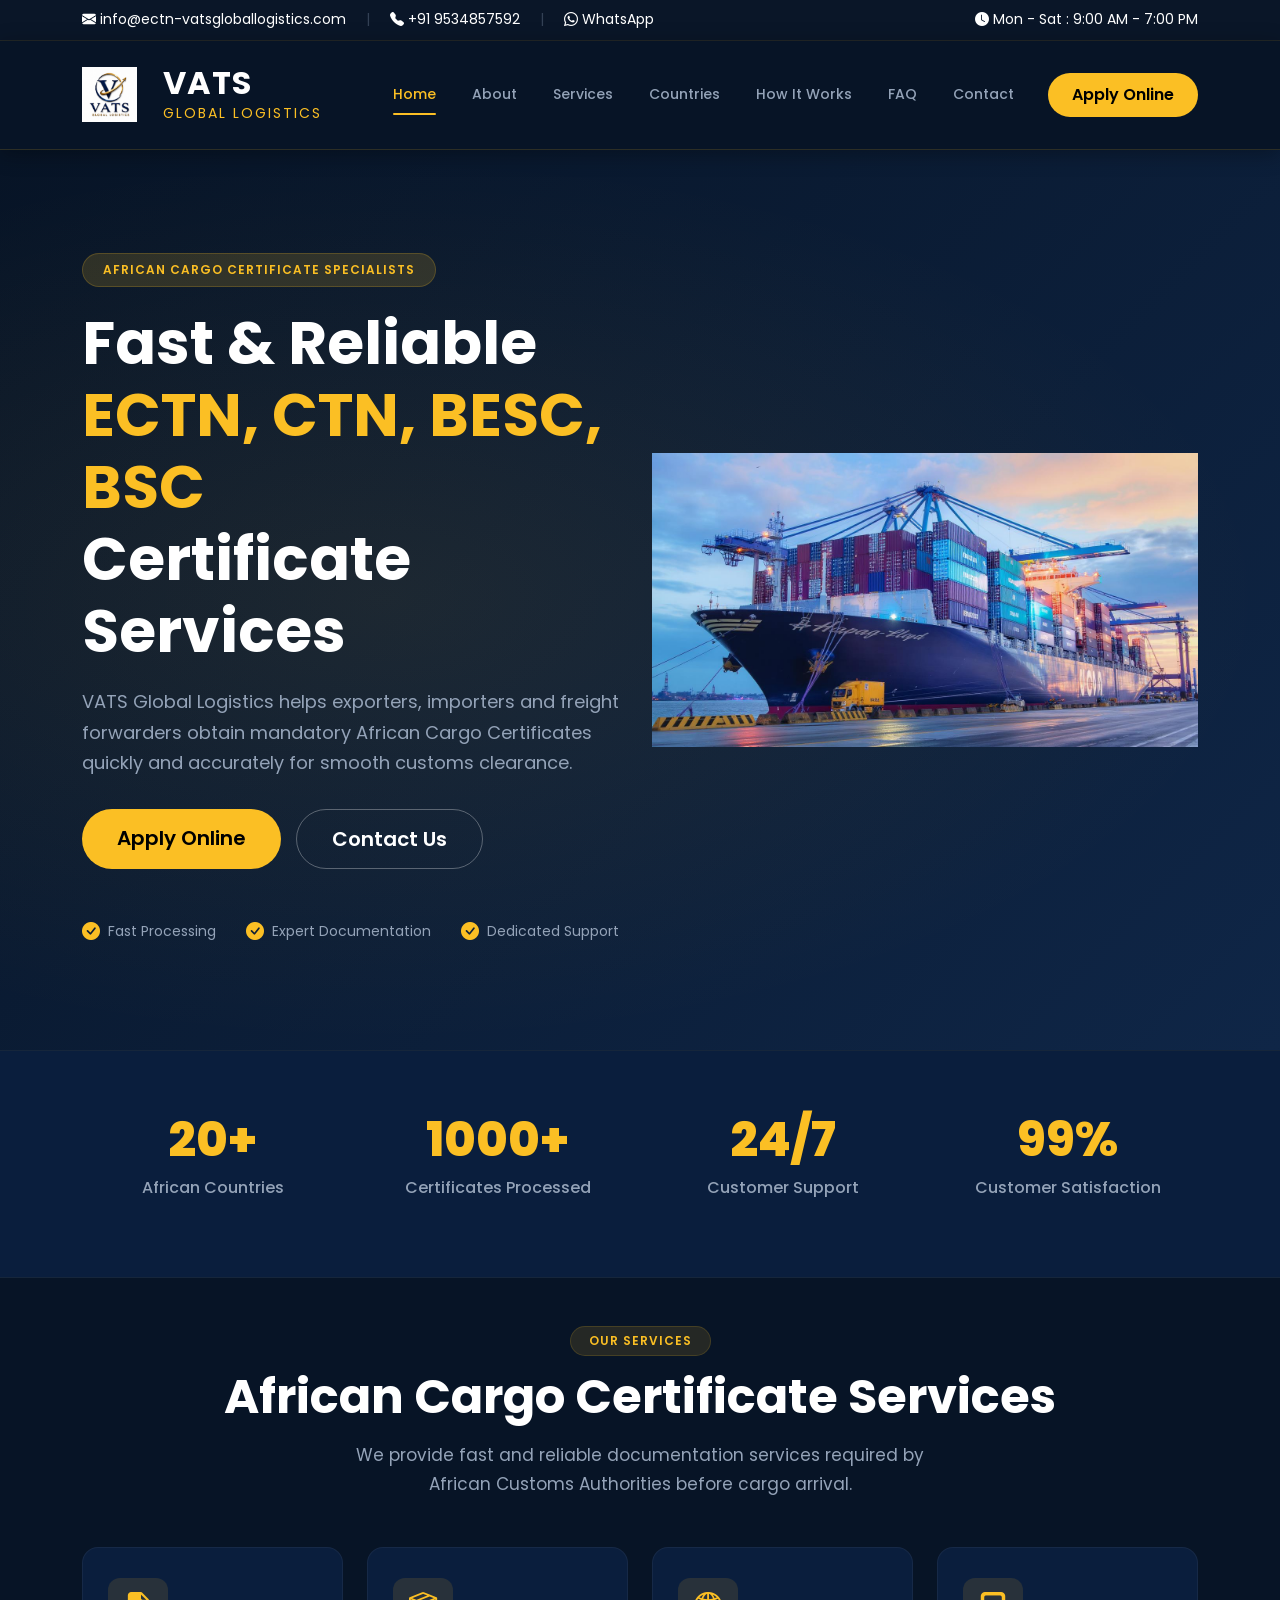
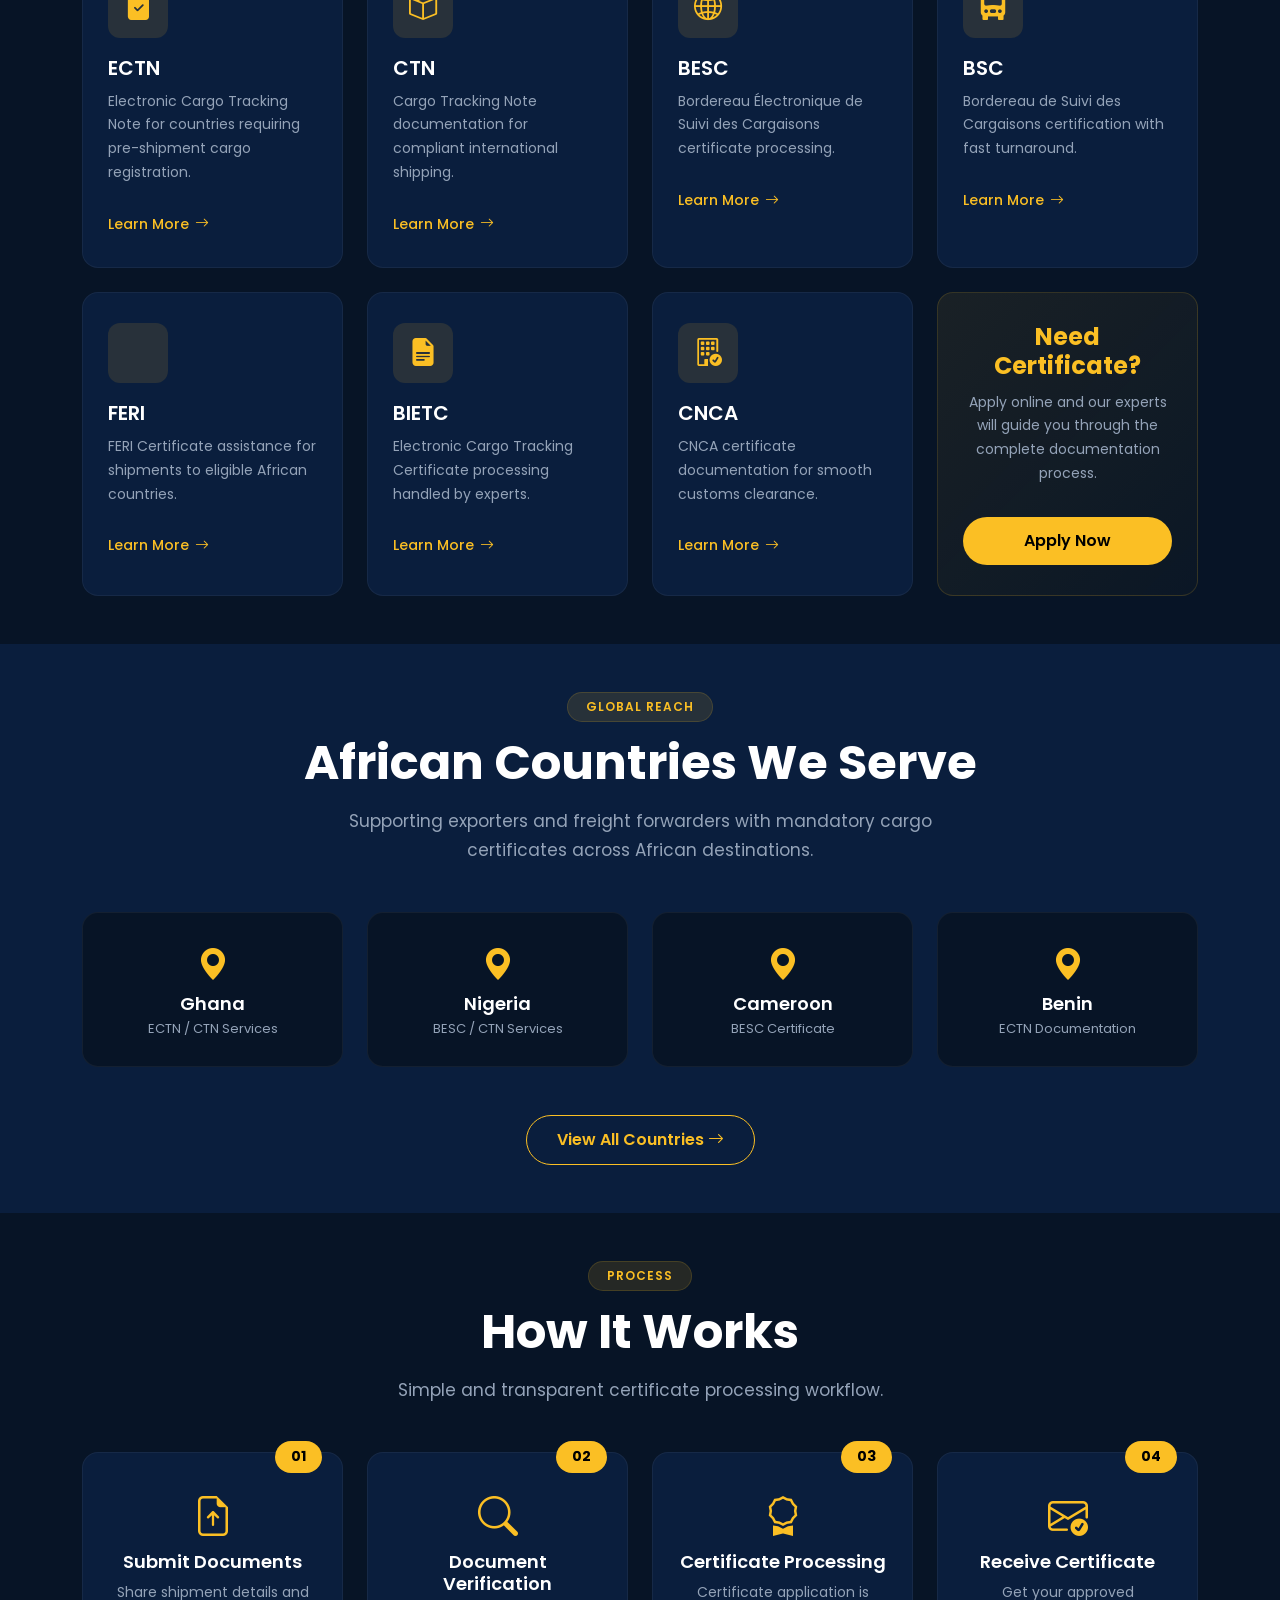
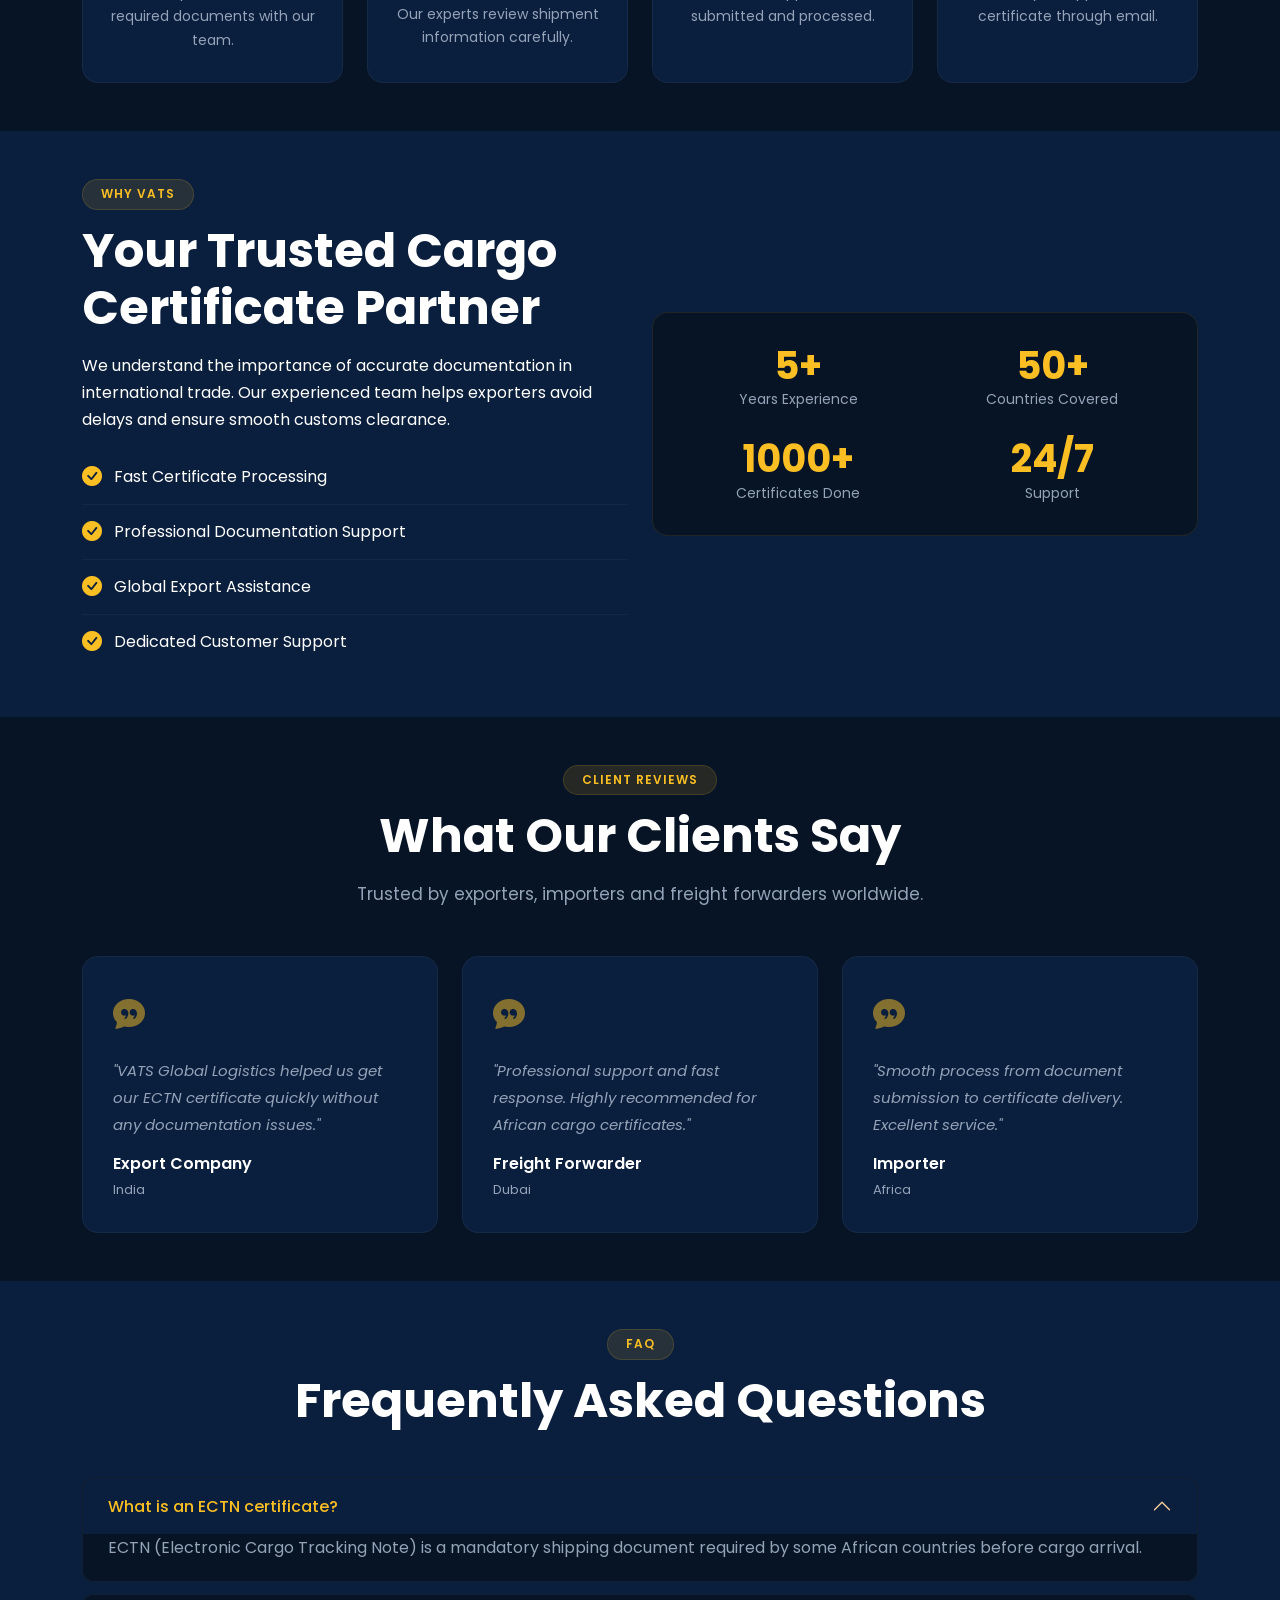
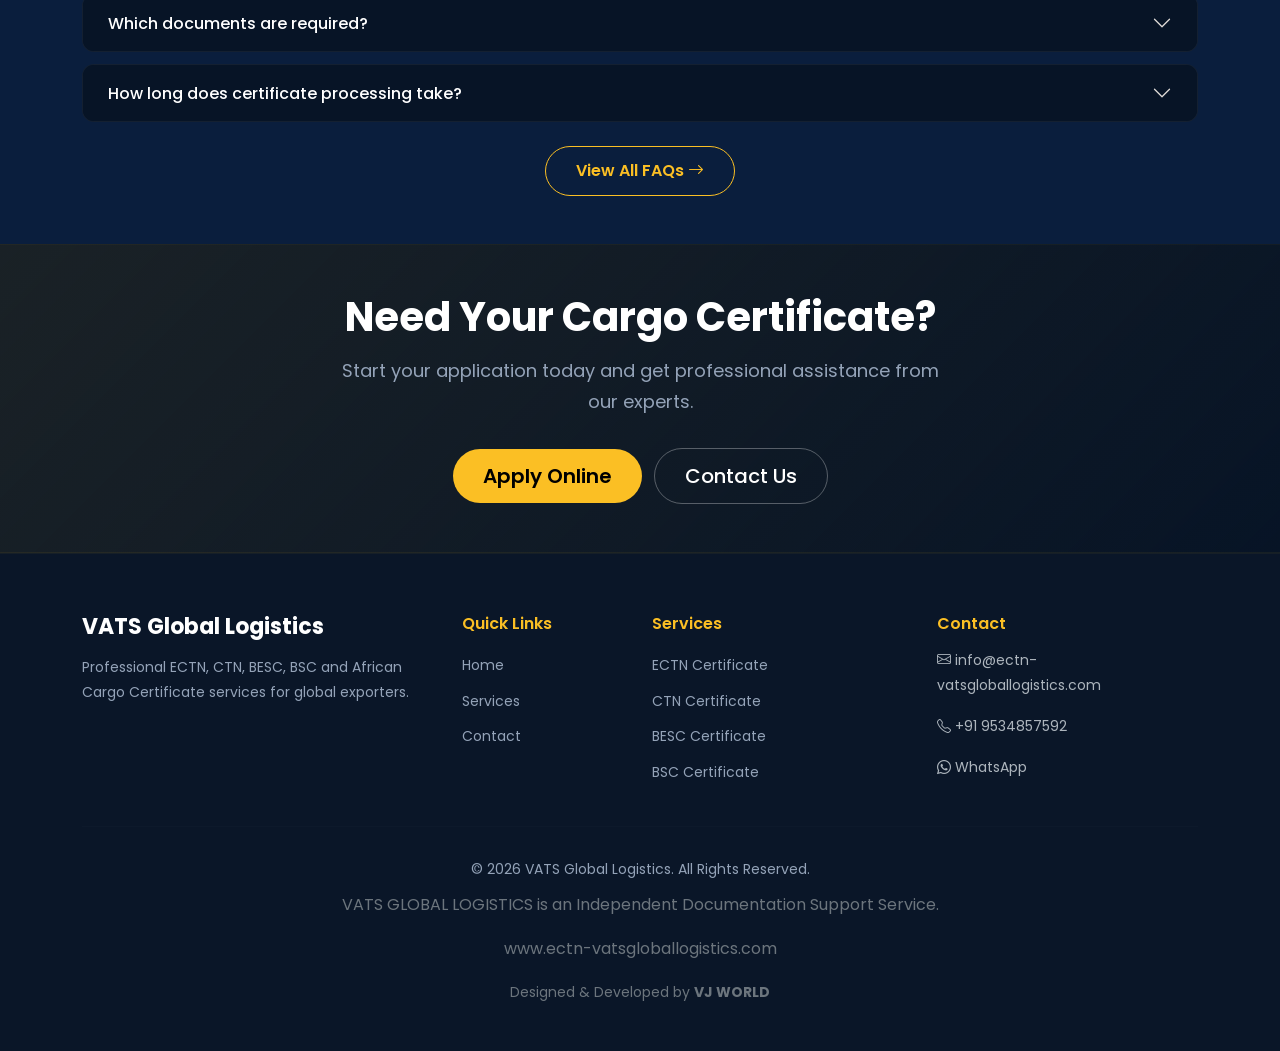
<file: index.html>
<!DOCTYPE html>
<html lang="en">

<head>

<meta charset="UTF-8">

<meta name="viewport" content="width=device-width, initial-scale=1.0">

<title>
VATS Global Logistics | ECTN, CTN, BESC, BSC & African Cargo Certificates
</title>

<meta name="description"
content="VATS Global Logistics provides fast and reliable ECTN, CTN, BESC, BSC, FERI, BIETC, CNCA and African Cargo Certificate services for exporters and freight forwarders.">

<meta name="keywords"
content="ECTN, CTN, BESC, BSC, BIETC, CNCA, FERI, Cargo Tracking Note, Africa Logistics">

<meta name="author"
content="VATS Global Logistics">

<meta name="theme-color"
content="#071426">

<link rel="icon"
href="assets/images/favicon.png">

<!-- Bootstrap -->

<link href="https://cdn.jsdelivr.net/npm/bootstrap@5.3.3/dist/css/bootstrap.min.css"
rel="stylesheet">

<!-- Bootstrap Icons -->

<link rel="stylesheet"
href="https://cdn.jsdelivr.net/npm/bootstrap-icons@1.11.3/font/bootstrap-icons.min.css">

<!-- Google Font -->

<link href="https://fonts.googleapis.com/css2?family=Poppins:wght@300;400;500;600;700;800&display=swap"
rel="stylesheet">

<link rel="stylesheet"
href="assets/css/style.css">

<link rel="stylesheet"
href="assets/css/responsive.css">

</head>

<body>

<!-- Scroll Progress -->

<div id="scrollProgress"></div>

<!-- ==========================================
TOP BAR
========================================== -->

<section class="top-bar">

<div class="container">

<div class="row align-items-center">

<div class="col-lg-8">

<a href="mailto:info@ectn-vatsgloballogistics.com" style="color: inherit; text-decoration: none;">

<i class="bi bi-envelope-fill"></i>

info@ectn-vatsgloballogistics.com

</a>

<span class="mx-3 text-secondary">|</span>

<a href="tel:+919534857592" style="color: inherit; text-decoration: none;">

<i class="bi bi-telephone-fill"></i>

+91 9534857592

</a>

<span class="mx-3 text-secondary">|</span>

<a href="https://wa.me/919534857592" target="_blank" style="color: inherit; text-decoration: none;">

<i class="bi bi-whatsapp"></i>

WhatsApp

</a>

</div>

<div class="col-lg-4 text-end d-none d-lg-block">

<i class="bi bi-clock-fill"></i>

Mon - Sat : 9:00 AM - 7:00 PM

</div>

</div>

</div>

</section>

<!-- ==========================================
NAVBAR
========================================== -->

<nav class="navbar navbar-expand-lg navbar-dark custom-navbar sticky-top shadow">

<div class="container">

<a class="navbar-brand d-flex align-items-center"

href="index.html">

<img src="assets/images/logo.png"

alt="VATS"

height="55"

class="me-3">

<div>

<h4 class="mb-0 fw-bold">

VATS

</h4>

<small>

GLOBAL LOGISTICS

</small>

</div>

</a>

<button class="navbar-toggler"

type="button"

data-bs-toggle="collapse"

data-bs-target="#navbarNav">

<span class="navbar-toggler-icon"></span>

</button>

<div class="collapse navbar-collapse"

id="navbarNav">

<ul class="navbar-nav ms-auto align-items-lg-center">

<li class="nav-item">

<a class="nav-link active"

href="index.html">

Home

</a>

</li>

<li class="nav-item">

<a class="nav-link"

href="about.html">

About

</a>

</li>

<li class="nav-item">

<a class="nav-link"

href="services.html">

Services

</a>

</li>

<li class="nav-item">

<a class="nav-link"

href="countries.html">

Countries

</a>

</li>

<li class="nav-item">

<a class="nav-link"

href="how-it-works.html">

How It Works

</a>

</li>

<li class="nav-item">

<a class="nav-link"

href="faq.html">

FAQ

</a>

</li>

<li class="nav-item">

<a class="nav-link"

href="contact.html">

Contact

</a>

</li>

<li class="nav-item ms-lg-3">

<a href="applyonline.html"

class="btn btn-warning px-4" style="color: #000000 !important; font-weight: 600;">

Apply Online

</a>

</li>

</ul>

</div>

</div>

</nav>
<!-- ==========================================
HERO SECTION
========================================== -->

<section class="hero-section">

    <div class="hero-overlay"></div>

    <div class="container">

        <div class="row align-items-center">

            <!-- LEFT -->

            <div class="col-lg-6">

                <span class="hero-badge">

                    AFRICAN CARGO CERTIFICATE SPECIALISTS

                </span>

                <h1 class="hero-title">

                    Fast & Reliable

                    <span>

                        ECTN, CTN, BESC, BSC

                    </span>

                    Certificate Services

                </h1>

                <p class="hero-text">

                    VATS Global Logistics helps exporters, importers and freight forwarders obtain mandatory African Cargo Certificates quickly and accurately for smooth customs clearance.

                </p>

                <div class="hero-buttons">

                    <a href="applyonline.html"

                       class="btn btn-warning btn-lg" style="color: #000000 !important; font-weight: 600;">

                        Apply Online

                    </a>

                    <a href="contact.html"

                       class="btn btn-outline-light btn-lg">

                        Contact Us

                    </a>

                </div>

                <div class="hero-features mt-5">

                    <div>

                        <i class="bi bi-check-circle-fill"></i>

                        Fast Processing

                    </div>

                    <div>

                        <i class="bi bi-check-circle-fill"></i>

                        Expert Documentation

                    </div>

                    <div>

                        <i class="bi bi-check-circle-fill"></i>

                        Dedicated Support

                    </div>

                </div>

            </div>

            <!-- RIGHT -->

            <div class="col-lg-6 text-center">

                <img src="assets/images/hero/container.png"

                     class="img-fluid hero-image"

                     alt="Container Shipping">

            </div>

        </div>

    </div>

</section>

<!-- ==========================================
STATISTICS
========================================== -->

<section class="stats-section">

<div class="container">

<div class="row text-center">

<div class="col-md-3">

<div class="stat-box">

<h2>

20+

</h2>

<p>

African Countries

</p>

</div>

</div>

<div class="col-md-3">

<div class="stat-box">

<h2>

1000+

</h2>

<p>

Certificates Processed

</p>

</div>

</div>

<div class="col-md-3">

<div class="stat-box">

<h2>

24/7

</h2>

<p>

Customer Support

</p>

</div>

</div>

<div class="col-md-3">

<div class="stat-box">

<h2>

99%

</h2>

<p>

Customer Satisfaction

</p>

</div>

</div>

</div>

</div>

</section>
<!-- ==========================================
OUR CERTIFICATE SERVICES
========================================== -->

<section class="services-section py-5">

<div class="container">

<div class="text-center mb-5">

<span class="section-badge">

OUR SERVICES

</span>

<h2 class="section-title">

African Cargo Certificate Services

</h2>

<p class="section-subtitle">

We provide fast and reliable documentation services required by African Customs Authorities before cargo arrival.

</p>

</div>

<div class="row g-4">

<div class="col-lg-3 col-md-6">

<div class="service-card">

<div class="service-icon">

<i class="bi bi-file-earmark-check-fill"></i>

</div>

<h4>ECTN</h4>

<p>

Electronic Cargo Tracking Note for countries requiring pre-shipment cargo registration.

</p>

<a href="services.html"

class="service-link">

Learn More

<i class="bi bi-arrow-right"></i>

</a>

</div>

</div>

<div class="col-lg-3 col-md-6">

<div class="service-card">

<div class="service-icon">

<i class="bi bi-box-seam"></i>

</div>

<h4>CTN</h4>

<p>

Cargo Tracking Note documentation for compliant international shipping.

</p>

<a href="services.html"

class="service-link">

Learn More

<i class="bi bi-arrow-right"></i>

</a>

</div>

</div>

<div class="col-lg-3 col-md-6">

<div class="service-card">

<div class="service-icon">

<i class="bi bi-globe2"></i>

</div>

<h4>BESC</h4>

<p>

Bordereau Électronique de Suivi des Cargaisons certificate processing.

</p>

<a href="services.html"

class="service-link">

Learn More

<i class="bi bi-arrow-right"></i>

</a>

</div>

</div>

<div class="col-lg-3 col-md-6">

<div class="service-card">

<div class="service-icon">

<i class="bi bi-truck-front-fill"></i>

</div>

<h4>BSC</h4>

<p>

Bordereau de Suivi des Cargaisons certification with fast turnaround.

</p>

<a href="services.html"

class="service-link">

Learn More

<i class="bi bi-arrow-right"></i>

</a>

</div>

</div>

<div class="col-lg-3 col-md-6">

<div class="service-card">

<div class="service-icon">

<i class="bi bi-ship"></i>

</div>

<h4>FERI</h4>

<p>

FERI Certificate assistance for shipments to eligible African countries.

</p>

<a href="services.html"

class="service-link">

Learn More

<i class="bi bi-arrow-right"></i>

</a>

</div>

</div>

<div class="col-lg-3 col-md-6">

<div class="service-card">

<div class="service-icon">

<i class="bi bi-file-earmark-text-fill"></i>

</div>

<h4>BIETC</h4>

<p>

Electronic Cargo Tracking Certificate processing handled by experts.

</p>

<a href="services.html"

class="service-link">

Learn More

<i class="bi bi-arrow-right"></i>

</a>

</div>

</div>

<div class="col-lg-3 col-md-6">

<div class="service-card">

<div class="service-icon">

<i class="bi bi-building-check"></i>

</div>

<h4>CNCA</h4>

<p>

CNCA certificate documentation for smooth customs clearance.

</p>

<a href="services.html"

class="service-link">

Learn More

<i class="bi bi-arrow-right"></i>

</a>

</div>

</div>

<div class="col-lg-3 col-md-6">

<div class="service-card apply-card">

<h3>

Need Certificate?

</h3>

<p>

Apply online and our experts will guide you through the complete documentation process.

</p>

<a href="applyonline.html"

class="btn btn-warning w-100" style="color: #000000 !important; font-weight: 600;">

Apply Now

</a>

</div>

</div>

</div>

</div>

</section>
<!-- ==========================================
COUNTRIES WE SERVE
========================================== -->

<section class="countries-section py-5">

<div class="container">

<div class="text-center mb-5">

<span class="section-badge">
GLOBAL REACH
</span>

<h2 class="section-title">
African Countries We Serve
</h2>

<p class="section-subtitle">
Supporting exporters and freight forwarders with mandatory cargo certificates across African destinations.
</p>

</div>


<div class="row g-4">


<div class="col-lg-3 col-md-6">

<div class="country-card">

<i class="bi bi-geo-alt-fill"></i>

<h5>
Ghana
</h5>

<p>
ECTN / CTN Services
</p>

</div>

</div>



<div class="col-lg-3 col-md-6">

<div class="country-card">

<i class="bi bi-geo-alt-fill"></i>

<h5>
Nigeria
</h5>

<p>
BESC / CTN Services
</p>

</div>

</div>



<div class="col-lg-3 col-md-6">

<div class="country-card">

<i class="bi bi-geo-alt-fill"></i>

<h5>
Cameroon
</h5>

<p>
BESC Certificate
</p>

</div>

</div>



<div class="col-lg-3 col-md-6">

<div class="country-card">

<i class="bi bi-geo-alt-fill"></i>

<h5>
Benin
</h5>

<p>
ECTN Documentation
</p>

</div>

</div>



</div>


<div class="text-center mt-5">

<a href="countries.html"
class="btn btn-outline-warning">

View All Countries

<i class="bi bi-arrow-right"></i>

</a>

</div>


</div>

</section>






<!-- ==========================================
HOW IT WORKS
========================================== -->


<section class="process-section py-5">


<div class="container">


<div class="text-center mb-5">

<span class="section-badge">
PROCESS
</span>

<h2 class="section-title">
How It Works
</h2>

<p class="section-subtitle">
Simple and transparent certificate processing workflow.
</p>


</div>



<div class="row g-4">



<div class="col-lg-3 col-md-6">

<div class="process-card">


<div class="process-number">
01
</div>


<i class="bi bi-file-earmark-arrow-up"></i>


<h4>
Submit Documents
</h4>


<p>
Share shipment details and required documents with our team.
</p>


</div>

</div>





<div class="col-lg-3 col-md-6">

<div class="process-card">


<div class="process-number">
02
</div>


<i class="bi bi-search"></i>


<h4>
Document Verification
</h4>


<p>
Our experts review shipment information carefully.
</p>


</div>

</div>





<div class="col-lg-3 col-md-6">

<div class="process-card">


<div class="process-number">
03
</div>


<i class="bi bi-award"></i>


<h4>
Certificate Processing
</h4>


<p>
Certificate application is submitted and processed.
</p>


</div>

</div>





<div class="col-lg-3 col-md-6">

<div class="process-card">


<div class="process-number">
04
</div>


<i class="bi bi-envelope-check"></i>


<h4>
Receive Certificate
</h4>


<p>
Get your approved certificate through email.
</p>


</div>

</div>




</div>


</div>


</section>







<!-- ==========================================
WHY CHOOSE US
========================================== -->


<section class="why-section py-5">


<div class="container">


<div class="row align-items-center">



<div class="col-lg-6">


<span class="section-badge">
WHY VATS
</span>


<h2 class="section-title text-start">

Your Trusted Cargo Certificate Partner

</h2>


<p>

We understand the importance of accurate documentation in international trade. Our experienced team helps exporters avoid delays and ensure smooth customs clearance.

</p>



<div class="why-list">


<div>

<i class="bi bi-check-circle-fill"></i>

Fast Certificate Processing

</div>


<div>

<i class="bi bi-check-circle-fill"></i>

Professional Documentation Support

</div>


<div>

<i class="bi bi-check-circle-fill"></i>

Global Export Assistance

</div>


<div>

<i class="bi bi-check-circle-fill"></i>

Dedicated Customer Support

</div>



</div>


</div>





<div class="col-lg-6">


<div class="why-box">


<div class="row text-center">


<div class="col-6">

<h2>
5+
</h2>

<p>
Years Experience
</p>

</div>



<div class="col-6">

<h2>
50+
</h2>

<p>
Countries Covered
</p>

</div>



<div class="col-6 mt-4">

<h2>
1000+
</h2>

<p>
Certificates Done
</p>

</div>



<div class="col-6 mt-4">

<h2>
24/7
</h2>

<p>
Support
</p>

</div>



</div>


</div>


</div>




</div>


</div>


</section>
<!-- ==========================================
TESTIMONIALS
========================================== -->

<section class="testimonial-section py-5">

<div class="container">


<div class="text-center mb-5">

<span class="section-badge">
CLIENT REVIEWS
</span>

<h2 class="section-title">

What Our Clients Say

</h2>

<p class="section-subtitle">

Trusted by exporters, importers and freight forwarders worldwide.

</p>

</div>




<div class="row g-4">



<div class="col-lg-4">


<div class="testimonial-card">


<div class="testimonial-icon">

<i class="bi bi-chat-quote-fill"></i>

</div>


<p>

"VATS Global Logistics helped us get our ECTN certificate quickly without any documentation issues."

</p>


<h5>
Export Company
</h5>


<span>
India
</span>


</div>


</div>






<div class="col-lg-4">


<div class="testimonial-card">


<div class="testimonial-icon">

<i class="bi bi-chat-quote-fill"></i>

</div>


<p>

"Professional support and fast response. Highly recommended for African cargo certificates."

</p>


<h5>
Freight Forwarder
</h5>


<span>
Dubai
</span>


</div>


</div>






<div class="col-lg-4">


<div class="testimonial-card">


<div class="testimonial-icon">

<i class="bi bi-chat-quote-fill"></i>

</div>


<p>

"Smooth process from document submission to certificate delivery. Excellent service."

</p>


<h5>
Importer
</h5>


<span>
Africa
</span>


</div>


</div>




</div>


</div>

</section>









<!-- ==========================================
FAQ PREVIEW
========================================== -->


<section class="faq-section py-5">


<div class="container">


<div class="text-center mb-5">

<span class="section-badge">
FAQ
</span>


<h2 class="section-title">

Frequently Asked Questions

</h2>


</div>





<div class="accordion" id="faqAccordion">





<div class="accordion-item">


<h2 class="accordion-header">


<button class="accordion-button"

type="button"

data-bs-toggle="collapse"

data-bs-target="#faqOne">


What is an ECTN certificate?


</button>


</h2>


<div id="faqOne"

class="accordion-collapse collapse show"

data-bs-parent="#faqAccordion">


<div class="accordion-body">


ECTN (Electronic Cargo Tracking Note) is a mandatory shipping document required by some African countries before cargo arrival.


</div>


</div>


</div>






<div class="accordion-item">


<h2 class="accordion-header">


<button class="accordion-button collapsed"

type="button"

data-bs-toggle="collapse"

data-bs-target="#faqTwo">


Which documents are required?


</button>


</h2>


<div id="faqTwo"

class="accordion-collapse collapse"

data-bs-parent="#faqAccordion">


<div class="accordion-body">


Usually commercial invoice, bill of lading, packing list and shipment details are required.


</div>


</div>


</div>







<div class="accordion-item">


<h2 class="accordion-header">


<button class="accordion-button collapsed"

type="button"

data-bs-toggle="collapse"

data-bs-target="#faqThree">


How long does certificate processing take?


</button>


</h2>


<div id="faqThree"

class="accordion-collapse collapse"

data-bs-parent="#faqAccordion">


<div class="accordion-body">


Processing time depends on the country requirements and document verification.


</div>


</div>


</div>




</div>


<div class="text-center mt-4">


<a href="faq.html"

class="btn btn-outline-warning">


View All FAQs


<i class="bi bi-arrow-right"></i>


</a>


</div>



</div>


</section>









<!-- ==========================================
FINAL CTA
========================================== -->


<section class="cta-section py-5">


<div class="container text-center">


<h2>

Need Your Cargo Certificate?

</h2>


<p>

Start your application today and get professional assistance from our experts.

</p>



<a href="applyonline.html"

class="btn btn-warning btn-lg" style="color: #000000 !important; font-weight: 600;">

Apply Online

</a>



<a href="contact.html"

class="btn btn-outline-light btn-lg ms-2">

Contact Us

</a>



</div>


</section>









<!-- ==========================================
FOOTER
========================================== -->


<footer class="footer-section">


<div class="container">


<div class="row g-4">



<div class="col-lg-4">


<h3>

VATS Global Logistics

</h3>


<p>

Professional ECTN, CTN, BESC, BSC and African Cargo Certificate services for global exporters.

</p>


</div>






<div class="col-lg-2">


<h5>
Quick Links
</h5>


<ul>


<li>
<a href="index.html">
Home
</a>
</li>


<li>
<a href="services.html">
Services
</a>
</li>


<li>
<a href="contact.html">
Contact
</a>
</li>


</ul>


</div>







<div class="col-lg-3">


<h5>
Services
</h5>


<ul>


<li>ECTN Certificate</li>

<li>CTN Certificate</li>

<li>BESC Certificate</li>

<li>BSC Certificate</li>


</ul>


</div>







<div class="col-lg-3">


<h5>
Contact
</h5>


<p>

<a href="mailto:info@ectn-vatsgloballogistics.com" style="color: #adb5bd; text-decoration: none;">

<i class="bi bi-envelope"></i>

info@ectn-vatsgloballogistics.com

</a>

</p>


<p>

<a href="tel:+919534857592" style="color: #adb5bd; text-decoration: none;">

<i class="bi bi-telephone"></i>

+91 9534857592

</a>

</p>


<p>

<a href="https://wa.me/919534857592" target="_blank" style="color: #adb5bd; text-decoration: none;">

<i class="bi bi-whatsapp"></i>

WhatsApp

</a>

</p>


</div>



</div>





<hr>


<div class="text-center">


<p class="mb-0">

© 2026 VATS Global Logistics. All Rights Reserved.

</p>

<p class="mt-2" style="color: #6c757d; font-size: 16px;">

VATS GLOBAL LOGISTICS is an Independent Documentation Support Service.

</p>

<p style="color: #6c757d; font-size: 16px;">

<a href="https://www.ectn-vatsgloballogistics.com" target="_blank" style="color: #6c757d; text-decoration: none;">

www.ectn-vatsgloballogistics.com

</a>

</p>

<p style="color: #6c757d; font-size: 14px;">

Designed &amp; Developed by <strong>VJ WORLD</strong>

</p>


</div>



</div>


</footer>








<!-- Bootstrap JS -->

<script src="https://cdn.jsdelivr.net/npm/bootstrap@5.3.3/dist/js/bootstrap.bundle.min.js"></script>


<script src="assets/js/script.js"></script>


</body>

</html>
</file>
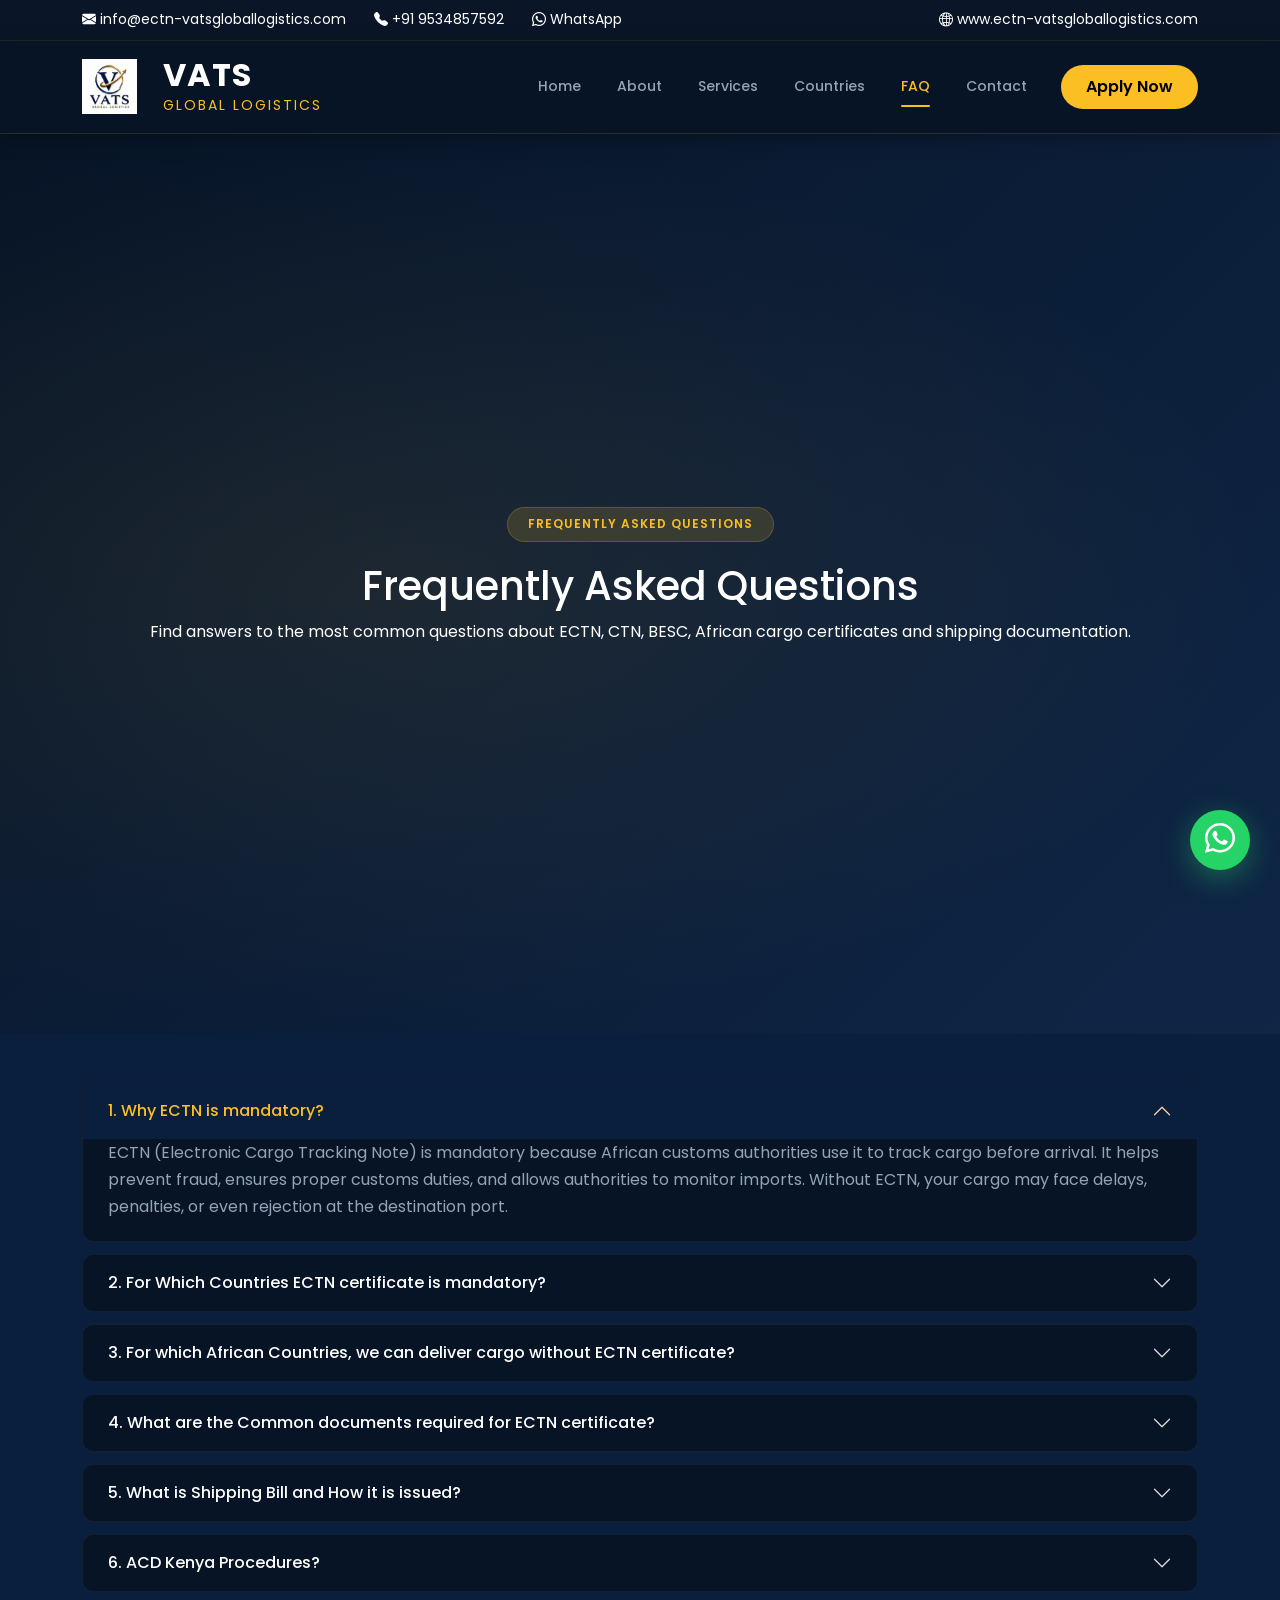
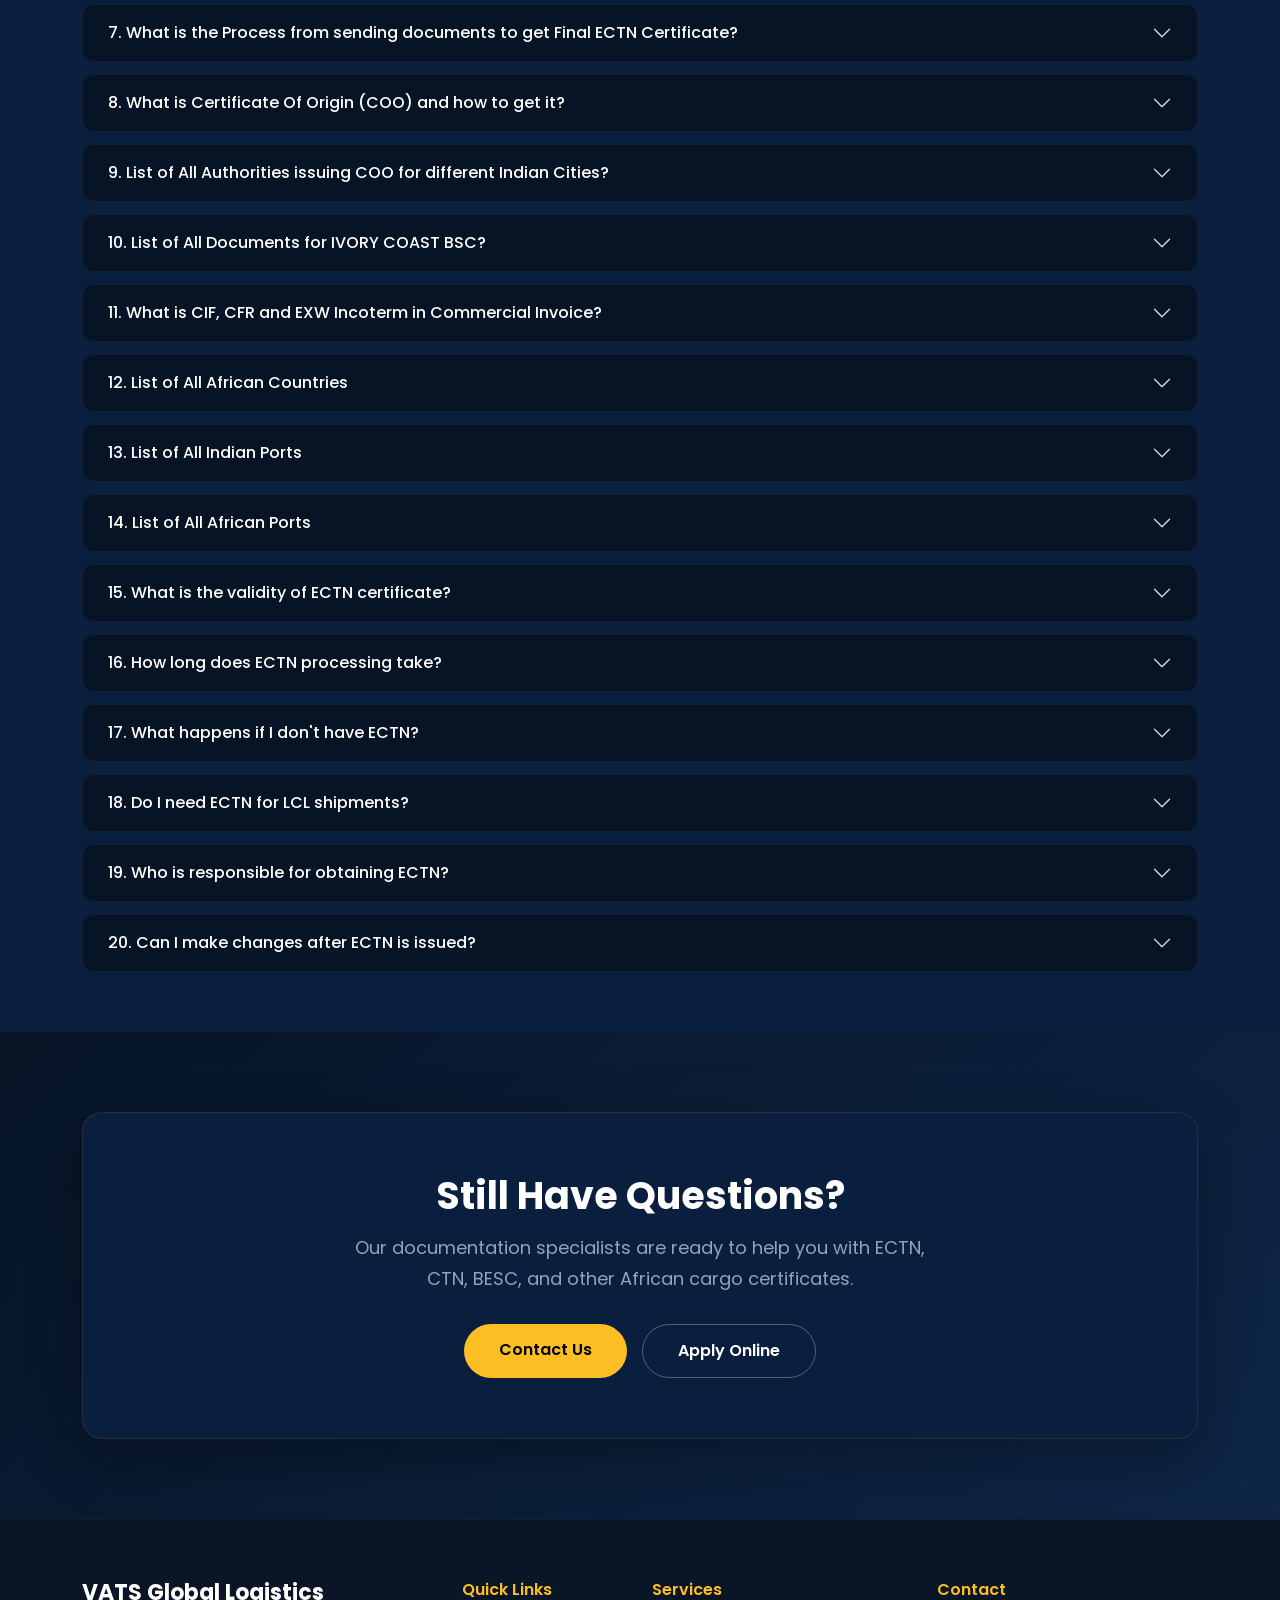
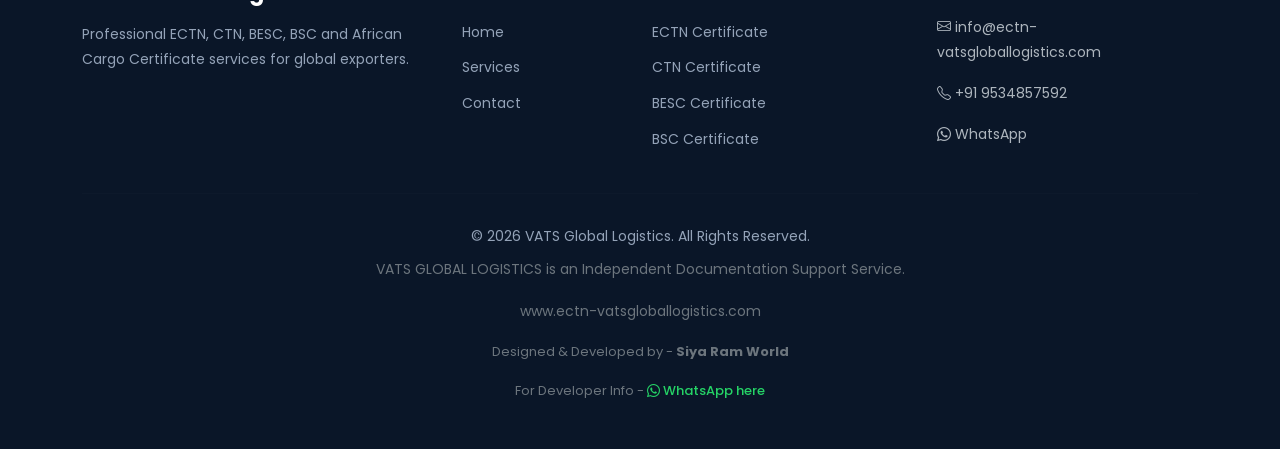
<file: faq.html>
<!DOCTYPE html>
<html lang="en">

<head>

<meta charset="UTF-8">

<meta name="viewport" content="width=device-width, initial-scale=1.0">

<title>
FAQ | VATS Global Logistics
</title>

<meta name="description"
content="Frequently Asked Questions about ECTN, CTN, BESC, African cargo certificates, shipping documents and more.">

<link rel="icon" href="assets/images/favicon.png">

<!-- Bootstrap -->

<link href="https://cdn.jsdelivr.net/npm/bootstrap@5.3.3/dist/css/bootstrap.min.css" rel="stylesheet">

<!-- Bootstrap Icons -->

<link rel="stylesheet"
href="https://cdn.jsdelivr.net/npm/bootstrap-icons@1.11.3/font/bootstrap-icons.min.css">

<!-- Google Fonts -->

<link href="https://fonts.googleapis.com/css2?family=Poppins:wght@300;400;500;600;700;800&display=swap" rel="stylesheet">

<link rel="stylesheet" href="assets/css/style.css">

<link rel="stylesheet" href="assets/css/responsive.css">

</head>

<body>

<div id="scrollProgress"></div>

<!-- TOP BAR -->

<section class="top-bar py-2">

<div class="container">

<div class="row">

<div class="col-lg-8">

<a href="mailto:info@ectn-vatsgloballogistics.com" style="color: inherit; text-decoration: none;">

<i class="bi bi-envelope-fill"></i>

info@ectn-vatsgloballogistics.com

</a>

<span class="ms-4">

<a href="tel:+919534857592" style="color: inherit; text-decoration: none;">

<i class="bi bi-telephone-fill"></i>

+91 9534857592

</a>

</span>

<span class="ms-4">

<a href="https://wa.me/919534857592" target="_blank" style="color: inherit; text-decoration: none;">

<i class="bi bi-whatsapp"></i>

WhatsApp

</a>

</span>

</div>

<div class="col-lg-4 text-end">

<i class="bi bi-globe2"></i>

www.ectn-vatsgloballogistics.com

</div>

</div>

</div>

</section>

<!-- NAVBAR -->

<nav class="navbar navbar-expand-lg custom-navbar sticky-top">

<div class="container">

<a class="navbar-brand d-flex align-items-center" href="index.html">

<img src="assets/images/logo.png" alt="VATS" height="50" class="me-3">

<div>

<h4 class="mb-0 fw-bold" style="color: white;">VATS</h4>

<small style="color: #fbbf24;">GLOBAL LOGISTICS</small>

</div>

</a>

<button class="navbar-toggler"

data-bs-toggle="collapse"

data-bs-target="#navbar">

<i class="bi bi-list fs-2 text-white"></i>

</button>

<div class="collapse navbar-collapse" id="navbar">

<ul class="navbar-nav ms-auto align-items-lg-center">

<li class="nav-item"><a class="nav-link" href="index.html">Home</a></li>

<li class="nav-item"><a class="nav-link" href="about.html">About</a></li>

<li class="nav-item"><a class="nav-link" href="services.html">Services</a></li>

<li class="nav-item"><a class="nav-link" href="countries.html">Countries</a></li>

<li class="nav-item"><a class="nav-link active" href="faq.html" style="color: #fbbf24 !important;">FAQ</a></li>

<li class="nav-item"><a class="nav-link" href="contact.html">Contact</a></li>

<li class="nav-item ms-lg-3">

<a href="applyonline.html" class="btn btn-warning" style="color: #000000 !important; font-weight: 600;">

Apply Now

</a>

</li>

</ul>

</div>

</div>

</nav>

<!-- HERO -->

<section class="hero-section">

<div class="hero-overlay"></div>

<div class="container text-center">

<div class="hero-badge">

FREQUENTLY ASKED QUESTIONS

</div>

<h1>

Frequently Asked Questions

</h1>

<p>

Find answers to the most common questions about ECTN, CTN, BESC, African cargo certificates and shipping documentation.

</p>

</div>

</section>

<!-- FAQ SECTION -->

<section class="faq-section py-5">

<div class="container">

<div class="accordion" id="faqAccordion">

<!-- ==========================================
FAQ 1: Why ECTN is mandatory?
========================================== -->

<div class="accordion-item">

<h2 class="accordion-header">

<button class="accordion-button" type="button" data-bs-toggle="collapse" data-bs-target="#faq1">

1. Why ECTN is mandatory?

</button>

</h2>

<div id="faq1" class="accordion-collapse collapse show" data-bs-parent="#faqAccordion">

<div class="accordion-body">

ECTN (Electronic Cargo Tracking Note) is mandatory because African customs authorities use it to track cargo before arrival. It helps prevent fraud, ensures proper customs duties, and allows authorities to monitor imports. Without ECTN, your cargo may face delays, penalties, or even rejection at the destination port.

</div>

</div>

</div>

<!-- ==========================================
FAQ 2: For Which Countries ECTN is mandatory?
========================================== -->

<div class="accordion-item">

<h2 class="accordion-header">

<button class="accordion-button collapsed" type="button" data-bs-toggle="collapse" data-bs-target="#faq2">

2. For Which Countries ECTN certificate is mandatory?

</button>

</h2>

<div id="faq2" class="accordion-collapse collapse" data-bs-parent="#faqAccordion">

<div class="accordion-body">

ECTN is mandatory for many African countries including: <br><br>

<strong>ECTN Countries:</strong> Togo, Burkina Faso, Niger, Guinea, Chad, Djibouti, Congo Republic, Libya, Kenya, Sudan, South Sudan, Equatorial Guinea, Sierra Leone, Central African Republic.<br><br>

<strong>BESC Countries:</strong> Benin, Cameroon, Mali, Senegal (for BSC).<br><br>

<strong>FERI Country:</strong> Democratic Republic of Congo.<br><br>

<strong>BIETC Country:</strong> Gabon.<br><br>

<strong>CNCA Country:</strong> Angola.<br><br>

<strong>BSC Countries:</strong> Ivory Coast, Madagascar, Senegal.

</div>

</div>

</div>

<!-- ==========================================
FAQ 3: Countries without ECTN requirement
========================================== -->

<div class="accordion-item">

<h2 class="accordion-header">

<button class="accordion-button collapsed" type="button" data-bs-toggle="collapse" data-bs-target="#faq3">

3. For which African Countries, we can deliver cargo without ECTN certificate?

</button>

</h2>

<div id="faq3" class="accordion-collapse collapse" data-bs-parent="#faqAccordion">

<div class="accordion-body">

African countries that currently DO NOT require ECTN include: <br><br>

South Africa, Tanzania, Uganda, Rwanda, Ethiopia, Egypt, Morocco, Algeria, Tunisia, Mauritius, Namibia, Botswana, Zambia, Zimbabwe, Mozambique, Malawi, Ghana (requires CTN), Nigeria (requires BESC).<br><br>

<strong>Note:</strong> Requirements change frequently. Always confirm with your destination country's customs authority or check with our documentation experts.

</div>

</div>

</div>

<!-- ==========================================
FAQ 4: Common documents required for ECTN
========================================== -->

<div class="accordion-item">

<h2 class="accordion-header">

<button class="accordion-button collapsed" type="button" data-bs-toggle="collapse" data-bs-target="#faq4">

4. What are the Common documents required for ECTN certificate?

</button>

</h2>

<div id="faq4" class="accordion-collapse collapse" data-bs-parent="#faqAccordion">

<div class="accordion-body">

Common documents required for ECTN certificate processing include:<br><br>

1. <strong>Bill of Lading</strong> (Draft or Final)<br>
2. <strong>Commercial Invoice</strong><br>
3. <strong>Packing List</strong><br>
4. <strong>Freight Invoice</strong><br>
5. <strong>Shipping Bill/Export Custom Declaration</strong> (Name, Address, Contact)<br>


</div>

</div>

</div>

<!-- ==========================================
FAQ 5: What is Shipping Bill?
========================================== -->

<div class="accordion-item">

<h2 class="accordion-header">

<button class="accordion-button collapsed" type="button" data-bs-toggle="collapse" data-bs-target="#faq5">

5. What is Shipping Bill and How it is issued?

</button>

</h2>

<div id="faq5" class="accordion-collapse collapse" data-bs-parent="#faqAccordion">

<div class="accordion-body">

A <strong>Shipping Bill</strong> is a legal document filed by exporters with Indian Customs authorities at the port of export. It contains details about the goods being exported, their value, destination country, and exporter information.<br><br>

<strong>How it is issued:</strong><br>
1. Exporter submits shipping documents (Invoice, Packing List, etc.) to Customs via ICEGATE.<br>
2. Customs authorities verify and approve the documents.<br>
3. A Shipping Bill number is generated.<br>
4. The Shipping Bill allows cargo to leave India and is essential for export documentation.

</div>

</div>

</div>

<!-- ==========================================
FAQ 6: ACD Kenya Procedures
========================================== -->

<div class="accordion-item">

<h2 class="accordion-header">

<button class="accordion-button collapsed" type="button" data-bs-toggle="collapse" data-bs-target="#faq6">

6. ACD Kenya Procedures?

</button>

</h2>

<div id="faq6" class="accordion-collapse collapse" data-bs-parent="#faqAccordion">

<div class="accordion-body">

<strong>ACD Kenya (Advance Cargo Declaration) Procedures:</strong><br><br>

1. Agency do Shipper(mentioned on BL) Registration through his GST certificate on Kenya portal.
2. After few hours, Shipper details is verified and account is approved.
3. Exporter submits shipping documents (Bill of Lading, Invoice, Packing List) to their freight forwarder.<br>
2. Freight forwarder submits cargo details to Kenya Revenue Authority (KRA) via the Simba system.<br>
3. ACD number is generated after submission.<br>
4. The ACD number is printed on the Bill of Lading.<br>
5. The shipment is processed at Kenya customs upon arrival using the ACD number.<br><br>

<strong>Note:</strong> ACD Kenya is mandatory for all shipments arriving in Kenya.

</div>

</div>

</div>

<!-- ==========================================
FAQ 7: Process from sending documents to final ECTN
========================================== -->

<div class="accordion-item">

<h2 class="accordion-header">

<button class="accordion-button collapsed" type="button" data-bs-toggle="collapse" data-bs-target="#faq7">

7. What is the Process from sending documents to get Final ECTN Certificate?

</button>

</h2>

<div id="faq7" class="accordion-collapse collapse" data-bs-parent="#faqAccordion">

<div class="accordion-body">

<strong>Step-by-Step Process:</strong><br><br>

1. <strong>Submit Documents:</strong> Email or upload your shipping documents (Bill of Lading, Invoice, Packing List).<br>
2. <strong>Document Verification:</strong> Our experts review your documents for completeness and accuracy.<br>
3. <strong>Application Preparation:</strong> We prepare the ECTN application with destination country requirements.<br>
4. <strong>Application Submission:</strong> The application is submitted to the relevant authority.<br>
5. <strong>Approval Processing:</strong> The authority reviews and approves the application.<br>
6. <strong>Draft Certificate:</strong> We receive the draft ECTN certificate.<br>
7. <strong>Payment & Finalization:</strong> After payment, the final ECTN certificate is issued.<br>
8. <strong>Delivery:</strong> The final ECTN certificate is sent to you by email.

</div>

</div>

</div>

<!-- ==========================================
FAQ 8: Certificate Of Origin (COO)
========================================== -->

<div class="accordion-item">

<h2 class="accordion-header">

<button class="accordion-button collapsed" type="button" data-bs-toggle="collapse" data-bs-target="#faq8">

8. What is Certificate Of Origin (COO) and how to get it?

</button>

</h2>

<div id="faq8" class="accordion-collapse collapse" data-bs-parent="#faqAccordion">

<div class="accordion-body">

<strong>Certificate of Origin (COO)</strong> is a document that certifies the country where the goods were manufactured or produced. It is required for customs clearance and to claim preferential tariff benefits.<br><br>

<strong>How to get it:</strong><br>
1. Apply to your local Chamber of Commerce or Export Promotion Council.<br>
2. Submit required documents (Invoice, Packing List, Manufacturing Declaration).<br>
3. Pay the applicable fees.<br>
4. Receive the certified COO document.

</div>

</div>

</div>

<!-- ==========================================
FAQ 9: COO issuing authorities for Indian Cities
========================================== -->

<div class="accordion-item">

<h2 class="accordion-header">

<button class="accordion-button collapsed" type="button" data-bs-toggle="collapse" data-bs-target="#faq9">

9. List of All Authorities issuing COO for different Indian Cities?

</button>

</h2>

<div id="faq9" class="accordion-collapse collapse" data-bs-parent="#faqAccordion">

<div class="accordion-body">

<strong>COO Issuing Authorities in India:</strong><br><br>

<strong>Delhi:</strong> PHD Chamber of Commerce, Federation of Indian Chambers of Commerce & Industry (FICCI), ASSOCHAM<br>
<strong>Mumbai:</strong> Bombay Chamber of Commerce, MVIRDA, Indian Merchants Chamber<br>
<strong>Chennai:</strong> Madras Chamber of Commerce & Industry, Southern India Chamber of Commerce<br>
<strong>Kolkata:</strong> Bengal Chamber of Commerce, Indian Chamber of Commerce<br>
<strong>Bangalore:</strong> Karnataka Chamber of Commerce & Industry<br>
<strong>Hyderabad:</strong> Hyderabad Chamber of Commerce<br>
<strong>Ahmedabad:</strong> Gujarat Chamber of Commerce<br>
<strong>Pune:</strong> Mahratta Chamber of Commerce<br>
<strong>Jaipur:</strong> Rajasthan Chamber of Commerce<br>
<strong>Lucknow:</strong> Uttar Pradesh Chamber of Commerce<br><br>

<strong>Note:</strong> FIEO (Federation of Indian Export Organisations) also issues COO from all its regional offices.

</div>

</div>

</div>

<!-- ==========================================
FAQ 10: Documents for IVORY COAST BSC
========================================== -->

<div class="accordion-item">

<h2 class="accordion-header">

<button class="accordion-button collapsed" type="button" data-bs-toggle="collapse" data-bs-target="#faq10">

10. List of All Documents for IVORY COAST BSC?

</button>

</h2>

<div id="faq10" class="accordion-collapse collapse" data-bs-parent="#faqAccordion">

<div class="accordion-body">

<strong>Documents required for Ivory Coast BSC (Bordereau de Suivi de Cargaison):</strong><br><br>

1. <strong>Bill of Lading</strong> (Draft or Final)<br>
2. <strong>Commercial Invoice</strong><br>
3. <strong>Packing List</strong><br>
4. <strong>Freight Invoice</strong><br>
5. <strong>Exporter Details</strong> (Name, Address, Country)<br>
6. <strong>Importer Details</strong> (Name, Address, Country)<br>
7. <strong>Container Details</strong> (Container Numbers)<br>
8. <strong>Cargo Description</strong> (HS Code, Weight)<br>
9. <strong>Port of Loading</strong> and <strong>Destination Port</strong> (Abidjan)

</div>

</div>

</div>

<!-- ==========================================
FAQ 11: CIF, CFR and EXW Incoterms
========================================== -->

<div class="accordion-item">

<h2 class="accordion-header">

<button class="accordion-button collapsed" type="button" data-bs-toggle="collapse" data-bs-target="#faq11">

11. What is CIF, CFR and EXW Incoterm in Commercial Invoice?

</button>

</h2>

<div id="faq11" class="accordion-collapse collapse" data-bs-parent="#faqAccordion">

<div class="accordion-body">

<strong>Common Incoterms explained:</strong><br><br>

1. <strong>CIF (Cost, Insurance, Freight):</strong> Seller covers cost, insurance, and freight to the destination port. Risk transfers to buyer when goods are loaded on the vessel.<br><br>

2. <strong>CFR (Cost and Freight):</strong> Seller pays for cost and freight to the destination port. Buyer covers insurance. Risk transfers to buyer when loaded on vessel.<br><br>

3. <strong>EXW (Ex Works):</strong> Buyer collects goods from seller's premises. Buyer bears all costs and risks from that point onwards.<br><br>

<strong>On Commercial Invoice:</strong> The incoterm determines who pays for freight, insurance, and who bears the risk during transit. It affects the total invoice value and customs valuation.

</div>

</div>

</div>

<!-- ==========================================
FAQ 12: List of All African Countries
========================================== -->

<div class="accordion-item">

<h2 class="accordion-header">

<button class="accordion-button collapsed" type="button" data-bs-toggle="collapse" data-bs-target="#faq12">

12. List of All African Countries

</button>

</h2>

<div id="faq12" class="accordion-collapse collapse" data-bs-parent="#faqAccordion">

<div class="accordion-body">

<strong>Complete List of African Countries (54):</strong><br><br>

Algeria, Angola, Benin, Botswana, Burkina Faso, Burundi, Cabo Verde, Cameroon, Central African Republic, Chad, Comoros, Congo (Brazzaville), Congo (DRC), Djibouti, Egypt, Equatorial Guinea, Eritrea, Eswatini, Ethiopia, Gabon, Gambia, Ghana, Guinea, Guinea-Bissau, Ivory Coast, Kenya, Lesotho, Liberia, Libya, Madagascar, Malawi, Mali, Mauritania, Mauritius, Morocco, Mozambique, Namibia, Niger, Nigeria, Rwanda, Sao Tome & Principe, Senegal, Seychelles, Sierra Leone, Somalia, South Africa, South Sudan, Sudan, Tanzania, Togo, Tunisia, Uganda, Zambia, Zimbabwe.

</div>

</div>

</div>

<!-- ==========================================
FAQ 13: List of All Indian Ports
========================================== -->

<div class="accordion-item">

<h2 class="accordion-header">

<button class="accordion-button collapsed" type="button" data-bs-toggle="collapse" data-bs-target="#faq13">

13. List of All Indian Ports

</button>

</h2>

<div id="faq13" class="accordion-collapse collapse" data-bs-parent="#faqAccordion">

<div class="accordion-body">

<strong>Major Indian Ports:</strong><br><br>

1. Mumbai (Maharashtra) - India's largest port<br>
2. Nhava Sheva (JNPT) (Maharashtra) - Largest container port<br>
3. Chennai (Tamil Nadu)<br>
4. Kolkata (West Bengal)<br>
5. Visakhapatnam (Andhra Pradesh)<br>
6. Cochin (Kerala)<br>
7. Mormugao (Goa)<br>
8. Kandla (Gujarat)<br>
9. Tuticorin (VOC Port) (Tamil Nadu)<br>
10. Paradip (Odisha)<br>
11. Mangalore (Karnataka)<br>
12. Karwar (Karnataka)<br>
13. Ennore (Kamarajar Port) (Tamil Nadu)<br>
14. Krishnapatnam (Andhra Pradesh)<br>
15. Mundra (Gujarat) - Private port<br>
16. Pipavav (Gujarat) - Private port<br>
17. Haldia (West Bengal)<br>
18. Bhavnagar (Gujarat)<br>
19. Kakinada (Andhra Pradesh)<br>
20. Port Blair (Andaman & Nicobar)

</div>

</div>

</div>

<!-- ==========================================
FAQ 14: List of All African Ports
========================================== -->

<div class="accordion-item">

<h2 class="accordion-header">

<button class="accordion-button collapsed" type="button" data-bs-toggle="collapse" data-bs-target="#faq14">

14. List of All African Ports

</button>

</h2>

<div id="faq14" class="accordion-collapse collapse" data-bs-parent="#faqAccordion">

<div class="accordion-body">

<strong>Major African Ports:</strong><br><br>

<strong>North Africa:</strong> Casablanca (Morocco), Algiers (Algeria), Tunis (Tunisia), Tripoli (Libya), Alexandria (Egypt), Port Said (Egypt), Damietta (Egypt)<br><br>

<strong>West Africa:</strong> Dakar (Senegal), Conakry (Guinea), Abidjan (Ivory Coast), Tema (Ghana), Takoradi (Ghana), Lomé (Togo), Cotonou (Benin), Lagos/Apapa (Nigeria), Port Harcourt (Nigeria), Onne (Nigeria), Douala (Cameroon), Kribi (Cameroon), Malabo (Equatorial Guinea)<br><br>

<strong>Central Africa:</strong> Pointe-Noire (Congo), Libreville (Gabon), Matadi (DRC), Boma (DRC), Banane (DRC)<br><br>

<strong>Southern Africa:</strong> Luanda (Angola), Lobito (Angola), Namibe (Angola), Walvis Bay (Namibia), Cape Town (South Africa), Durban (South Africa), Richards Bay (South Africa), Maputo (Mozambique), Beira (Mozambique)<br><br>

<strong>East Africa:</strong> Dar es Salaam (Tanzania), Mombasa (Kenya), Lamu (Kenya), Djibouti (Djibouti), Assab (Eritrea), Massawa (Eritrea), Suakin (Sudan), Port Sudan (Sudan), Mogadishu (Somalia), Berbera (Somalia), Toamasina (Madagascar), Mahajanga (Madagascar)

</div>

</div>

</div>

<!-- ==========================================
FAQ 15: What is the validity of ECTN certificate?
========================================== -->

<div class="accordion-item">

<h2 class="accordion-header">

<button class="accordion-button collapsed" type="button" data-bs-toggle="collapse" data-bs-target="#faq15">

15. What is the validity of ECTN certificate?

</button>

</h2>

<div id="faq15" class="accordion-collapse collapse" data-bs-parent="#faqAccordion">

<div class="accordion-body">

ECTN certificate is valid for a specific shipment only. It is tied to the Bill of Lading number and cannot be transferred to another shipment. The certificate must be issued before the cargo departs from the port of loading. Once issued, it remains valid for that specific shipment and must be presented to customs at the destination port.

</div>

</div>

</div>

<!-- ==========================================
FAQ 16: How long does ECTN processing take?
========================================== -->

<div class="accordion-item">

<h2 class="accordion-header">

<button class="accordion-button collapsed" type="button" data-bs-toggle="collapse" data-bs-target="#faq16">

16. How long does ECTN processing take?

</button>

</h2>

<div id="faq16" class="accordion-collapse collapse" data-bs-parent="#faqAccordion">

<div class="accordion-body">

ECTN processing typically takes <strong>1 to 3 business days</strong> after receiving complete and correct documents. Express processing may be available for urgent shipments. Factors affecting processing time include document completeness, destination country requirements, and authority approval times.

</div>

</div>

</div>

<!-- ==========================================
FAQ 17: What happens if I don't have ECTN?
========================================== -->

<div class="accordion-item">

<h2 class="accordion-header">

<button class="accordion-button collapsed" type="button" data-bs-toggle="collapse" data-bs-target="#faq17">

17. What happens if I don't have ECTN?

</button>

</h2>

<div id="faq17" class="accordion-collapse collapse" data-bs-parent="#faqAccordion">

<div class="accordion-body">

If you ship cargo without ECTN to a country where it is mandatory, the following consequences may occur:<br><br>

1. <strong>Cargo Delays:</strong> Your shipment will be held at the destination port.<br>
2. <strong>Penalties/Fines:</strong> Customs authorities may impose heavy fines.<br>
3. <strong>Demurrage Charges:</strong> Extra storage and container detention charges.<br>
4. <strong>Cargo Rejection:</strong> In extreme cases, customs may reject the cargo.<br>
5. <strong>Legal Issues:</strong> Importer may face legal complications.

</div>

</div>

</div>

<!-- ==========================================
FAQ 18: Do I need ECTN for LCL shipments?
========================================== -->

<div class="accordion-item">

<h2 class="accordion-header">

<button class="accordion-button collapsed" type="button" data-bs-toggle="collapse" data-bs-target="#faq18">

18. Do I need ECTN for LCL shipments?

</button>

</h2>

<div id="faq18" class="accordion-collapse collapse" data-bs-parent="#faqAccordion">

<div class="accordion-body">

Yes, ECTN is required for both <strong>FCL (Full Container Load)</strong> and <strong>LCL (Less than Container Load)</strong> shipments. The requirement applies to all cargo types, regardless of whether it is a full container or consolidated shipment. Each Bill of Lading must have a separate ECTN certificate.

</div>

</div>

</div>

<!-- ==========================================
FAQ 19: Who is responsible for obtaining ECTN?
========================================== -->

<div class="accordion-item">

<h2 class="accordion-header">

<button class="accordion-button collapsed" type="button" data-bs-toggle="collapse" data-bs-target="#faq19">

19. Who is responsible for obtaining ECTN?

</button>

</h2>

<div id="faq19" class="accordion-collapse collapse" data-bs-parent="#faqAccordion">

<div class="accordion-body">

The responsibility for obtaining ECTN typically lies with the <strong>exporter, importer, or freight forwarder</strong>. In most cases, the importer or the destination agent arranges the ECTN. However, it is best practice for the exporter to ensure ECTN is obtained before shipment to avoid any delays or issues at the destination port.

</div>

</div>

</div>

<!-- ==========================================
FAQ 20: Can I make changes after ECTN is issued?
========================================== -->

<div class="accordion-item">

<h2 class="accordion-header">

<button class="accordion-button collapsed" type="button" data-bs-toggle="collapse" data-bs-target="#faq20">

20. Can I make changes after ECTN is issued?

</button>

</h2>

<div id="faq20" class="accordion-collapse collapse" data-bs-parent="#faqAccordion">

<div class="accordion-body">

Once the ECTN certificate is issued, making changes can be difficult and may incur additional costs. If changes are required, you must contact the issuing authority or your documentation agent. Common changes like Bill of Lading number, container numbers, or importer details may require reissuance with additional fees.

</div>

</div>

</div>

</div>

</div>

</section>

<!-- ==========================================
CALL TO ACTION
========================================== -->

<section class="quote-cta">

<div class="container">

<div class="cta-box text-center">

<h2>

Still Have Questions?

</h2>

<p>

Our documentation specialists are ready to help you with ECTN, CTN, BESC, and other African cargo certificates.

</p>

<div class="hero-buttons justify-content-center">

<a href="contact.html" class="btn btn-warning" style="color: #000000 !important; font-weight: 600;">

Contact Us

</a>

<a href="applyonline.html" class="btn btn-outline-light">

Apply Online

</a>

</div>

</div>

</div>

</section>

<!-- ==========================================
FOOTER
========================================== -->

<footer class="footer-section">

<div class="container">

<div class="row g-4">

<div class="col-lg-4">

<h3>

VATS Global Logistics

</h3>

<p>

Professional ECTN, CTN, BESC, BSC and African Cargo Certificate services for global exporters.

</p>

</div>

<div class="col-lg-2">

<h5>
Quick Links
</h5>

<ul>

<li><a href="index.html">Home</a></li>

<li><a href="services.html">Services</a></li>

<li><a href="contact.html">Contact</a></li>

</ul>

</div>

<div class="col-lg-3">

<h5>
Services
</h5>

<ul>

<li>ECTN Certificate</li>

<li>CTN Certificate</li>

<li>BESC Certificate</li>

<li>BSC Certificate</li>

</ul>

</div>

<div class="col-lg-3">

<h5>
Contact
</h5>

<p>

<a href="mailto:info@ectn-vatsgloballogistics.com" style="color: #adb5bd; text-decoration: none;">

<i class="bi bi-envelope"></i>

info@ectn-vatsgloballogistics.com

</a>

</p>

<p>

<a href="tel:+919534857592" style="color: #adb5bd; text-decoration: none;">

<i class="bi bi-telephone"></i>

+91 9534857592

</a>

</p>

<p>

<a href="https://wa.me/919534857592" target="_blank" style="color: #adb5bd; text-decoration: none;">

<i class="bi bi-whatsapp"></i>

WhatsApp

</a>

</p>

</div>

</div>

<hr>

<div class="text-center">

<p class="mb-0">

© 2026 VATS Global Logistics. All Rights Reserved.

</p>

<p class="mt-2" style="color: #6c757d; font-size: 14px;">

VATS GLOBAL LOGISTICS is an Independent Documentation Support Service.

</p>

<p style="color: #6c757d; font-size: 14px;">

<a href="https://www.ectn-vatsgloballogistics.com" target="_blank" style="color: #6c757d; text-decoration: none;">

www.ectn-vatsgloballogistics.com

</a>

</p>

<p style="color: #6c757d; font-size: 13px;">

Designed &amp; Developed by - <strong>Siya Ram World</strong>

</p>

<p style="color: #6c757d; font-size: 13px;">

For Developer Info -

<a href="https://wa.me/919534857592" target="_blank" style="color: #25D366; text-decoration: none; font-weight: 500;">

<i class="bi bi-whatsapp"></i> WhatsApp here

</a>

</p>

</div>

</div>

</footer>

<!-- Floating WhatsApp -->

<a href="https://wa.me/919534857592" class="whatsapp-float" target="_blank" aria-label="WhatsApp">

<i class="bi bi-whatsapp"></i>

</a>

<!-- Back To Top -->

<button id="backToTop" class="back-to-top" aria-label="Back To Top">

<i class="bi bi-arrow-up"></i>

</button>

<!-- Bootstrap JS -->

<script src="https://cdn.jsdelivr.net/npm/bootstrap@5.3.3/dist/js/bootstrap.bundle.min.js"></script>

<!-- Main JS -->

<script src="assets/js/main.js"></script>

</body>

</html>
</file>
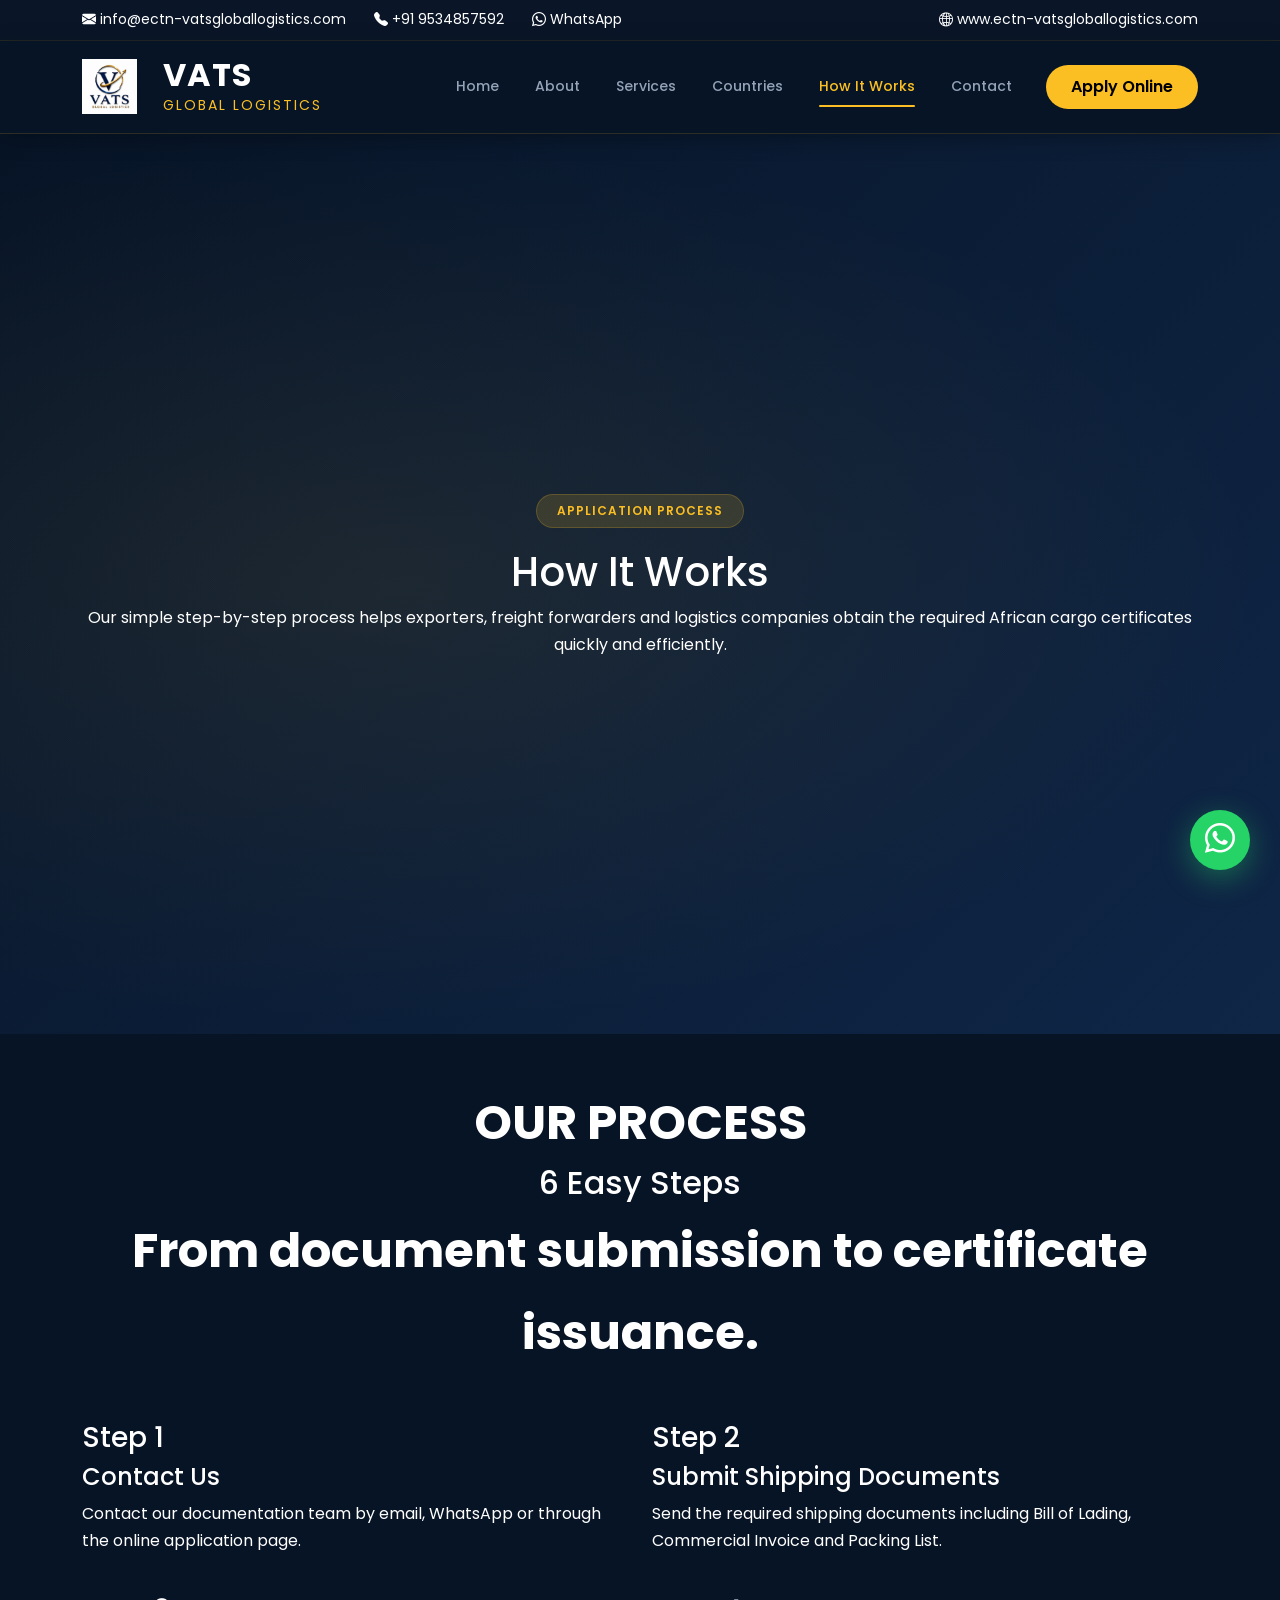
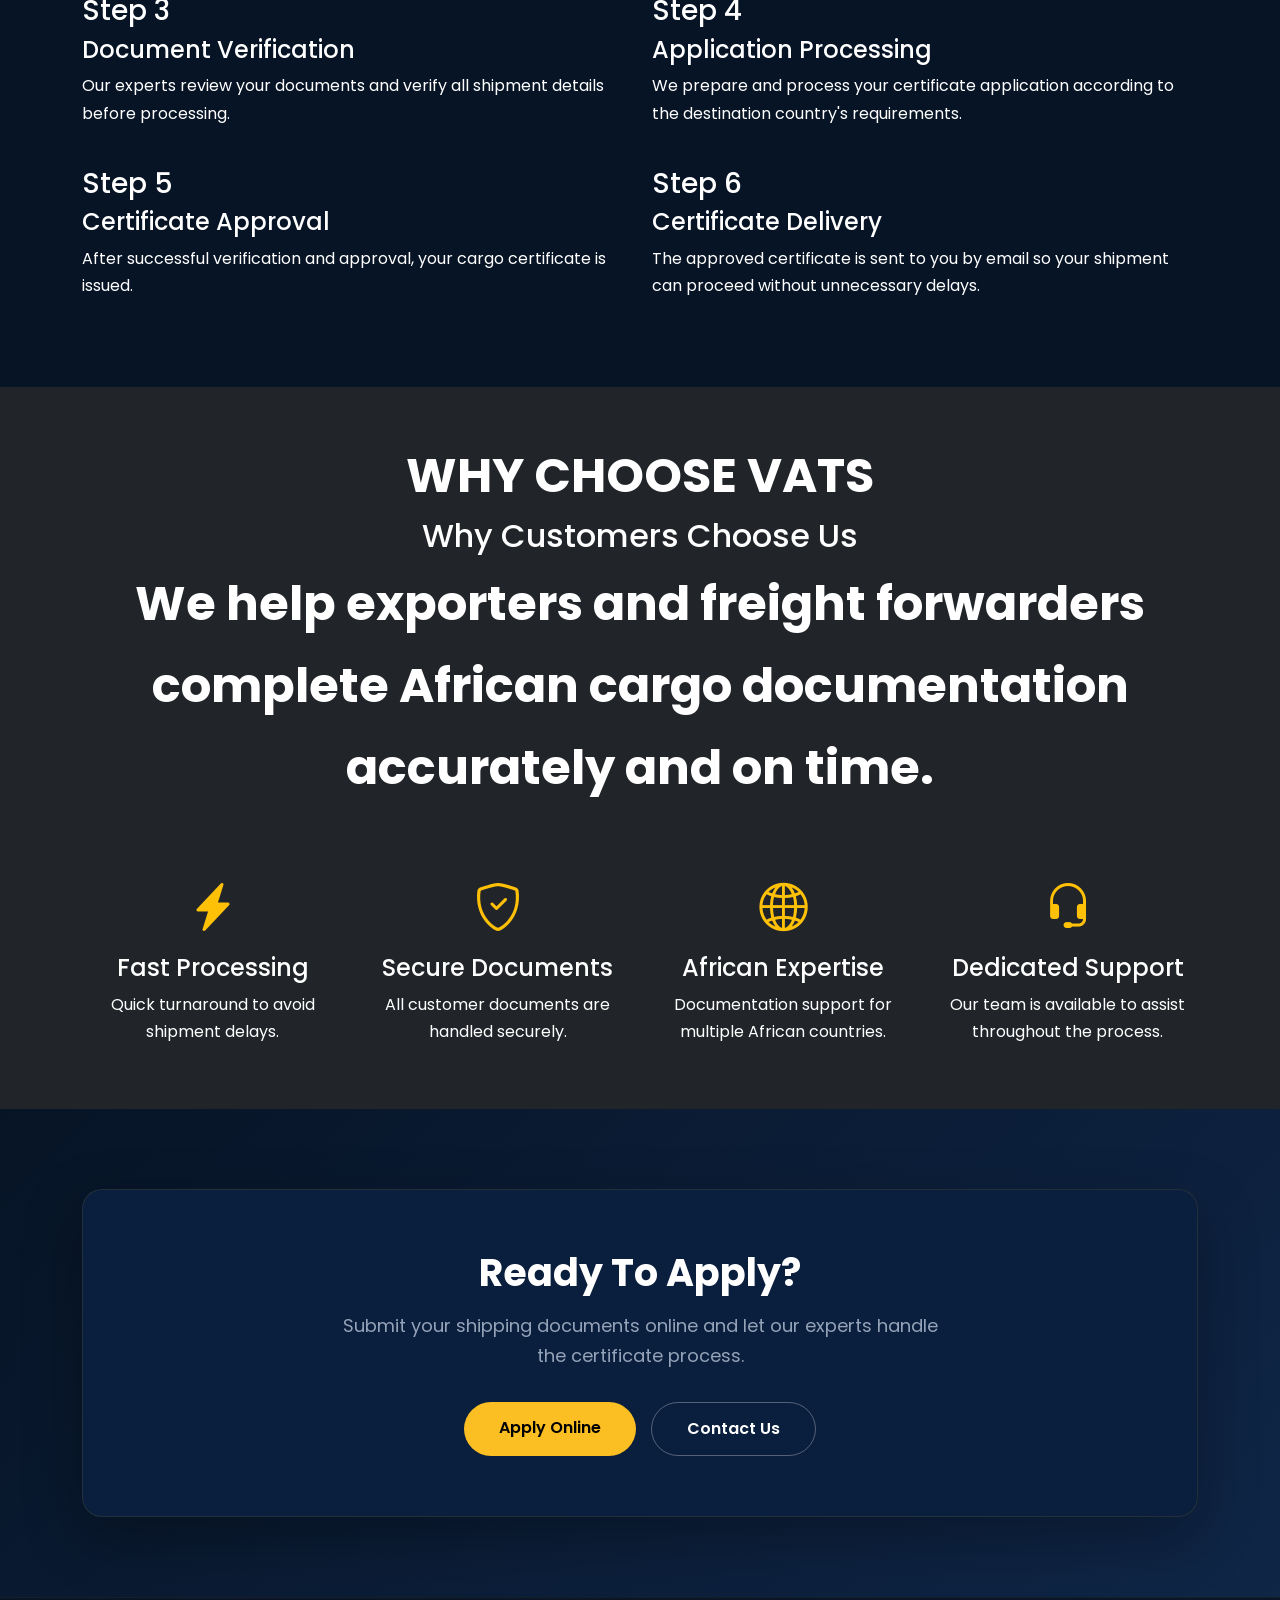
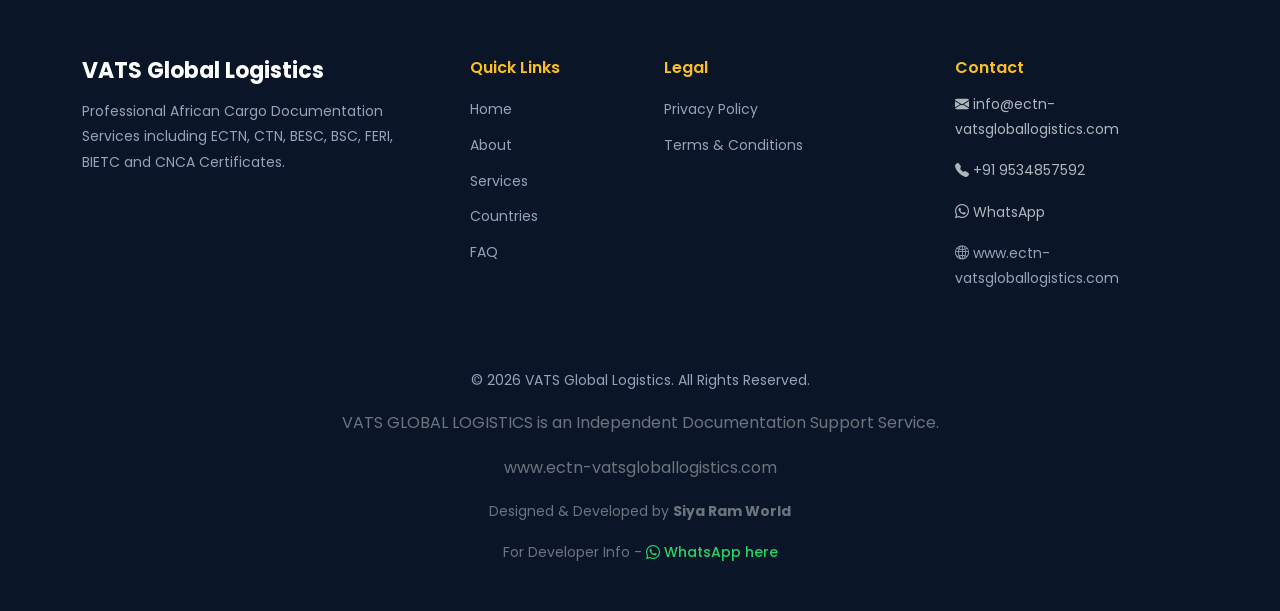
<file: how-it-works.html>
<!DOCTYPE html>
<html lang="en">

<head>

<meta charset="UTF-8">

<meta name="viewport" content="width=device-width, initial-scale=1.0">

<title>
How It Works | VATS Global Logistics
</title>

<meta name="description"
content="Learn the complete process of obtaining ECTN, CTN, BESC, BIETC, CNCA and other African cargo certificates with VATS Global Logistics.">

<link rel="icon" href="assets/images/favicon.png">

<!-- Bootstrap -->

<link href="https://cdn.jsdelivr.net/npm/bootstrap@5.3.3/dist/css/bootstrap.min.css" rel="stylesheet">

<!-- Bootstrap Icons -->

<link rel="stylesheet"
href="https://cdn.jsdelivr.net/npm/bootstrap-icons@1.11.3/font/bootstrap-icons.min.css">

<!-- Google Fonts -->

<link href="https://fonts.googleapis.com/css2?family=Poppins:wght@300;400;500;600;700;800&display=swap"
rel="stylesheet">

<link rel="stylesheet"
href="assets/css/style.css">

<link rel="stylesheet"
href="assets/css/responsive.css">

</head>

<body>

<div id="scrollProgress"></div>

<!-- TOP BAR -->

<section class="top-bar py-2">

<div class="container">

<div class="row">

<div class="col-lg-8">

<a href="mailto:info@ectn-vatsgloballogistics.com" style="color: inherit; text-decoration: none;">

<i class="bi bi-envelope-fill"></i>

info@ectn-vatsgloballogistics.com

</a>

<span class="ms-4">

<a href="tel:+919534857592" style="color: inherit; text-decoration: none;">

<i class="bi bi-telephone-fill"></i>

+91 9534857592

</a>

</span>

<span class="ms-4">

<a href="https://wa.me/919534857592" target="_blank" style="color: inherit; text-decoration: none;">

<i class="bi bi-whatsapp"></i>

WhatsApp

</a>

</span>

</div>

<div class="col-lg-4 text-end">

<i class="bi bi-globe2"></i>

www.ectn-vatsgloballogistics.com

</div>

</div>

</div>

</section>

<!-- NAVBAR -->

<nav class="navbar navbar-expand-lg custom-navbar sticky-top">

<div class="container">

<a class="navbar-brand d-flex align-items-center" href="index.html">

    <img src="assets/images/logo.png" alt="VATS" height="50" class="me-3">

    <div>

        <h4 class="mb-0 fw-bold" style="color: white;">VATS</h4>

        <small style="color: #fbbf24;">GLOBAL LOGISTICS</small>

    </div>

</a>

<button class="navbar-toggler"

data-bs-toggle="collapse"

data-bs-target="#navbar">

<i class="bi bi-list text-white fs-2"></i>

</button>

<div class="collapse navbar-collapse"

id="navbar">

<ul class="navbar-nav ms-auto align-items-lg-center">

<li class="nav-item"><a class="nav-link" href="index.html">Home</a></li>

<li class="nav-item"><a class="nav-link" href="about.html">About</a></li>

<li class="nav-item"><a class="nav-link" href="services.html">Services</a></li>

<li class="nav-item"><a class="nav-link" href="countries.html">Countries</a></li>

<li class="nav-item"><a class="nav-link active" href="how-it-works.html" style="color: #fbbf24 !important;">How It Works</a></li>

<li class="nav-item"><a class="nav-link" href="contact.html">Contact</a></li>

<li class="nav-item ms-lg-3">

<a href="applyonline.html"

class="btn btn-warning" style="color: #000000 !important; font-weight: 600;">

Apply Online

</a>

</li>

</ul>

</div>

</div>

</nav>

<!-- HERO -->

<section class="hero-section">

<div class="hero-overlay"></div>

<div class="container text-center">

<div class="hero-badge">

APPLICATION PROCESS

</div>

<h1>

How It Works

</h1>

<p>

Our simple step-by-step process helps exporters, freight forwarders and logistics companies obtain the required African cargo certificates quickly and efficiently.

</p>

</div>

</section>

<!-- PROCESS -->

<section class="py-5">

<div class="container">

<div class="section-title text-center">

<span>

OUR PROCESS

</span>

<h2>

6 Easy Steps

</h2>

<p>

From document submission to certificate issuance.

</p>

</div>

<div class="row mt-5">

<div class="col-lg-6 mb-4">

<div class="feature-card h-100">

<h3>

Step 1

</h3>

<h4>

Contact Us

</h4>

<p>

Contact our documentation team by email, WhatsApp or through the online application page.

</p>

</div>

</div>

<div class="col-lg-6 mb-4">

<div class="feature-card h-100">

<h3>

Step 2

</h3>

<h4>

Submit Shipping Documents

</h4>

<p>

Send the required shipping documents including Bill of Lading, Commercial Invoice and Packing List.

</p>

</div>

</div>

<div class="col-lg-6 mb-4">

<div class="feature-card h-100">

<h3>

Step 3

</h3>

<h4>

Document Verification

</h4>

<p>

Our experts review your documents and verify all shipment details before processing.

</p>

</div>

</div>

<div class="col-lg-6 mb-4">

<div class="feature-card h-100">

<h3>

Step 4

</h3>

<h4>

Application Processing

</h4>

<p>

We prepare and process your certificate application according to the destination country's requirements.

</p>

</div>

</div>

<div class="col-lg-6 mb-4">

<div class="feature-card h-100">

<h3>

Step 5

</h3>

<h4>

Certificate Approval

</h4>

<p>

After successful verification and approval, your cargo certificate is issued.

</p>

</div>

</div>

<div class="col-lg-6 mb-4">

<div class="feature-card h-100">

<h3>

Step 6

</h3>

<h4>

Certificate Delivery

</h4>

<p>

The approved certificate is sent to you by email so your shipment can proceed without unnecessary delays.

</p>

</div>

</div>

</div>

</div>

</section>
<!-- ==========================================
     WHY CHOOSE VATS
========================================== -->

<section class="py-5 bg-dark">

    <div class="container">

        <div class="section-title text-center">

            <span>WHY CHOOSE VATS</span>

            <h2>Why Customers Choose Us</h2>

            <p>

                We help exporters and freight forwarders complete African cargo documentation accurately and on time.

            </p>

        </div>

        <div class="row mt-5 g-4">

            <div class="col-lg-3 col-md-6">

                <div class="feature-card text-center h-100">

                    <i class="bi bi-lightning-charge-fill display-5 text-warning"></i>

                    <h4 class="mt-3">

                        Fast Processing

                    </h4>

                    <p>

                        Quick turnaround to avoid shipment delays.

                    </p>

                </div>

            </div>

            <div class="col-lg-3 col-md-6">

                <div class="feature-card text-center h-100">

                    <i class="bi bi-shield-check display-5 text-warning"></i>

                    <h4 class="mt-3">

                        Secure Documents

                    </h4>

                    <p>

                        All customer documents are handled securely.

                    </p>

                </div>

            </div>

            <div class="col-lg-3 col-md-6">

                <div class="feature-card text-center h-100">

                    <i class="bi bi-globe2 display-5 text-warning"></i>

                    <h4 class="mt-3">

                        African Expertise

                    </h4>

                    <p>

                        Documentation support for multiple African countries.

                    </p>

                </div>

            </div>

            <div class="col-lg-3 col-md-6">

                <div class="feature-card text-center h-100">

                    <i class="bi bi-headset display-5 text-warning"></i>

                    <h4 class="mt-3">

                        Dedicated Support

                    </h4>

                    <p>

                        Our team is available to assist throughout the process.

                    </p>

                </div>

            </div>

        </div>

    </div>

</section>

<!-- ==========================================
     CTA
========================================== -->

<section class="quote-cta">

    <div class="container">

        <div class="cta-box text-center">

            <h2>

                Ready To Apply?

            </h2>

            <p>

                Submit your shipping documents online and let our experts handle the certificate process.

            </p>

            <div class="hero-buttons justify-content-center">

                <a href="applyonline.html"

                class="btn btn-warning" style="color: #000000 !important; font-weight: 600;">

                    Apply Online

                </a>

                <a href="contact.html"

                class="btn btn-outline-light">

                    Contact Us

                </a>

            </div>

        </div>

    </div>

</section>

<!-- ==========================================
     FOOTER
========================================== -->

<footer class="footer">

<div class="container">

<div class="row g-5">

<div class="col-lg-4">

<h4>

VATS Global Logistics

</h4>

<p>

Professional African Cargo Documentation Services including ECTN, CTN, BESC, BSC, FERI, BIETC and CNCA Certificates.

</p>

</div>

<div class="col-lg-2">

<h5>

Quick Links

</h5>

<ul class="footer-links">

<li><a href="index.html">Home</a></li>

<li><a href="about.html">About</a></li>

<li><a href="services.html">Services</a></li>

<li><a href="countries.html">Countries</a></li>

<li><a href="faq.html">FAQ</a></li>

</ul>

</div>

<div class="col-lg-3">

<h5>

Legal

</h5>

<ul class="footer-links">

<li><a href="privacy-policy.html">Privacy Policy</a></li>

<li><a href="terms.html">Terms & Conditions</a></li>

</ul>

</div>

<div class="col-lg-3">

<h5>

Contact

</h5>

<p>

<a href="mailto:info@ectn-vatsgloballogistics.com" style="color: #adb5bd; text-decoration: none;">

<i class="bi bi-envelope-fill"></i>

info@ectn-vatsgloballogistics.com

</a>

</p>

<p>

<a href="tel:+919534857592" style="color: #adb5bd; text-decoration: none;">

<i class="bi bi-telephone-fill"></i>

+91 9534857592

</a>

</p>

<p>

<a href="https://wa.me/919534857592" target="_blank" style="color: #adb5bd; text-decoration: none;">

<i class="bi bi-whatsapp"></i>

WhatsApp

</a>

</p>

<p>

<i class="bi bi-globe2"></i>

www.ectn-vatsgloballogistics.com

</p>

</div>

</div>

<hr>

<div class="text-center">

<p>

© <span id="currentYear"></span> VATS Global Logistics. All Rights Reserved.

</p>

<p class="mt-2" style="color: #6c757d; font-size: 16px;">

VATS GLOBAL LOGISTICS is an Independent Documentation Support Service.

</p>

<p style="color: #6c757d; font-size: 16px;">

<a href="https://www.ectn-vatsgloballogistics.com" target="_blank" style="color: #6c757d; text-decoration: none;">

www.ectn-vatsgloballogistics.com

</a>

</p>

<p style="color: #6c757d; font-size: 14px;">

Designed &amp; Developed by <strong>Siya Ram World</strong>

</p>

<p style="color: #6c757d; font-size: 14px;">

For Developer Info - 

<a href="https://wa.me/919534857592" target="_blank" style="color: #25D366; text-decoration: none; font-weight: 500;">

<i class="bi bi-whatsapp"></i> WhatsApp here

</a>

</p>

</div>

</div>

</footer>

<!-- Floating WhatsApp -->

<a href="https://wa.me/919534857592"

class="whatsapp-float"

target="_blank"

aria-label="WhatsApp">

<i class="bi bi-whatsapp"></i>

</a>

<!-- Back To Top -->

<button

id="backToTop"

class="back-to-top"

aria-label="Back To Top">

<i class="bi bi-arrow-up"></i>

</button>

<!-- Bootstrap JS -->

<script src="https://cdn.jsdelivr.net/npm/bootstrap@5.3.3/dist/js/bootstrap.bundle.min.js"></script>

<!-- Main JS -->

<script src="assets/js/main.js"></script>

</body>

</html>
</file>
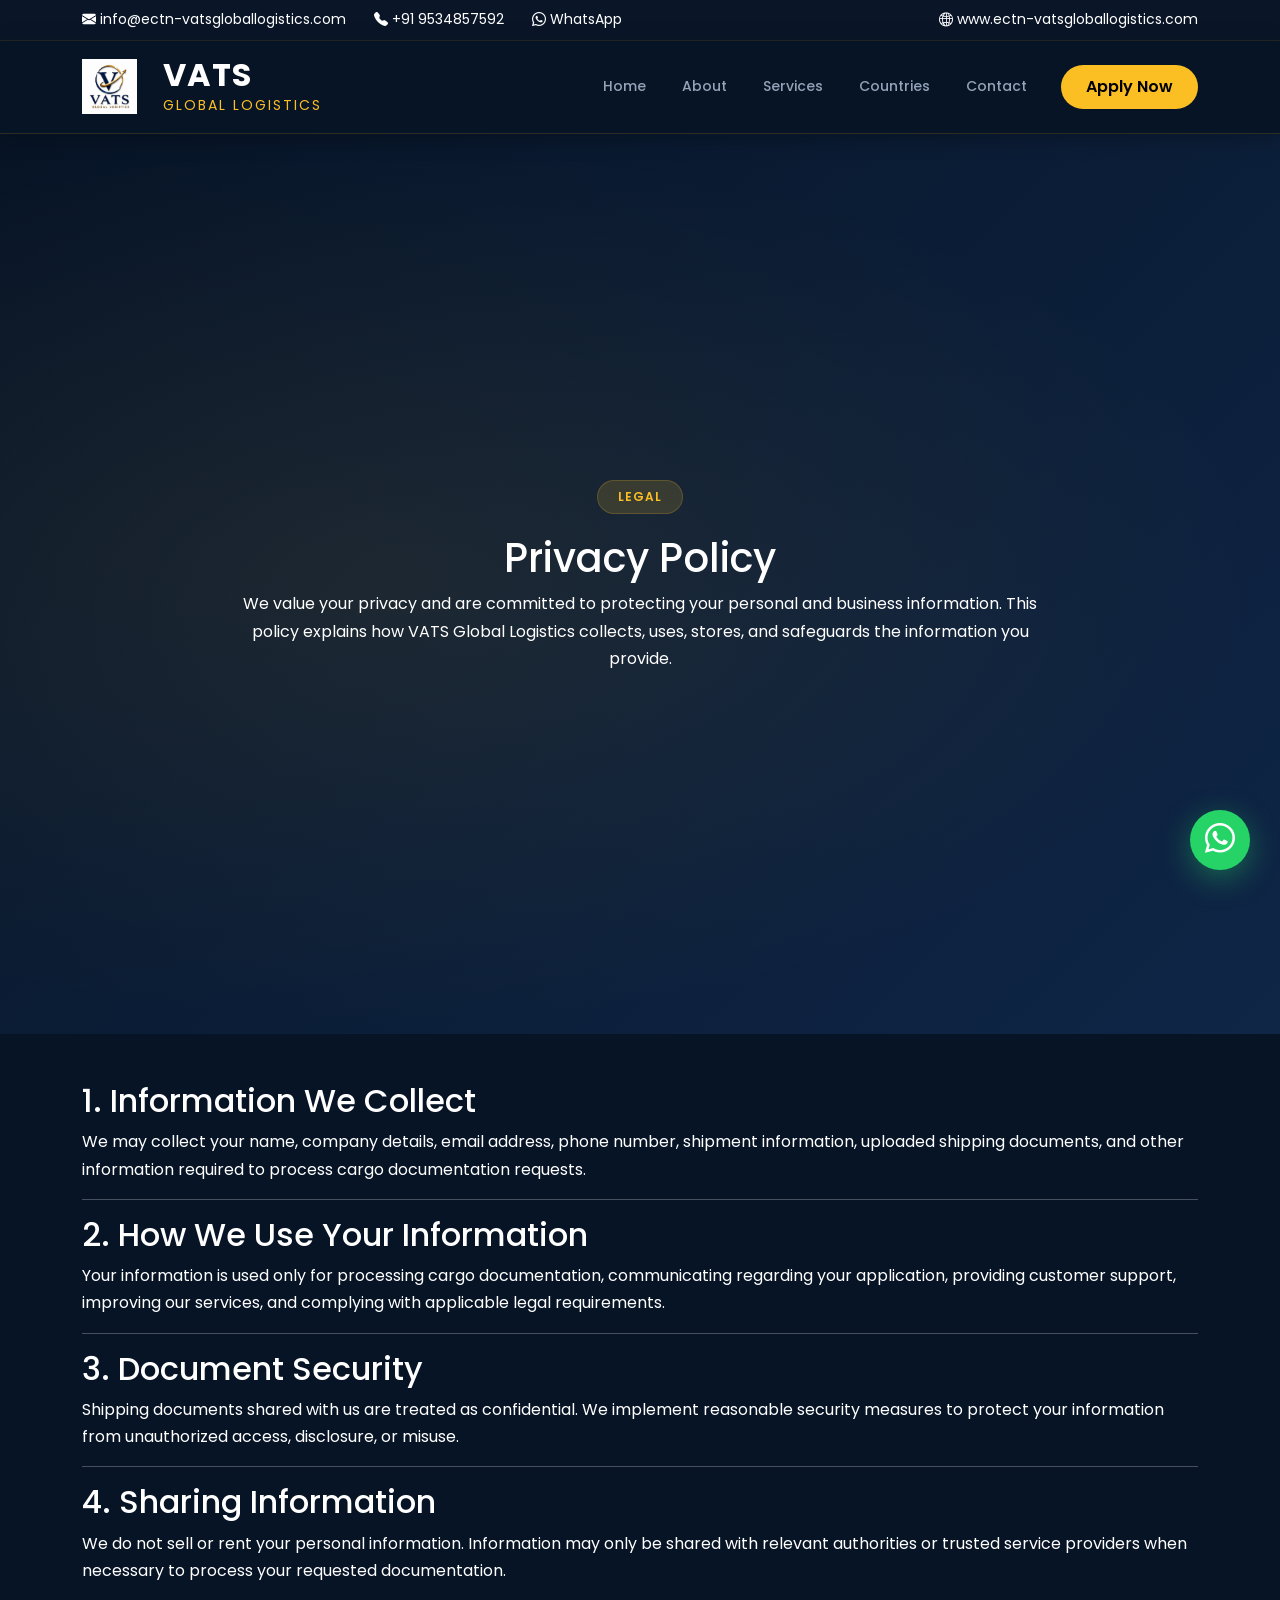
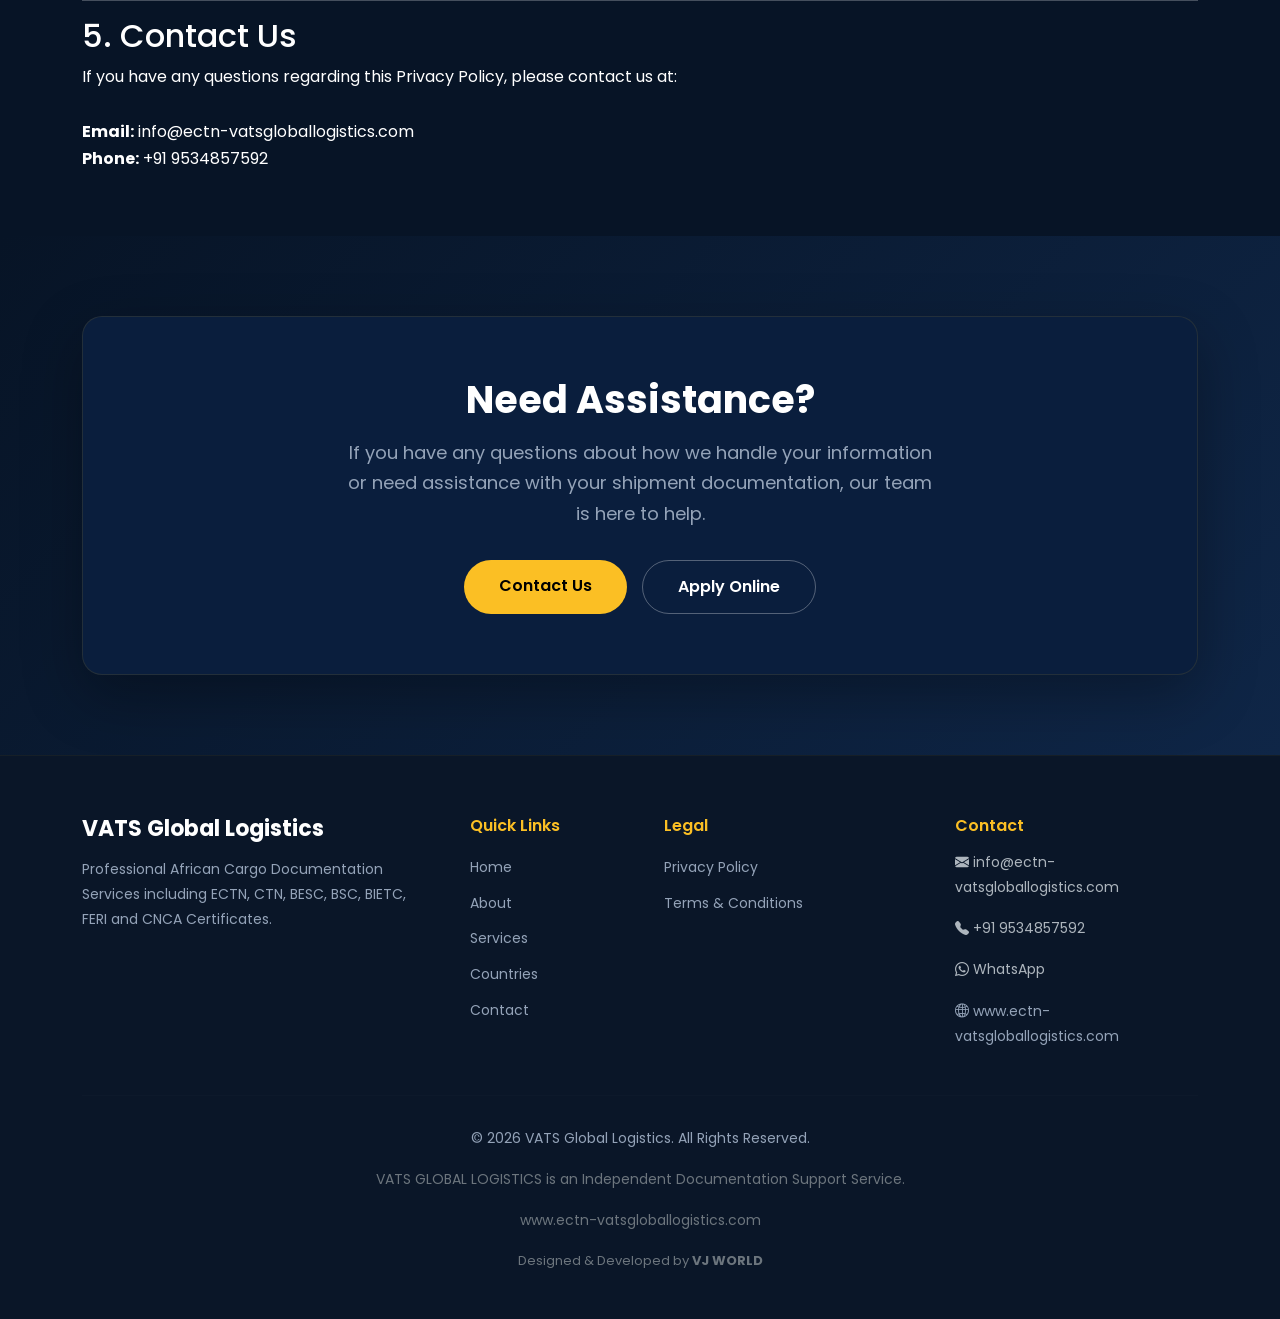
<file: privacy-policy.html>
<!DOCTYPE html>
<html lang="en">

<head>

<meta charset="UTF-8">

<meta name="viewport" content="width=device-width, initial-scale=1.0">

<title>

Privacy Policy | VATS Global Logistics

</title>

<meta name="description"
content="Privacy Policy of VATS Global Logistics. Learn how we collect, use, and protect your personal information.">

<link rel="icon" href="assets/images/favicon.png">

<!-- Bootstrap -->

<link href="https://cdn.jsdelivr.net/npm/bootstrap@5.3.3/dist/css/bootstrap.min.css" rel="stylesheet">

<!-- Bootstrap Icons -->

<link rel="stylesheet" href="https://cdn.jsdelivr.net/npm/bootstrap-icons@1.11.3/font/bootstrap-icons.min.css">

<!-- Google Font -->

<link href="https://fonts.googleapis.com/css2?family=Poppins:wght@300;400;500;600;700;800&display=swap" rel="stylesheet">

<link rel="stylesheet" href="assets/css/style.css">

<link rel="stylesheet" href="assets/css/responsive.css">

</head>

<body>

<div id="scrollProgress"></div>

<!-- TOP BAR -->

<section class="top-bar py-2">

<div class="container">

<div class="row">

<div class="col-lg-8">

<a href="mailto:info@ectn-vatsgloballogistics.com" style="color: inherit; text-decoration: none;">

<i class="bi bi-envelope-fill"></i>

info@ectn-vatsgloballogistics.com

</a>

<span class="ms-4">

<a href="tel:+919534857592" style="color: inherit; text-decoration: none;">

<i class="bi bi-telephone-fill"></i>

+91 9534857592

</a>

</span>

<span class="ms-4">

<a href="https://wa.me/919534857592" target="_blank" style="color: inherit; text-decoration: none;">

<i class="bi bi-whatsapp"></i>

WhatsApp

</a>

</span>

</div>

<div class="col-lg-4 text-end">

<i class="bi bi-globe2"></i>

www.ectn-vatsgloballogistics.com

</div>

</div>

</div>

</section>

<!-- NAVBAR -->

<nav class="navbar navbar-expand-lg custom-navbar sticky-top">

<div class="container">

<a class="navbar-brand d-flex align-items-center" href="index.html">

<img src="assets/images/logo.png" alt="VATS" height="50" class="me-3">

<div>

<h4 class="mb-0 fw-bold" style="color: white;">VATS</h4>

<small style="color: #fbbf24;">GLOBAL LOGISTICS</small>

</div>

</a>

<button class="navbar-toggler"

data-bs-toggle="collapse"

data-bs-target="#navbar">

<i class="bi bi-list text-white fs-2"></i>

</button>

<div class="collapse navbar-collapse" id="navbar">

<ul class="navbar-nav ms-auto align-items-lg-center">

<li class="nav-item">

<a class="nav-link" href="index.html">Home</a>

</li>

<li class="nav-item">

<a class="nav-link" href="about.html">About</a>

</li>

<li class="nav-item">

<a class="nav-link" href="services.html">Services</a>

</li>

<li class="nav-item">

<a class="nav-link" href="countries.html">Countries</a>

</li>

<li class="nav-item">

<a class="nav-link" href="contact.html">Contact</a>

</li>

<li class="nav-item ms-lg-3">

<a href="applyonline.html"

class="btn btn-warning" style="color: #000000 !important; font-weight: 600;">

Apply Now

</a>

</li>

</ul>

</div>

</div>

</nav>

<!-- HERO -->

<section class="hero-section">

<div class="hero-overlay"></div>

<div class="container">

<div class="row justify-content-center text-center">

<div class="col-lg-9">

<div class="hero-badge">

LEGAL

</div>

<h1>

Privacy Policy

</h1>

<p>

We value your privacy and are committed to protecting your personal and business information. This policy explains how VATS Global Logistics collects, uses, stores, and safeguards the information you provide.

</p>

</div>

</div>

</div>

</section>

<!-- POLICY CONTENT -->

<section class="py-5">

<div class="container">

<div class="feature-card">

<h2>

1. Information We Collect

</h2>

<p>

We may collect your name, company details, email address, phone number, shipment information, uploaded shipping documents, and other information required to process cargo documentation requests.

</p>

<hr>

<h2>

2. How We Use Your Information

</h2>

<p>

Your information is used only for processing cargo documentation, communicating regarding your application, providing customer support, improving our services, and complying with applicable legal requirements.

</p>

<hr>

<h2>

3. Document Security

</h2>

<p>

Shipping documents shared with us are treated as confidential. We implement reasonable security measures to protect your information from unauthorized access, disclosure, or misuse.

</p>

<hr>

<h2>

4. Sharing Information

</h2>

<p>

We do not sell or rent your personal information. Information may only be shared with relevant authorities or trusted service providers when necessary to process your requested documentation.

</p>

<hr>

<h2>

5. Contact Us

</h2>

<p>

If you have any questions regarding this Privacy Policy, please contact us at:

<br><br>

<strong>Email:</strong> <a href="mailto:info@ectn-vatsgloballogistics.com">info@ectn-vatsgloballogistics.com</a>

<br>

<strong>Phone:</strong> <a href="tel:+919534857592">+91 9534857592</a>

</p>

</div>

</div>

</section>
<!-- ==========================================
     CALL TO ACTION
========================================== -->

<section class="quote-cta">

    <div class="container">

        <div class="cta-box text-center">

            <h2>

                Need Assistance?

            </h2>

            <p>

                If you have any questions about how we handle your information or need assistance with your shipment documentation, our team is here to help.

            </p>

            <div class="hero-buttons justify-content-center">

                <a href="contact.html"
                   class="btn btn-warning" style="color: #000000 !important; font-weight: 600;">

                    Contact Us

                </a>

                <a href="applyonline.html"
                   class="btn btn-outline-light">

                    Apply Online

                </a>

            </div>

        </div>

    </div>

</section>

<!-- ==========================================
     FOOTER
========================================== -->

<footer class="footer">

<div class="container">

<div class="row g-5">

<div class="col-lg-4">

<h4>

VATS Global Logistics

</h4>

<p>

Professional African Cargo Documentation Services including ECTN, CTN, BESC, BSC, BIETC, FERI and CNCA Certificates.

</p>

</div>

<div class="col-lg-2">

<h5>

Quick Links

</h5>

<ul class="footer-links">

<li><a href="index.html">Home</a></li>

<li><a href="about.html">About</a></li>

<li><a href="services.html">Services</a></li>

<li><a href="countries.html">Countries</a></li>

<li><a href="contact.html">Contact</a></li>

</ul>

</div>

<div class="col-lg-3">

<h5>

Legal

</h5>

<ul class="footer-links">

<li><a href="privacy-policy.html">Privacy Policy</a></li>

<li><a href="terms.html">Terms & Conditions</a></li>

</ul>

</div>

<div class="col-lg-3">

<h5>

Contact

</h5>

<p>

<a href="mailto:info@ectn-vatsgloballogistics.com" style="color: #adb5bd; text-decoration: none;">

<i class="bi bi-envelope-fill"></i>

info@ectn-vatsgloballogistics.com

</a>

</p>

<p>

<a href="tel:+919534857592" style="color: #adb5bd; text-decoration: none;">

<i class="bi bi-telephone-fill"></i>

+91 9534857592

</a>

</p>

<p>

<a href="https://wa.me/919534857592" target="_blank" style="color: #adb5bd; text-decoration: none;">

<i class="bi bi-whatsapp"></i>

WhatsApp

</a>

</p>

<p>

<i class="bi bi-globe2"></i>

www.ectn-vatsgloballogistics.com

</p>

</div>

</div>

<hr>

<div class="text-center">

<p>

© <span id="currentYear"></span> VATS Global Logistics. All Rights Reserved.

</p>

<p class="mt-2" style="color: #6c757d; font-size: 14px;">

VATS GLOBAL LOGISTICS is an Independent Documentation Support Service.

</p>

<p style="color: #6c757d; font-size: 14px;">

<a href="https://www.ectn-vatsgloballogistics.com" target="_blank" style="color: #6c757d; text-decoration: none;">

www.ectn-vatsgloballogistics.com

</a>

</p>

<p style="color: #6c757d; font-size: 13px;">

Designed &amp; Developed by <strong>VJ WORLD</strong>

</p>

</div>

</div>

</footer>

<!-- ==========================================
     FLOATING BUTTONS
========================================== -->

<a href="https://wa.me/919534857592"

class="whatsapp-float"

target="_blank"

aria-label="WhatsApp">

<i class="bi bi-whatsapp"></i>

</a>

<button

id="backToTop"

class="back-to-top"

aria-label="Back To Top">

<i class="bi bi-arrow-up"></i>

</button>

<!-- Bootstrap -->

<script src="https://cdn.jsdelivr.net/npm/bootstrap@5.3.3/dist/js/bootstrap.bundle.min.js"></script>

<!-- Main JS -->

<script src="assets/js/main.js"></script>

</body>

</html>
</file>
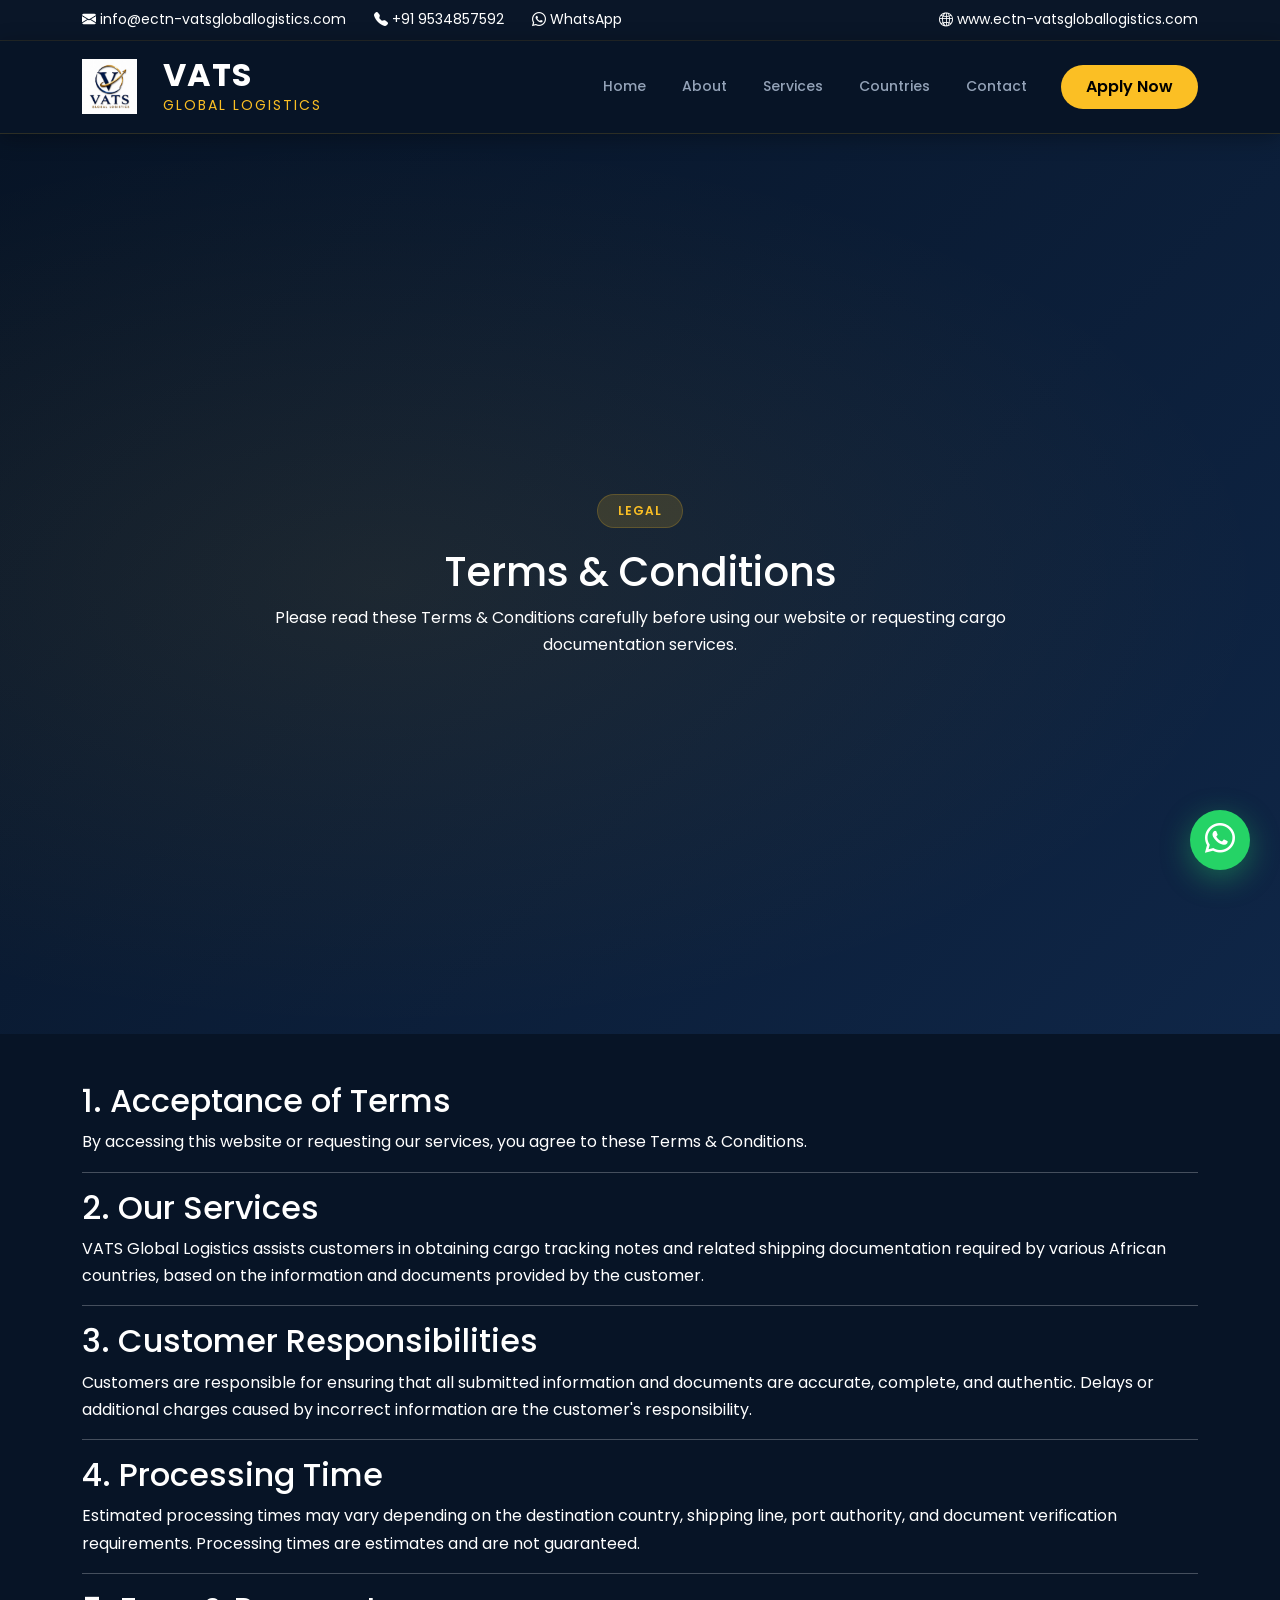
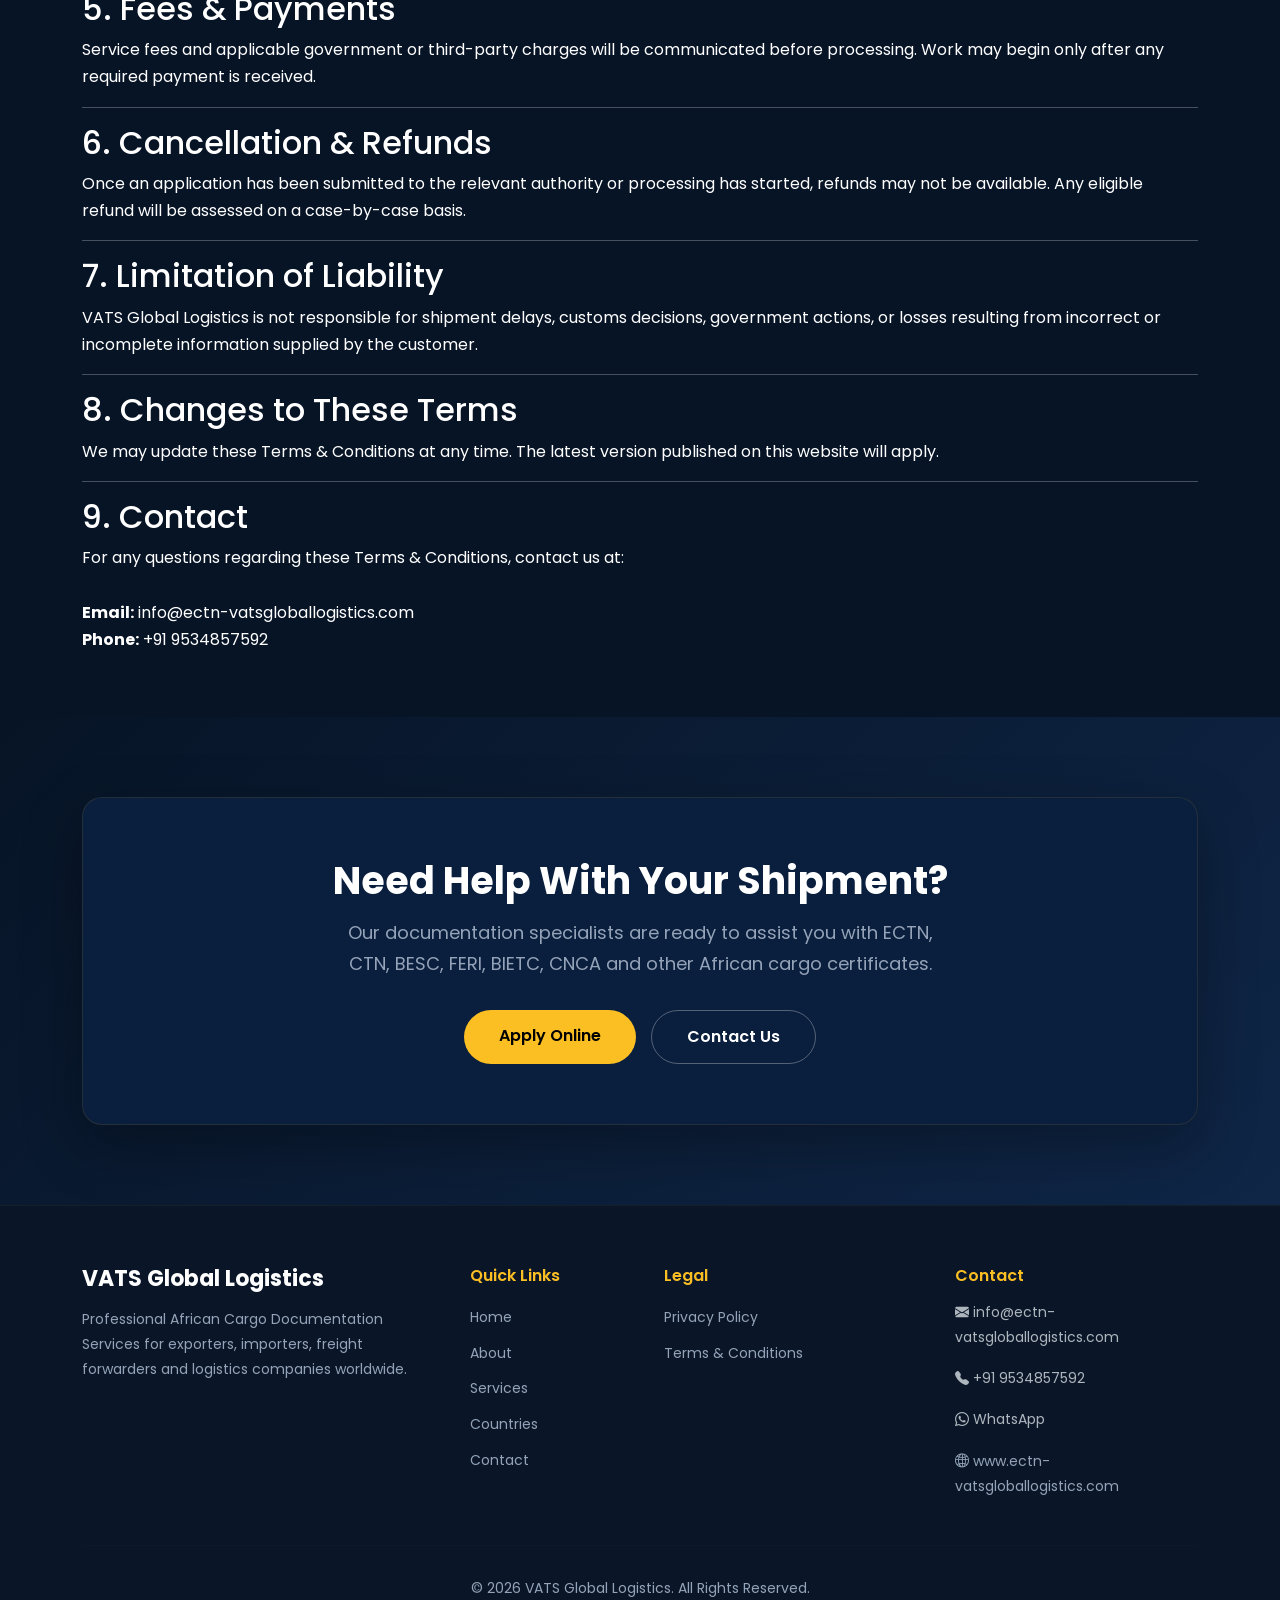
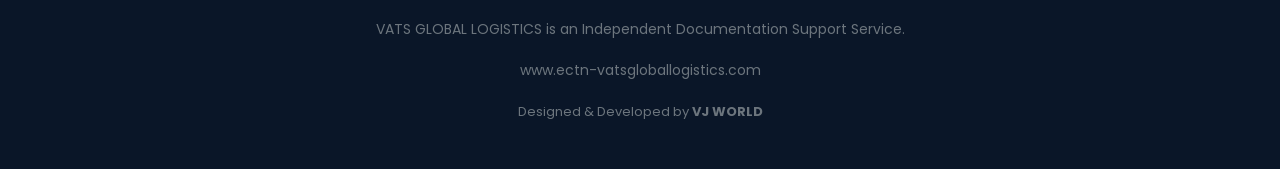
<file: terms.html>
<!DOCTYPE html>
<html lang="en">

<head>

<meta charset="UTF-8">

<meta name="viewport" content="width=device-width, initial-scale=1.0">

<title>

Terms & Conditions | VATS Global Logistics

</title>

<meta name="description"
content="Read the Terms & Conditions governing the use of VATS Global Logistics services for African cargo documentation.">

<link rel="icon" href="assets/images/favicon.png">

<!-- Bootstrap -->

<link href="https://cdn.jsdelivr.net/npm/bootstrap@5.3.3/dist/css/bootstrap.min.css" rel="stylesheet">

<!-- Bootstrap Icons -->

<link rel="stylesheet" href="https://cdn.jsdelivr.net/npm/bootstrap-icons@1.11.3/font/bootstrap-icons.min.css">

<!-- Google Fonts -->

<link href="https://fonts.googleapis.com/css2?family=Poppins:wght@300;400;500;600;700;800&display=swap" rel="stylesheet">

<link rel="stylesheet" href="assets/css/style.css">

<link rel="stylesheet" href="assets/css/responsive.css">

</head>

<body>

<div id="scrollProgress"></div>

<!-- TOP BAR -->

<section class="top-bar py-2">

<div class="container">

<div class="row">

<div class="col-lg-8">

<a href="mailto:info@ectn-vatsgloballogistics.com" style="color: inherit; text-decoration: none;">

<i class="bi bi-envelope-fill"></i>

info@ectn-vatsgloballogistics.com

</a>

<span class="ms-4">

<a href="tel:+919534857592" style="color: inherit; text-decoration: none;">

<i class="bi bi-telephone-fill"></i>

+91 9534857592

</a>

</span>

<span class="ms-4">

<a href="https://wa.me/919534857592" target="_blank" style="color: inherit; text-decoration: none;">

<i class="bi bi-whatsapp"></i>

WhatsApp

</a>

</span>

</div>

<div class="col-lg-4 text-end">

<i class="bi bi-globe2"></i>

www.ectn-vatsgloballogistics.com

</div>

</div>

</div>

</section>

<!-- NAVBAR -->

<nav class="navbar navbar-expand-lg custom-navbar sticky-top">

<div class="container">

<a class="navbar-brand d-flex align-items-center" href="index.html">

<img src="assets/images/logo.png" alt="VATS" height="50" class="me-3">

<div>

<h4 class="mb-0 fw-bold" style="color: white;">VATS</h4>

<small style="color: #fbbf24;">GLOBAL LOGISTICS</small>

</div>

</a>

<button class="navbar-toggler"

data-bs-toggle="collapse"

data-bs-target="#navbar">

<i class="bi bi-list fs-2 text-white"></i>

</button>

<div class="collapse navbar-collapse" id="navbar">

<ul class="navbar-nav ms-auto align-items-lg-center">

<li class="nav-item"><a class="nav-link" href="index.html">Home</a></li>

<li class="nav-item"><a class="nav-link" href="about.html">About</a></li>

<li class="nav-item"><a class="nav-link" href="services.html">Services</a></li>

<li class="nav-item"><a class="nav-link" href="countries.html">Countries</a></li>

<li class="nav-item"><a class="nav-link" href="contact.html">Contact</a></li>

<li class="nav-item ms-lg-3">

<a href="applyonline.html" class="btn btn-warning" style="color: #000000 !important; font-weight: 600;">

Apply Now

</a>

</li>

</ul>

</div>

</div>

</nav>

<!-- HERO -->

<section class="hero-section">

<div class="hero-overlay"></div>

<div class="container">

<div class="row justify-content-center text-center">

<div class="col-lg-9">

<div class="hero-badge">

LEGAL

</div>

<h1>

Terms & Conditions

</h1>

<p>

Please read these Terms & Conditions carefully before using our website or requesting cargo documentation services.

</p>

</div>

</div>

</div>

</section>

<!-- TERMS CONTENT -->

<section class="py-5">

<div class="container">

<div class="feature-card">

<h2>1. Acceptance of Terms</h2>

<p>

By accessing this website or requesting our services, you agree to these Terms & Conditions.

</p>

<hr>

<h2>2. Our Services</h2>

<p>

VATS Global Logistics assists customers in obtaining cargo tracking notes and related shipping documentation required by various African countries, based on the information and documents provided by the customer.

</p>

<hr>

<h2>3. Customer Responsibilities</h2>

<p>

Customers are responsible for ensuring that all submitted information and documents are accurate, complete, and authentic. Delays or additional charges caused by incorrect information are the customer's responsibility.

</p>

<hr>

<h2>4. Processing Time</h2>

<p>

Estimated processing times may vary depending on the destination country, shipping line, port authority, and document verification requirements. Processing times are estimates and are not guaranteed.

</p>

<hr>

<h2>5. Fees & Payments</h2>

<p>

Service fees and applicable government or third-party charges will be communicated before processing. Work may begin only after any required payment is received.

</p>

<hr>

<h2>6. Cancellation & Refunds</h2>

<p>

Once an application has been submitted to the relevant authority or processing has started, refunds may not be available. Any eligible refund will be assessed on a case-by-case basis.

</p>

<hr>

<h2>7. Limitation of Liability</h2>

<p>

VATS Global Logistics is not responsible for shipment delays, customs decisions, government actions, or losses resulting from incorrect or incomplete information supplied by the customer.

</p>

<hr>

<h2>8. Changes to These Terms</h2>

<p>

We may update these Terms & Conditions at any time. The latest version published on this website will apply.

</p>

<hr>

<h2>9. Contact</h2>

<p>

For any questions regarding these Terms & Conditions, contact us at:

<br><br>

<strong>Email:</strong> <a href="mailto:info@ectn-vatsgloballogistics.com">info@ectn-vatsgloballogistics.com</a>

<br>

<strong>Phone:</strong> <a href="tel:+919534857592">+91 9534857592</a>

</p>

</div>

</div>

</section>
<!-- ==========================================
     CALL TO ACTION
========================================== -->

<section class="quote-cta">

    <div class="container">

        <div class="cta-box text-center">

            <h2>

                Need Help With Your Shipment?

            </h2>

            <p>

                Our documentation specialists are ready to assist you with ECTN, CTN, BESC, FERI, BIETC, CNCA and other African cargo certificates.

            </p>

            <div class="hero-buttons justify-content-center">

                <a href="applyonline.html"
                   class="btn btn-warning" style="color: #000000 !important; font-weight: 600;">

                    Apply Online

                </a>

                <a href="contact.html"
                   class="btn btn-outline-light">

                    Contact Us

                </a>

            </div>

        </div>

    </div>

</section>

<!-- ==========================================
     FOOTER
========================================== -->

<footer class="footer">

<div class="container">

<div class="row g-5">

<div class="col-lg-4">

<h4>

VATS Global Logistics

</h4>

<p>

Professional African Cargo Documentation Services for exporters, importers, freight forwarders and logistics companies worldwide.

</p>

</div>

<div class="col-lg-2">

<h5>

Quick Links

</h5>

<ul class="footer-links">

<li><a href="index.html">Home</a></li>

<li><a href="about.html">About</a></li>

<li><a href="services.html">Services</a></li>

<li><a href="countries.html">Countries</a></li>

<li><a href="contact.html">Contact</a></li>

</ul>

</div>

<div class="col-lg-3">

<h5>

Legal

</h5>

<ul class="footer-links">

<li><a href="privacy-policy.html">Privacy Policy</a></li>

<li><a href="terms.html">Terms & Conditions</a></li>

</ul>

</div>

<div class="col-lg-3">

<h5>

Contact

</h5>

<p>

<a href="mailto:info@ectn-vatsgloballogistics.com" style="color: #adb5bd; text-decoration: none;">

<i class="bi bi-envelope-fill"></i>

info@ectn-vatsgloballogistics.com

</a>

</p>

<p>

<a href="tel:+919534857592" style="color: #adb5bd; text-decoration: none;">

<i class="bi bi-telephone-fill"></i>

+91 9534857592

</a>

</p>

<p>

<a href="https://wa.me/919534857592" target="_blank" style="color: #adb5bd; text-decoration: none;">

<i class="bi bi-whatsapp"></i>

WhatsApp

</a>

</p>

<p>

<i class="bi bi-globe2"></i>

www.ectn-vatsgloballogistics.com

</p>

</div>

</div>

<hr>

<div class="text-center">

<p>

© <span id="currentYear"></span> VATS Global Logistics. All Rights Reserved.

</p>

<p class="mt-2" style="color: #6c757d; font-size: 14px;">

VATS GLOBAL LOGISTICS is an Independent Documentation Support Service.

</p>

<p style="color: #6c757d; font-size: 14px;">

<a href="https://www.ectn-vatsgloballogistics.com" target="_blank" style="color: #6c757d; text-decoration: none;">

www.ectn-vatsgloballogistics.com

</a>

</p>

<p style="color: #6c757d; font-size: 13px;">

Designed &amp; Developed by <strong>VJ WORLD</strong>

</p>

</div>

</div>

</footer>

<!-- ==========================================
     FLOATING BUTTONS
========================================== -->

<a href="https://wa.me/919534857592"

class="whatsapp-float"

target="_blank"

aria-label="WhatsApp">

<i class="bi bi-whatsapp"></i>

</a>

<button

id="backToTop"

class="back-to-top"

aria-label="Back To Top">

<i class="bi bi-arrow-up"></i>

</button>

<!-- Bootstrap -->

<script src="https://cdn.jsdelivr.net/npm/bootstrap@5.3.3/dist/js/bootstrap.bundle.min.js"></script>

<!-- Main JS -->

<script src="assets/js/main.js"></script>

</body>

</html>
</file>
<file: assets/css/style.css>
/* ==========================================
   VATS Global Logistics - Main Style Sheet
========================================== */

/* ---------- RESET & BASE ---------- */
* {
    margin: 0;
    padding: 0;
    box-sizing: border-box;
}

:root {
    --primary: #071426;
    --primary-light: #0a1e3d;
    --secondary: #fbbf24;
    --secondary-hover: #f59e0b;
    --text-light: #ffffff;
    --text-muted: #94a3b8;
    --text-dark: #1e293b;
    --gradient-bg: linear-gradient(135deg, #071426 0%, #0f2647 100%);
    --shadow-card: 0 10px 30px rgba(0, 0, 0, 0.3);
    --transition: all 0.3s ease;
}

html {
    scroll-behavior: smooth;
}

body {
    font-family: 'Poppins', sans-serif;
    background-color: var(--primary);
    color: var(--text-light);
    overflow-x: hidden;
    line-height: 1.7;
}

a {
    text-decoration: none;
    color: var(--text-light);
    transition: var(--transition);
}

a:hover {
    color: var(--secondary);
}

img {
    max-width: 100%;
    height: auto;
}

/* ---------- SCROLL PROGRESS ---------- */
#scrollProgress {
    position: fixed;
    top: 0;
    left: 0;
    width: 0;
    height: 4px;
    background: var(--secondary);
    z-index: 99999;
    transition: width 0.1s ease;
}

/* ---------- TOP BAR ---------- */
.top-bar {
    background: #0a1628;
    padding: 8px 0;
    font-size: 14px;
    border-bottom: 1px solid rgba(251, 191, 36, 0.1);
}

.top-bar a {
    color: var(--text-muted);
    transition: var(--transition);
}

.top-bar a:hover {
    color: var(--secondary);
}

.top-bar .text-secondary {
    color: #334155 !important;
}

/* ---------- NAVBAR ---------- */
.custom-navbar {
    background: var(--primary);
    padding: 10px 0;
    border-bottom: 1px solid rgba(251, 191, 36, 0.15);
    box-shadow: 0 4px 20px rgba(0, 0, 0, 0.3);
}

.custom-navbar .navbar-brand {
    gap: 10px;
}

.custom-navbar .navbar-brand img {
    height: 55px;
    width: auto;
}

.custom-navbar .navbar-brand h4 {
    color: var(--text-light);
    font-weight: 700;
    font-size: 32px;
    letter-spacing: 1px;
    margin-bottom: 0;
}

.custom-navbar .navbar-brand small {
    color: var(--secondary);
    font-size: 14px;
    letter-spacing: 2px;
    text-transform: uppercase;
    display: block;
}

.custom-navbar .nav-link {
    color: var(--text-muted) !important;
    font-weight: 500;
    font-size: 14px;
    padding: 10px 18px !important;
    transition: var(--transition);
    position: relative;
}

.custom-navbar .nav-link:hover,
.custom-navbar .nav-link.active {
    color: var(--secondary) !important;
}

.custom-navbar .nav-link.active::after {
    content: '';
    position: absolute;
    bottom: 2px;
    left: 18px;
    right: 18px;
    height: 2px;
    background: var(--secondary);
    border-radius: 2px;
}

.custom-navbar .btn-warning {
    color: #000000 !important;
    font-weight: 600;
    padding: 10px 25px;
    border-radius: 50px;
    transition: var(--transition);
    background: var(--secondary);
    border: none;
}

.custom-navbar .btn-warning:hover {
    background: var(--secondary-hover);
    transform: translateY(-2px);
    box-shadow: 0 8px 25px rgba(251, 191, 36, 0.3);
}

.navbar-toggler {
    border: 1px solid rgba(255, 255, 255, 0.2);
    padding: 8px 12px;
}

.navbar-toggler:focus {
    box-shadow: none;
}

/* ---------- BUTTONS ---------- */
.btn-warning {
    background: var(--secondary);
    color: #000000 !important;
    font-weight: 600;
    border: none;
    padding: 12px 30px;
    border-radius: 50px;
    transition: var(--transition);
}

.btn-warning:hover {
    background: var(--secondary-hover);
    color: #000000 !important;
    transform: translateY(-2px);
    box-shadow: 0 8px 25px rgba(251, 191, 36, 0.3);
}

.btn-outline-warning {
    color: var(--secondary);
    border-color: var(--secondary);
    font-weight: 600;
    border-radius: 50px;
    padding: 12px 30px;
    transition: var(--transition);
}

.btn-outline-warning:hover {
    background: var(--secondary);
    color: #000000 !important;
    transform: translateY(-2px);
    box-shadow: 0 8px 25px rgba(251, 191, 36, 0.2);
}

.btn-outline-light {
    color: var(--text-light);
    border-color: rgba(255, 255, 255, 0.3);
    font-weight: 500;
    border-radius: 50px;
    padding: 12px 30px;
    transition: var(--transition);
}

.btn-outline-light:hover {
    background: rgba(255, 255, 255, 0.1);
    color: var(--text-light);
    transform: translateY(-2px);
}

/* ---------- HERO SECTION ---------- */
.hero-section {
    position: relative;
    min-height: 100vh;
    display: flex;
    align-items: center;
    background: var(--gradient-bg);
    padding: 80px 0;
    overflow: hidden;
}

.hero-overlay {
    position: absolute;
    top: 0;
    left: 0;
    width: 100%;
    height: 100%;
    background: radial-gradient(ellipse at 30% 50%, rgba(251, 191, 36, 0.08) 0%, transparent 70%);
    z-index: 1;
}

.hero-section .container {
    position: relative;
    z-index: 2;
}

.hero-badge {
    display: inline-block;
    background: rgba(251, 191, 36, 0.15);
    color: var(--secondary);
    padding: 6px 20px;
    border-radius: 50px;
    font-size: 12px;
    font-weight: 600;
    text-transform: uppercase;
    letter-spacing: 1px;
    margin-bottom: 20px;
    border: 1px solid rgba(251, 191, 36, 0.2);
}

.hero-title {
    font-size: 60px;
    font-weight: 700;
    line-height: 1.2;
    margin-bottom: 20px;
}

.hero-title span {
    color: var(--secondary);
    display: inline-block;
}

.hero-text {
    font-size: 18px;
    color: var(--text-muted);
    max-width: 550px;
    margin-bottom: 30px;
}

.hero-buttons {
    display: flex;
    gap: 15px;
    flex-wrap: wrap;
}

.hero-buttons .btn {
    padding: 14px 35px;
    font-weight: 600;
    border-radius: 50px;
}

.hero-features {
    display: flex;
    gap: 30px;
    flex-wrap: wrap;
}

.hero-features div {
    display: flex;
    align-items: center;
    gap: 8px;
    color: var(--text-muted);
    font-size: 14px;
}

.hero-features i {
    color: var(--secondary);
    font-size: 18px;
}

.hero-image {
    max-width: 100%;
    animation: float 6s ease-in-out infinite;
}

@keyframes float {
    0%,
    100% {
        transform: translateY(0px);
    }
    50% {
        transform: translateY(-20px);
    }
}

/* ---------- SECTION TITLES ---------- */
.section-badge {
    display: inline-block;
    background: rgba(251, 191, 36, 0.12);
    color: var(--secondary);
    padding: 4px 18px;
    border-radius: 50px;
    font-size: 12px;
    font-weight: 600;
    text-transform: uppercase;
    letter-spacing: 1px;
    margin-bottom: 12px;
    border: 1px solid rgba(251, 191, 36, 0.15);
}

.section-title {
    font-size: 48px;
    font-weight: 700;
    margin-bottom: 15px;
}

.section-title.text-start {
    text-align: left !important;
}

.section-subtitle {
    color: var(--text-muted);
    font-size: 17px;
    max-width: 600px;
    margin: 0 auto;
}

/* ---------- STATISTICS ---------- */
.stats-section {
    background: var(--primary-light);
    padding: 60px 0;
    border-top: 1px solid rgba(251, 191, 36, 0.05);
    border-bottom: 1px solid rgba(251, 191, 36, 0.05);
}

.stat-box h2 {
    font-size: 48px;
    font-weight: 800;
    color: var(--secondary);
    margin-bottom: 5px;
}

.stat-box p {
    color: var(--text-muted);
    font-size: 16px;
    font-weight: 500;
}

/* ---------- SERVICE CARDS ---------- */
.services-section {
    background: var(--primary);
    padding: 80px 0;
}

.service-card {
    background: var(--primary-light);
    border-radius: 16px;
    padding: 30px 25px;
    transition: var(--transition);
    border: 1px solid rgba(255, 255, 255, 0.05);
    height: 100%;
    position: relative;
    overflow: hidden;
}

.service-card::before {
    content: '';
    position: absolute;
    top: 0;
    left: 0;
    right: 0;
    bottom: 0;
    background: linear-gradient(135deg, rgba(251, 191, 36, 0.05), transparent);
    opacity: 0;
    transition: var(--transition);
}

.service-card:hover {
    transform: translateY(-8px);
    border-color: rgba(251, 191, 36, 0.2);
    box-shadow: 0 15px 40px rgba(0, 0, 0, 0.3);
}

.service-card:hover::before {
    opacity: 1;
}

.service-card .service-icon {
    width: 60px;
    height: 60px;
    background: rgba(251, 191, 36, 0.12);
    border-radius: 12px;
    display: flex;
    align-items: center;
    justify-content: center;
    margin-bottom: 18px;
}

.service-card .service-icon i {
    font-size: 28px;
    color: var(--secondary);
}

.service-card h4 {
    font-size: 20px;
    font-weight: 600;
    margin-bottom: 10px;
    color: var(--text-light);
}

.service-card p {
    color: var(--text-muted);
    font-size: 14px;
    line-height: 1.7;
}

.service-link {
    display: inline-flex;
    align-items: center;
    gap: 6px;
    color: var(--secondary);
    font-weight: 500;
    font-size: 14px;
    margin-top: 12px;
    transition: var(--transition);
}

.service-link:hover {
    gap: 12px;
    color: var(--secondary-hover);
}

.service-card.apply-card {
    background: linear-gradient(135deg, rgba(251, 191, 36, 0.08), rgba(251, 191, 36, 0.02));
    border-color: rgba(251, 191, 36, 0.15);
    text-align: center;
    display: flex;
    flex-direction: column;
    align-items: center;
    justify-content: center;
}

.service-card.apply-card h3 {
    color: var(--secondary);
    font-weight: 700;
    font-size: 24px;
    margin-bottom: 10px;
}

.service-card.apply-card .btn-warning {
    color: #000000 !important;
    font-weight: 600;
    padding: 12px;
    border-radius: 50px;
    margin-top: 15px;
}

/* ---------- ABOUT PAGE STYLES ---------- */

/* About Hero */
.about-hero {
    background: linear-gradient(135deg, #071426 0%, #1a365d 50%, #2563eb 100%);
    padding: 80px 0;
}

/* Mission Card - Blue Theme */
.mission-card {
    background: linear-gradient(135deg, #1a365d, #2563eb) !important;
    border: 1px solid rgba(96, 165, 250, 0.2) !important;
    transition: var(--transition);
}

.mission-card:hover {
    transform: translateY(-8px);
    box-shadow: 0 15px 40px rgba(37, 99, 235, 0.3);
}

.mission-card i {
    color: #60a5fa !important;
}

.mission-card h4 {
    color: #fbbf24 !important;
}

.mission-card p {
    color: #e2e8f0 !important;
}

/* Vision Card - Purple Theme */
.vision-card {
    background: linear-gradient(135deg, #2d1b69, #7c3aed) !important;
    border: 1px solid rgba(167, 139, 250, 0.2) !important;
    transition: var(--transition);
}

.vision-card:hover {
    transform: translateY(-8px);
    box-shadow: 0 15px 40px rgba(124, 58, 237, 0.3);
}

.vision-card i {
    color: #a78bfa !important;
}

.vision-card h4 {
    color: #fbbf24 !important;
}

.vision-card p {
    color: #e2e8f0 !important;
}

/* Values Cards - Colorful */
.values-card {
    transition: var(--transition);
    border: 1px solid rgba(255, 255, 255, 0.05);
}

.values-card:hover {
    transform: translateY(-6px);
    box-shadow: 0 15px 40px rgba(0, 0, 0, 0.3);
}

.values-card:nth-child(1) {
    background: linear-gradient(135deg, #1a365d, #2563eb);
    border-color: rgba(96, 165, 250, 0.2);
}
.values-card:nth-child(2) {
    background: linear-gradient(135deg, #2d1b69, #7c3aed);
    border-color: rgba(167, 139, 250, 0.2);
}
.values-card:nth-child(3) {
    background: linear-gradient(135deg, #064e3b, #059669);
    border-color: rgba(52, 211, 153, 0.2);
}
.values-card:nth-child(4) {
    background: linear-gradient(135deg, #78350f, #d97706);
    border-color: rgba(251, 191, 36, 0.2);
}
.values-card:nth-child(5) {
    background: linear-gradient(135deg, #881337, #dc2626);
    border-color: rgba(248, 113, 113, 0.2);
}
.values-card:nth-child(6) {
    background: linear-gradient(135deg, #0f172a, #475569);
    border-color: rgba(148, 163, 184, 0.2);
}

.values-card i {
    color: #fbbf24 !important;
    font-size: 32px;
    margin-bottom: 15px;
}

.values-card h4 {
    color: #ffffff !important;
}

.values-card p {
    color: #cbd5e1 !important;
}

/* ---------- CONTACT PAGE STYLES ---------- */
.contact-hero {
    background: linear-gradient(135deg, #071426, #1a365d);
    padding: 80px 0;
}

.contact-card {
    background: var(--primary-light);
    border-radius: 16px;
    padding: 30px;
    text-align: center;
    border: 1px solid rgba(251, 191, 36, 0.1);
    transition: var(--transition);
    height: 100%;
}

.contact-card:hover {
    transform: translateY(-8px);
    border-color: rgba(251, 191, 36, 0.3);
    box-shadow: 0 15px 40px rgba(0, 0, 0, 0.3);
}

.contact-card i {
    font-size: 48px;
    color: var(--secondary);
    margin-bottom: 15px;
}

.contact-card h4 {
    color: var(--text-light);
    font-weight: 600;
    margin-bottom: 10px;
}

.contact-card p {
    color: var(--text-muted);
    margin-bottom: 15px;
}

/* ---------- COUNTRY CARDS ---------- */
.countries-section {
    background: var(--primary-light);
    padding: 80px 0;
}

.country-card {
    background: var(--primary);
    border-radius: 16px;
    padding: 25px 20px;
    text-align: center;
    transition: var(--transition);
    border: 1px solid rgba(255, 255, 255, 0.05);
    height: 100%;
}

.country-card:hover {
    transform: translateY(-6px);
    border-color: rgba(251, 191, 36, 0.2);
    box-shadow: 0 10px 30px rgba(0, 0, 0, 0.3);
}

.country-card i {
    font-size: 32px;
    color: var(--secondary);
    margin-bottom: 12px;
}

.country-card h5 {
    font-size: 18px;
    font-weight: 600;
    color: var(--text-light);
    margin-bottom: 4px;
}

.country-card p {
    color: var(--text-muted);
    font-size: 13px;
    margin-bottom: 0;
}

/* ---------- PROCESS SECTION ---------- */
.process-section {
    background: var(--primary);
    padding: 80px 0;
}

.process-card {
    background: var(--primary-light);
    border-radius: 16px;
    padding: 30px 25px;
    text-align: center;
    transition: var(--transition);
    border: 1px solid rgba(255, 255, 255, 0.05);
    position: relative;
    height: 100%;
}

.process-card:hover {
    transform: translateY(-6px);
    border-color: rgba(251, 191, 36, 0.2);
    box-shadow: 0 10px 30px rgba(0, 0, 0, 0.3);
}

.process-number {
    position: absolute;
    top: -12px;
    right: 20px;
    background: var(--secondary);
    color: #000000;
    font-weight: 700;
    font-size: 14px;
    padding: 4px 16px;
    border-radius: 50px;
}

.process-card i {
    font-size: 40px;
    color: var(--secondary);
    margin-bottom: 15px;
}

.process-card h4 {
    font-size: 18px;
    font-weight: 600;
    color: var(--text-light);
    margin-bottom: 8px;
}

.process-card p {
    color: var(--text-muted);
    font-size: 14px;
    margin-bottom: 0;
}

/* ---------- WHY CHOOSE US ---------- */
.why-section {
    background: var(--primary-light);
    padding: 80px 0;
}

.why-list div {
    display: flex;
    align-items: center;
    gap: 12px;
    color: var(--text-light);
    font-size: 16px;
    padding: 10px 0;
    border-bottom: 1px solid rgba(255, 255, 255, 0.04);
}

.why-list div:last-child {
    border-bottom: none;
}

.why-list i {
    color: var(--secondary);
    font-size: 20px;
}

.why-box {
    background: var(--primary);
    border-radius: 16px;
    padding: 30px;
    border: 1px solid rgba(251, 191, 36, 0.1);
}

.why-box h2 {
    font-size: 38px;
    font-weight: 700;
    color: var(--secondary);
    margin-bottom: 0;
}

.why-box p {
    color: var(--text-muted);
    font-size: 14px;
    margin-bottom: 0;
}

/* ---------- TESTIMONIALS ---------- */
.testimonial-section {
    background: var(--primary);
    padding: 80px 0;
}

.testimonial-card {
    background: var(--primary-light);
    border-radius: 16px;
    padding: 30px;
    border: 1px solid rgba(255, 255, 255, 0.05);
    transition: var(--transition);
    height: 100%;
}

.testimonial-card:hover {
    border-color: rgba(251, 191, 36, 0.15);
    transform: translateY(-4px);
    box-shadow: 0 10px 30px rgba(0, 0, 0, 0.3);
}

.testimonial-icon {
    font-size: 32px;
    color: var(--secondary);
    opacity: 0.5;
    margin-bottom: 15px;
}

.testimonial-card p {
    color: var(--text-muted);
    font-size: 15px;
    font-style: italic;
    line-height: 1.8;
}

.testimonial-card h5 {
    color: var(--text-light);
    font-weight: 600;
    font-size: 16px;
    margin-top: 15px;
    margin-bottom: 2px;
}

.testimonial-card span {
    color: var(--text-muted);
    font-size: 13px;
}

/* ---------- FAQ SECTION ---------- */
.faq-section {
    background: var(--primary-light);
    padding: 80px 0;
}

.faq-section .accordion-item {
    background: var(--primary);
    border: 1px solid rgba(255, 255, 255, 0.05);
    margin-bottom: 12px;
    border-radius: 12px !important;
    overflow: hidden;
}

.faq-section .accordion-button {
    background: var(--primary);
    color: var(--text-light);
    font-weight: 500;
    padding: 18px 25px;
    border: none;
    box-shadow: none;
}

.faq-section .accordion-button:not(.collapsed) {
    background: var(--primary-light);
    color: var(--secondary);
    box-shadow: none;
}

.faq-section .accordion-button:focus {
    box-shadow: none;
    border-color: rgba(251, 191, 36, 0.2);
}

.faq-section .accordion-body {
    background: var(--primary);
    color: var(--text-muted);
    padding: 0 25px 20px 25px;
}

.faq-section .accordion-button::after {
    filter: invert(1);
}

/* ---------- CTA SECTION ---------- */
.cta-section {
    background: linear-gradient(135deg, rgba(251, 191, 36, 0.08), var(--primary));
    padding: 80px 0;
    border-top: 1px solid rgba(251, 191, 36, 0.05);
    border-bottom: 1px solid rgba(251, 191, 36, 0.05);
}

.cta-section h2 {
    font-size: 40px;
    font-weight: 700;
    margin-bottom: 15px;
}

.cta-section p {
    color: var(--text-muted);
    font-size: 18px;
    max-width: 600px;
    margin: 0 auto 30px;
}

/* ---------- QUOTE CTA ---------- */
.quote-cta {
    padding: 80px 0;
    background: var(--gradient-bg);
}

.cta-box {
    background: var(--primary-light);
    border-radius: 20px;
    padding: 60px 50px;
    border: 1px solid rgba(251, 191, 36, 0.1);
    box-shadow: 0 20px 60px rgba(0, 0, 0, 0.3);
}

.cta-box h2 {
    font-size: 38px;
    font-weight: 700;
    margin-bottom: 15px;
}

.cta-box p {
    color: var(--text-muted);
    font-size: 18px;
    max-width: 600px;
    margin: 0 auto 30px;
}

/* ---------- FOOTER ---------- */
.footer-section,
.footer {
    background: #0a1628;
    padding: 60px 0 30px;
    border-top: 1px solid rgba(251, 191, 36, 0.05);
}

.footer-section h3,
.footer h4 {
    color: var(--text-light);
    font-weight: 700;
    font-size: 22px;
    margin-bottom: 15px;
}

.footer-section p,
.footer p {
    color: var(--text-muted);
    font-size: 14px;
    line-height: 1.8;
}

.footer-section h5,
.footer h5 {
    color: var(--secondary);
    font-weight: 600;
    font-size: 16px;
    margin-bottom: 15px;
}

.footer-section ul,
.footer ul {
    list-style: none;
    padding: 0;
    margin: 0;
}

.footer-section ul li,
.footer ul li {
    color: var(--text-muted);
    padding: 6px 0;
    font-size: 14px;
    transition: var(--transition);
}

.footer-section ul li a,
.footer ul li a {
    color: var(--text-muted);
}

.footer-section ul li a:hover,
.footer ul li a:hover {
    color: var(--secondary);
    padding-left: 4px;
}

.footer-section hr,
.footer hr {
    border-color: rgba(255, 255, 255, 0.05);
    margin: 30px 0;
}

/* ---------- WHATSAPP FLOAT ---------- */
.whatsapp-float {
    position: fixed;
    bottom: 30px;
    right: 30px;
    background: #25D366;
    color: #fff;
    width: 60px;
    height: 60px;
    border-radius: 50%;
    display: flex;
    align-items: center;
    justify-content: center;
    font-size: 30px;
    box-shadow: 0 8px 30px rgba(37, 211, 102, 0.4);
    z-index: 999;
    transition: var(--transition);
    animation: pulse-whatsapp 2s infinite;
}

.whatsapp-float:hover {
    transform: scale(1.1);
    color: #fff;
    box-shadow: 0 8px 40px rgba(37, 211, 102, 0.6);
}

@keyframes pulse-whatsapp {
    0%,
    100% {
        box-shadow: 0 8px 30px rgba(37, 211, 102, 0.4);
    }
    50% {
        box-shadow: 0 8px 50px rgba(37, 211, 102, 0.7);
    }
}

/* ---------- BACK TO TOP ---------- */
.back-to-top {
    position: fixed;
    bottom: 100px;
    right: 30px;
    background: var(--secondary);
    color: #000000;
    width: 45px;
    height: 45px;
    border-radius: 50%;
    border: none;
    display: flex;
    align-items: center;
    justify-content: center;
    font-size: 20px;
    z-index: 998;
    opacity: 0;
    visibility: hidden;
    transition: var(--transition);
    cursor: pointer;
}

.back-to-top.visible {
    opacity: 1;
    visibility: visible;
}

.back-to-top:hover {
    background: var(--secondary-hover);
    transform: translateY(-4px);
}

/* ---------- RESPONSIVE ---------- */

/* ----- Large Tablets & Small Laptops ----- */
@media (max-width: 1199px) {
    .hero-title {
        font-size: 48px;
    }

    .hero-section {
        min-height: auto;
        padding: 70px 0;
    }

    .service-card {
        padding: 25px 20px;
    }

    .section-title {
        font-size: 40px;
    }

    .custom-navbar .navbar-brand h4 {
        font-size: 28px;
    }

    .custom-navbar .navbar-brand small {
        font-size: 13px;
    }
}

/* ----- Tablets ----- */
@media (max-width: 991px) {
    .custom-navbar .navbar-collapse {
        background: var(--primary);
        padding: 20px;
        border-radius: 16px;
        margin-top: 12px;
        border: 1px solid rgba(255, 255, 255, 0.06);
        max-height: 80vh;
        overflow-y: auto;
    }

    .custom-navbar .nav-link {
        padding: 8px 15px !important;
        font-size: 15px;
    }

    .custom-navbar .nav-link.active::after {
        display: none;
    }

    .custom-navbar .btn-warning {
        margin-top: 8px;
        width: 100%;
        text-align: center;
    }

    .custom-navbar .navbar-brand img {
        height: 45px;
    }

    .custom-navbar .navbar-brand h4 {
        font-size: 24px;
    }

    .custom-navbar .navbar-brand small {
        font-size: 12px;
    }

    .hero-title {
        font-size: 36px;
    }

    .hero-text {
        font-size: 16px;
        max-width: 100%;
    }

    .hero-image {
        max-width: 70%;
        margin-top: 40px;
    }

    .hero-section {
        padding: 60px 0;
        min-height: auto;
    }

    .hero-buttons .btn {
        padding: 12px 28px;
        font-size: 15px;
    }

    .hero-features {
        gap: 20px;
    }

    .section-title {
        font-size: 32px;
    }

    .section-subtitle {
        font-size: 16px;
    }

    .stat-box h2 {
        font-size: 36px;
    }

    .stat-box {
        margin-bottom: 20px;
    }

    .service-card {
        padding: 20px 18px;
    }

    .service-card .service-icon {
        width: 50px;
        height: 50px;
    }

    .service-card .service-icon i {
        font-size: 22px;
    }

    .service-card.apply-card {
        padding: 30px 20px;
    }

    .country-card {
        padding: 20px 15px;
    }

    .country-card i {
        font-size: 28px;
    }

    .process-card {
        padding: 25px 18px;
    }

    .process-card i {
        font-size: 32px;
    }

    .process-number {
        font-size: 12px;
        padding: 3px 14px;
        top: -10px;
        right: 15px;
    }

    .why-box {
        margin-top: 30px;
        padding: 25px;
    }

    .why-box h2 {
        font-size: 30px;
    }

    .cta-box {
        padding: 40px 30px;
    }

    .cta-box h2 {
        font-size: 30px;
    }

    .cta-box p {
        font-size: 16px;
    }

    .faq-section .accordion-button {
        font-size: 15px;
        padding: 15px 20px;
    }

    .footer-section .row,
    .footer .row {
        text-align: center;
    }

    .footer-section ul,
    .footer ul {
        margin-bottom: 20px;
    }

    .footer-section h5,
    .footer h5 {
        margin-top: 10px;
    }

    .top-bar .col-lg-8 {
        display: flex;
        flex-wrap: wrap;
        justify-content: center;
        gap: 12px;
    }

    .top-bar .col-lg-4 {
        text-align: center !important;
        margin-top: 5px;
    }

    .top-bar {
        font-size: 13px;
        padding: 8px 0;
    }

    .whatsapp-float {
        width: 55px;
        height: 55px;
        font-size: 28px;
        bottom: 25px;
        right: 25px;
    }

    .back-to-top {
        width: 42px;
        height: 42px;
        font-size: 18px;
        bottom: 90px;
        right: 25px;
    }
}

/* ----- Small Tablets & Large Phones ----- */
@media (max-width: 767px) {
    .custom-navbar {
        padding: 8px 0;
    }

    .custom-navbar .navbar-brand img {
        height: 40px;
    }

    .custom-navbar .navbar-brand h4 {
        font-size: 20px;
    }

    .custom-navbar .navbar-brand small {
        font-size: 11px;
    }

    .hero-title {
        font-size: 28px;
    }

    .hero-title span {
        display: inline;
    }

    .hero-text {
        font-size: 15px;
    }

    .hero-badge {
        font-size: 10px;
        padding: 4px 16px;
    }

    .hero-buttons {
        flex-direction: column;
        align-items: stretch;
    }

    .hero-buttons .btn {
        padding: 12px 20px;
        font-size: 14px;
        width: 100%;
        text-align: center;
    }

    .hero-image {
        max-width: 80%;
        margin-top: 30px;
    }

    .hero-features {
        justify-content: center;
        gap: 15px;
        margin-top: 25px !important;
    }

    .hero-features div {
        font-size: 13px;
    }

    .hero-section {
        padding: 50px 0;
        text-align: center;
    }

    .hero-section .col-lg-6 {
        text-align: center;
    }

    .section-title {
        font-size: 26px;
    }

    .section-title.text-start {
        text-align: center !important;
    }

    .section-subtitle {
        font-size: 15px;
    }

    .section-badge {
        font-size: 10px;
        padding: 3px 14px;
    }

    .stats-section {
        padding: 40px 0;
    }

    .stat-box h2 {
        font-size: 30px;
    }

    .stat-box p {
        font-size: 14px;
    }

    .services-section {
        padding: 50px 0;
    }

    .service-card {
        padding: 20px 16px;
        text-align: center;
    }

    .service-card .service-icon {
        margin: 0 auto 15px;
        width: 55px;
        height: 55px;
    }

    .service-card.apply-card {
        padding: 30px 20px;
    }

    .service-card.apply-card h3 {
        font-size: 20px;
    }

    .countries-section {
        padding: 50px 0;
    }

    .country-card {
        padding: 18px 15px;
    }

    .country-card i {
        font-size: 24px;
    }

    .country-card h5 {
        font-size: 16px;
    }

    .process-section {
        padding: 50px 0;
    }

    .process-card {
        padding: 20px 16px;
    }

    .process-card i {
        font-size: 28px;
    }

    .process-card h4 {
        font-size: 16px;
    }

    .process-card p {
        font-size: 13px;
    }

    .process-number {
        font-size: 11px;
        padding: 2px 12px;
        top: -8px;
        right: 12px;
    }

    .why-section {
        padding: 50px 0;
        text-align: center;
    }

    .why-list div {
        justify-content: center;
        font-size: 15px;
    }

    .why-box {
        padding: 20px;
        margin-top: 20px;
    }

    .why-box h2 {
        font-size: 26px;
    }

    .why-box p {
        font-size: 13px;
    }

    .testimonial-section {
        padding: 50px 0;
    }

    .testimonial-card {
        padding: 25px 20px;
        text-align: center;
    }

    .testimonial-card p {
        font-size: 14px;
    }

    .faq-section {
        padding: 50px 0;
    }

    .faq-section .accordion-button {
        font-size: 14px;
        padding: 12px 16px;
    }

    .faq-section .accordion-body {
        font-size: 14px;
        padding: 0 16px 16px 16px;
    }

    .cta-section {
        padding: 50px 0;
    }

    .cta-section h2 {
        font-size: 28px;
    }

    .cta-section p {
        font-size: 16px;
        padding: 0 15px;
    }

    .cta-section .btn {
        width: 100%;
        margin: 5px 0;
    }

    .cta-section .btn.ms-2 {
        margin-left: 0 !important;
    }

    .quote-cta {
        padding: 50px 0;
    }

    .cta-box {
        padding: 30px 20px;
        border-radius: 16px;
    }

    .cta-box h2 {
        font-size: 26px;
    }

    .cta-box p {
        font-size: 15px;
        padding: 0 10px;
    }

    .cta-box .hero-buttons {
        flex-direction: column;
        align-items: center;
    }

    .cta-box .hero-buttons .btn {
        width: 100%;
        max-width: 300px;
    }

    .footer-section,
    .footer {
        padding: 40px 0 20px;
    }

    .footer-section h3,
    .footer h4 {
        font-size: 20px;
    }

    .footer-section h5,
    .footer h5 {
        font-size: 15px;
    }

    .footer-section p,
    .footer p {
        font-size: 13px;
    }

    .footer-section ul li,
    .footer ul li {
        font-size: 13px;
    }

    .footer-section hr,
    .footer hr {
        margin: 20px 0;
    }

    .footer-section .text-center p,
    .footer .text-center p {
        font-size: 12px !important;
    }

    .top-bar .col-lg-8 {
        flex-direction: column;
        align-items: center;
        gap: 4px;
    }

    .top-bar .col-lg-8 .ms-4 {
        margin-left: 0 !important;
    }

    .top-bar .col-lg-4 {
        font-size: 12px;
    }

    .top-bar .text-secondary {
        display: none;
    }

    .whatsapp-float {
        width: 48px;
        height: 48px;
        font-size: 22px;
        bottom: 20px;
        right: 20px;
    }

    .back-to-top {
        width: 38px;
        height: 38px;
        font-size: 16px;
        bottom: 75px;
        right: 20px;
    }

    .table-responsive {
        font-size: 13px;
    }

    .table-responsive .btn-sm {
        padding: 4px 10px;
        font-size: 12px;
    }

    .table-responsive th,
    .table-responsive td {
        padding: 8px 10px !important;
    }
}

/* ----- Small Phones ----- */
@media (max-width: 480px) {
    .custom-navbar .navbar-brand img {
        height: 35px;
    }

    .custom-navbar .navbar-brand h4 {
        font-size: 18px;
    }

    .custom-navbar .navbar-brand small {
        font-size: 10px;
    }

    .custom-navbar .nav-link {
        font-size: 14px;
        padding: 6px 12px !important;
    }

    .custom-navbar .btn-warning {
        font-size: 14px;
        padding: 8px 20px;
    }

    .hero-title {
        font-size: 22px;
    }

    .hero-text {
        font-size: 14px;
    }

    .hero-badge {
        font-size: 9px;
        padding: 3px 12px;
    }

    .hero-buttons .btn {
        font-size: 13px;
        padding: 10px 16px;
    }

    .hero-features div {
        font-size: 12px;
    }

    .hero-image {
        max-width: 90%;
    }

    .section-title {
        font-size: 22px;
    }

    .section-subtitle {
        font-size: 14px;
    }

    .stat-box h2 {
        font-size: 24px;
    }

    .stat-box p {
        font-size: 13px;
    }

    .stat-box {
        margin-bottom: 15px;
    }

    .service-card {
        padding: 16px 14px;
    }

    .service-card h4 {
        font-size: 17px;
    }

    .service-card p {
        font-size: 13px;
    }

    .service-card .service-icon {
        width: 45px;
        height: 45px;
    }

    .service-card .service-icon i {
        font-size: 20px;
    }

    .service-card.apply-card {
        padding: 25px 16px;
    }

    .service-card.apply-card h3 {
        font-size: 18px;
    }

    .country-card {
        padding: 15px 12px;
    }

    .country-card i {
        font-size: 20px;
    }

    .country-card h5 {
        font-size: 14px;
    }

    .country-card p {
        font-size: 12px;
    }

    .process-card {
        padding: 18px 14px;
    }

    .process-card i {
        font-size: 24px;
    }

    .process-card h4 {
        font-size: 15px;
    }

    .process-card p {
        font-size: 12px;
    }

    .process-number {
        font-size: 10px;
        padding: 2px 10px;
        top: -6px;
        right: 10px;
    }

    .why-list div {
        font-size: 14px;
        padding: 8px 0;
    }

    .why-box h2 {
        font-size: 22px;
    }

    .why-box .col-6 {
        padding: 0 8px;
    }

    .testimonial-card {
        padding: 20px 16px;
    }

    .testimonial-card p {
        font-size: 13px;
    }

    .testimonial-icon {
        font-size: 24px;
    }

    .faq-section .accordion-button {
        font-size: 13px;
        padding: 10px 14px;
    }

    .faq-section .accordion-body {
        font-size: 13px;
        padding: 0 14px 14px 14px;
    }

    .cta-section h2 {
        font-size: 22px;
    }

    .cta-section p {
        font-size: 14px;
    }

    .cta-box {
        padding: 25px 15px;
    }

    .cta-box h2 {
        font-size: 22px;
    }

    .cta-box p {
        font-size: 14px;
    }

    .footer-section h3,
    .footer h4 {
        font-size: 18px;
    }

    .footer-section p,
    .footer p {
        font-size: 12px;
    }

    .footer-section ul li,
    .footer ul li {
        font-size: 12px;
    }

    .footer-section .text-center p,
    .footer .text-center p {
        font-size: 12px !important;
    }

    .whatsapp-float {
        width: 44px;
        height: 44px;
        font-size: 20px;
        bottom: 15px;
        right: 15px;
    }

    .back-to-top {
        width: 34px;
        height: 34px;
        font-size: 14px;
        bottom: 65px;
        right: 15px;
    }

    .table-responsive {
        font-size: 12px;
    }

    .table-responsive .btn-sm {
        padding: 3px 8px;
        font-size: 11px;
    }

    .table-responsive th,
    .table-responsive td {
        padding: 6px 8px !important;
    }

    .top-bar {
        font-size: 11px;
        padding: 6px 0;
    }

    .top-bar .col-lg-8 span {
        font-size: 11px;
    }

    .top-bar .col-lg-4 {
        font-size: 11px;
    }

    .top-bar i {
        font-size: 12px;
    }
}

/* ----- Extra Small Devices ----- */
@media (max-width: 360px) {
    .hero-title {
        font-size: 20px;
    }

    .section-title {
        font-size: 20px;
    }

    .custom-navbar .navbar-brand img {
        height: 30px;
    }

    .custom-navbar .navbar-brand h4 {
        font-size: 16px;
    }

    .custom-navbar .navbar-brand small {
        font-size: 9px;
    }

    .btn {
        font-size: 13px;
        padding: 8px 16px;
    }

    .stat-box h2 {
        font-size: 20px;
    }

    .service-card h4 {
        font-size: 15px;
    }

    .cta-box h2 {
        font-size: 20px;
    }

    .cta-box p {
        font-size: 13px;
    }
}

/* ----- Landscape Mode ----- */
@media (max-height: 600px) and (orientation: landscape) {
    .hero-section {
        min-height: auto;
        padding: 30px 0;
    }

    .hero-title {
        font-size: 26px;
    }

    .hero-image {
        max-width: 50%;
        margin-top: 20px;
    }

    .hero-features {
        margin-top: 15px !important;
        gap: 15px;
    }

    .custom-navbar .navbar-collapse {
        max-height: 60vh;
    }
}

/* ----- Print ----- */
@media print {
    .whatsapp-float,
    .back-to-top,
    .navbar-toggler {
        display: none !important;
    }

    .hero-section {
        min-height: auto;
        padding: 20px 0;
    }

    .hero-overlay {
        display: none;
    }

    body {
        color: #000 !important;
        background: #fff !important;
    }

    .btn {
        border: 1px solid #000 !important;
        background: transparent !important;
        color: #000 !important;
    }

    .service-card,
    .country-card,
    .process-card {
        border: 1px solid #ddd !important;
        background: #f9f9f9 !important;
        color: #000 !important;
    }

    .section-title,
    .hero-title {
        color: #000 !important;
    }
}
</file>
<file: assets/css/responsive.css>
/* ==========================================
   VATS Global Logistics - Responsive Styles
========================================== */

/* ---------- LARGE TABLETS & SMALL LAPTOPS ---------- */
@media (max-width: 1199px) {
    .hero-title {
        font-size: 44px;
    }

    .hero-section {
        min-height: auto;
        padding: 70px 0;
    }

    .service-card {
        padding: 25px 20px;
    }

    .section-title {
        font-size: 36px;
    }
}

/* ---------- TABLETS ---------- */
@media (max-width: 991px) {
    /* NAVBAR */
    .custom-navbar .navbar-collapse {
        background: var(--primary);
        padding: 20px;
        border-radius: 16px;
        margin-top: 12px;
        border: 1px solid rgba(255, 255, 255, 0.06);
        max-height: 80vh;
        overflow-y: auto;
    }

    .custom-navbar .nav-link {
        padding: 8px 15px !important;
        font-size: 15px;
    }

    .custom-navbar .nav-link.active::after {
        display: none;
    }

    .custom-navbar .btn-warning {
        margin-top: 8px;
        width: 100%;
        text-align: center;
    }

    .custom-navbar .navbar-brand img {
        height: 45px;
    }

    .custom-navbar .navbar-brand h4 {
        font-size: 20px;
    }

    /* HERO */
    .hero-title {
        font-size: 36px;
    }

    .hero-text {
        font-size: 16px;
        max-width: 100%;
    }

    .hero-image {
        max-width: 70%;
        margin-top: 40px;
    }

    .hero-section {
        padding: 60px 0;
        min-height: auto;
    }

    .hero-buttons .btn {
        padding: 12px 28px;
        font-size: 15px;
    }

    .hero-features {
        gap: 20px;
    }

    /* SECTION TITLES */
    .section-title {
        font-size: 32px;
    }

    .section-subtitle {
        font-size: 16px;
    }

    /* STATS */
    .stat-box h2 {
        font-size: 36px;
    }

    .stat-box {
        margin-bottom: 20px;
    }

    /* SERVICE CARDS */
    .service-card {
        padding: 20px 18px;
    }

    .service-card .service-icon {
        width: 50px;
        height: 50px;
    }

    .service-card .service-icon i {
        font-size: 22px;
    }

    .service-card.apply-card {
        padding: 30px 20px;
    }

    /* COUNTRY CARDS */
    .country-card {
        padding: 20px 15px;
    }

    .country-card i {
        font-size: 28px;
    }

    /* PROCESS */
    .process-card {
        padding: 25px 18px;
    }

    .process-card i {
        font-size: 32px;
    }

    .process-number {
        font-size: 12px;
        padding: 3px 14px;
        top: -10px;
        right: 15px;
    }

    /* WHY SECTION */
    .why-box {
        margin-top: 30px;
        padding: 25px;
    }

    .why-box h2 {
        font-size: 30px;
    }

    /* CTA */
    .cta-box {
        padding: 40px 30px;
    }

    .cta-box h2 {
        font-size: 30px;
    }

    .cta-box p {
        font-size: 16px;
    }

    /* FAQ */
    .faq-section .accordion-button {
        font-size: 15px;
        padding: 15px 20px;
    }

    /* FOOTER */
    .footer-section .row,
    .footer .row {
        text-align: center;
    }

    .footer-section ul,
    .footer ul {
        margin-bottom: 20px;
    }

    .footer-section h5,
    .footer h5 {
        margin-top: 10px;
    }

    /* TOP BAR */
    .top-bar .col-lg-8 {
        display: flex;
        flex-wrap: wrap;
        justify-content: center;
        gap: 12px;
    }

    .top-bar .col-lg-4 {
        text-align: center !important;
        margin-top: 5px;
    }

    .top-bar {
        font-size: 13px;
        padding: 8px 0;
    }

    /* WHATSAPP FLOAT */
    .whatsapp-float {
        width: 55px;
        height: 55px;
        font-size: 28px;
        bottom: 25px;
        right: 25px;
    }

    .back-to-top {
        width: 42px;
        height: 42px;
        font-size: 18px;
        bottom: 90px;
        right: 25px;
    }
}

/* ---------- SMALL TABLETS & LARGE PHONES ---------- */
@media (max-width: 767px) {
    /* NAVBAR */
    .custom-navbar {
        padding: 8px 0;
    }

    .custom-navbar .navbar-brand img {
        height: 40px;
    }

    .custom-navbar .navbar-brand h4 {
        font-size: 18px;
    }

    .custom-navbar .navbar-brand small {
        font-size: 9px;
        letter-spacing: 1px;
    }

    /* HERO */
    .hero-title {
        font-size: 28px;
    }

    .hero-title span {
        display: inline;
    }

    .hero-text {
        font-size: 15px;
    }

    .hero-badge {
        font-size: 10px;
        padding: 4px 16px;
    }

    .hero-buttons {
        flex-direction: column;
        align-items: stretch;
    }

    .hero-buttons .btn {
        padding: 12px 20px;
        font-size: 14px;
        width: 100%;
        text-align: center;
    }

    .hero-image {
        max-width: 80%;
        margin-top: 30px;
    }

    .hero-features {
        justify-content: center;
        gap: 15px;
        margin-top: 25px !important;
    }

    .hero-features div {
        font-size: 13px;
    }

    .hero-section {
        padding: 50px 0;
        text-align: center;
    }

    .hero-section .col-lg-6 {
        text-align: center;
    }

    /* SECTION TITLES */
    .section-title {
        font-size: 26px;
    }

    .section-title.text-start {
        text-align: center !important;
    }

    .section-subtitle {
        font-size: 15px;
    }

    .section-badge {
        font-size: 10px;
        padding: 3px 14px;
    }

    /* STATS */
    .stats-section {
        padding: 40px 0;
    }

    .stat-box h2 {
        font-size: 30px;
    }

    .stat-box p {
        font-size: 14px;
    }

    /* SERVICE CARDS */
    .services-section {
        padding: 50px 0;
    }

    .service-card {
        padding: 20px 16px;
        text-align: center;
    }

    .service-card .service-icon {
        margin: 0 auto 15px;
        width: 55px;
        height: 55px;
    }

    .service-card.apply-card {
        padding: 30px 20px;
    }

    .service-card.apply-card h3 {
        font-size: 20px;
    }

    /* COUNTRY CARDS */
    .countries-section {
        padding: 50px 0;
    }

    .country-card {
        padding: 18px 15px;
    }

    .country-card i {
        font-size: 24px;
    }

    .country-card h5 {
        font-size: 16px;
    }

    /* PROCESS */
    .process-section {
        padding: 50px 0;
    }

    .process-card {
        padding: 20px 16px;
    }

    .process-card i {
        font-size: 28px;
    }

    .process-card h4 {
        font-size: 16px;
    }

    .process-card p {
        font-size: 13px;
    }

    .process-number {
        font-size: 11px;
        padding: 2px 12px;
        top: -8px;
        right: 12px;
    }

    /* WHY SECTION */
    .why-section {
        padding: 50px 0;
        text-align: center;
    }

    .why-list div {
        justify-content: center;
        font-size: 15px;
    }

    .why-box {
        padding: 20px;
        margin-top: 20px;
    }

    .why-box h2 {
        font-size: 26px;
    }

    .why-box p {
        font-size: 13px;
    }

    /* TESTIMONIALS */
    .testimonial-section {
        padding: 50px 0;
    }

    .testimonial-card {
        padding: 25px 20px;
        text-align: center;
    }

    .testimonial-card p {
        font-size: 14px;
    }

    /* FAQ */
    .faq-section {
        padding: 50px 0;
    }

    .faq-section .accordion-button {
        font-size: 14px;
        padding: 12px 16px;
    }

    .faq-section .accordion-body {
        font-size: 14px;
        padding: 0 16px 16px 16px;
    }

    /* CTA */
    .cta-section {
        padding: 50px 0;
    }

    .cta-section h2 {
        font-size: 28px;
    }

    .cta-section p {
        font-size: 16px;
        padding: 0 15px;
    }

    .cta-section .btn {
        width: 100%;
        margin: 5px 0;
    }

    .cta-section .btn.ms-2 {
        margin-left: 0 !important;
    }

    /* QUOTE CTA */
    .quote-cta {
        padding: 50px 0;
    }

    .cta-box {
        padding: 30px 20px;
        border-radius: 16px;
    }

    .cta-box h2 {
        font-size: 26px;
    }

    .cta-box p {
        font-size: 15px;
        padding: 0 10px;
    }

    .cta-box .hero-buttons {
        flex-direction: column;
        align-items: center;
    }

    .cta-box .hero-buttons .btn {
        width: 100%;
        max-width: 300px;
    }

    /* FOOTER */
    .footer-section,
    .footer {
        padding: 40px 0 20px;
    }

    .footer-section h3,
    .footer h4 {
        font-size: 20px;
    }

    .footer-section h5,
    .footer h5 {
        font-size: 15px;
    }

    .footer-section p,
    .footer p {
        font-size: 13px;
    }

    .footer-section ul li,
    .footer ul li {
        font-size: 13px;
    }

    .footer-section hr,
    .footer hr {
        margin: 20px 0;
    }

    .footer-section .text-center p,
    .footer .text-center p {
        font-size: 12px !important;
    }

    /* TOP BAR */
    .top-bar .col-lg-8 {
        flex-direction: column;
        align-items: center;
        gap: 4px;
    }

    .top-bar .col-lg-8 .ms-4 {
        margin-left: 0 !important;
    }

    .top-bar .col-lg-4 {
        font-size: 12px;
    }

    .top-bar .text-secondary {
        display: none;
    }

    /* WHATSAPP FLOAT */
    .whatsapp-float {
        width: 48px;
        height: 48px;
        font-size: 22px;
        bottom: 20px;
        right: 20px;
    }

    .back-to-top {
        width: 38px;
        height: 38px;
        font-size: 16px;
        bottom: 75px;
        right: 20px;
    }

    /* TABLE RESPONSIVE */
    .table-responsive {
        font-size: 13px;
    }

    .table-responsive .btn-sm {
        padding: 4px 10px;
        font-size: 12px;
    }

    .table-responsive th,
    .table-responsive td {
        padding: 8px 10px !important;
    }
}

/* ---------- SMALL PHONES ---------- */
@media (max-width: 480px) {
    /* NAVBAR */
    .custom-navbar .navbar-brand img {
        height: 35px;
    }

    .custom-navbar .navbar-brand h4 {
        font-size: 16px;
    }

    .custom-navbar .navbar-brand small {
        font-size: 8px;
    }

    .custom-navbar .nav-link {
        font-size: 14px;
        padding: 6px 12px !important;
    }

    .custom-navbar .btn-warning {
        font-size: 14px;
        padding: 8px 20px;
    }

    /* HERO */
    .hero-title {
        font-size: 22px;
    }

    .hero-text {
        font-size: 14px;
    }

    .hero-badge {
        font-size: 9px;
        padding: 3px 12px;
    }

    .hero-buttons .btn {
        font-size: 13px;
        padding: 10px 16px;
    }

    .hero-features div {
        font-size: 12px;
    }

    .hero-image {
        max-width: 90%;
    }

    /* SECTION TITLES */
    .section-title {
        font-size: 22px;
    }

    .section-subtitle {
        font-size: 14px;
    }

    /* STATS */
    .stat-box h2 {
        font-size: 24px;
    }

    .stat-box p {
        font-size: 13px;
    }

    .stat-box {
        margin-bottom: 15px;
    }

    /* SERVICE CARDS */
    .service-card {
        padding: 16px 14px;
    }

    .service-card h4 {
        font-size: 17px;
    }

    .service-card p {
        font-size: 13px;
    }

    .service-card .service-icon {
        width: 45px;
        height: 45px;
    }

    .service-card .service-icon i {
        font-size: 20px;
    }

    .service-card.apply-card {
        padding: 25px 16px;
    }

    .service-card.apply-card h3 {
        font-size: 18px;
    }

    /* COUNTRY CARDS */
    .country-card {
        padding: 15px 12px;
    }

    .country-card i {
        font-size: 20px;
    }

    .country-card h5 {
        font-size: 14px;
    }

    .country-card p {
        font-size: 12px;
    }

    /* PROCESS */
    .process-card {
        padding: 18px 14px;
    }

    .process-card i {
        font-size: 24px;
    }

    .process-card h4 {
        font-size: 15px;
    }

    .process-card p {
        font-size: 12px;
    }

    .process-number {
        font-size: 10px;
        padding: 2px 10px;
        top: -6px;
        right: 10px;
    }

    /* WHY SECTION */
    .why-list div {
        font-size: 14px;
        padding: 8px 0;
    }

    .why-box h2 {
        font-size: 22px;
    }

    .why-box .col-6 {
        padding: 0 8px;
    }

    /* TESTIMONIALS */
    .testimonial-card {
        padding: 20px 16px;
    }

    .testimonial-card p {
        font-size: 13px;
    }

    .testimonial-icon {
        font-size: 24px;
    }

    /* FAQ */
    .faq-section .accordion-button {
        font-size: 13px;
        padding: 10px 14px;
    }

    .faq-section .accordion-body {
        font-size: 13px;
        padding: 0 14px 14px 14px;
    }

    /* CTA */
    .cta-section h2 {
        font-size: 22px;
    }

    .cta-section p {
        font-size: 14px;
    }

    .cta-box {
        padding: 25px 15px;
    }

    .cta-box h2 {
        font-size: 22px;
    }

    .cta-box p {
        font-size: 14px;
    }

    /* FOOTER */
    .footer-section h3,
    .footer h4 {
        font-size: 18px;
    }

    .footer-section p,
    .footer p {
        font-size: 12px;
    }

    .footer-section ul li,
    .footer ul li {
        font-size: 12px;
    }

    .footer-section .text-center p,
    .footer .text-center p {
        font-size: 11px !important;
    }

    /* WHATSAPP FLOAT */
    .whatsapp-float {
        width: 44px;
        height: 44px;
        font-size: 20px;
        bottom: 15px;
        right: 15px;
    }

    .back-to-top {
        width: 34px;
        height: 34px;
        font-size: 14px;
        bottom: 65px;
        right: 15px;
    }

    /* TABLE */
    .table-responsive {
        font-size: 12px;
    }

    .table-responsive .btn-sm {
        padding: 3px 8px;
        font-size: 11px;
    }

    .table-responsive th,
    .table-responsive td {
        padding: 6px 8px !important;
    }

    /* TOP BAR */
    .top-bar {
        font-size: 11px;
        padding: 6px 0;
    }

    .top-bar .col-lg-8 span {
        font-size: 11px;
    }

    .top-bar .col-lg-4 {
        font-size: 11px;
    }

    .top-bar i {
        font-size: 12px;
    }
}

/* ---------- EXTRA SMALL DEVICES ---------- */
@media (max-width: 360px) {
    .hero-title {
        font-size: 20px;
    }

    .section-title {
        font-size: 20px;
    }

    .custom-navbar .navbar-brand img {
        height: 30px;
    }

    .custom-navbar .navbar-brand h4 {
        font-size: 14px;
    }

    .custom-navbar .navbar-brand small {
        font-size: 7px;
    }

    .btn {
        font-size: 13px;
        padding: 8px 16px;
    }

    .stat-box h2 {
        font-size: 20px;
    }

    .service-card h4 {
        font-size: 15px;
    }

    .cta-box h2 {
        font-size: 20px;
    }

    .cta-box p {
        font-size: 13px;
    }
}

/* ---------- LANDSCAPE MODE ---------- */
@media (max-height: 600px) and (orientation: landscape) {
    .hero-section {
        min-height: auto;
        padding: 30px 0;
    }

    .hero-title {
        font-size: 26px;
    }

    .hero-image {
        max-width: 50%;
        margin-top: 20px;
    }

    .hero-features {
        margin-top: 15px !important;
        gap: 15px;
    }

    .custom-navbar .navbar-collapse {
        max-height: 60vh;
    }
}

/* ---------- PRINT ---------- */
@media print {
    .whatsapp-float,
    .back-to-top,
    .navbar-toggler {
        display: none !important;
    }

    .hero-section {
        min-height: auto;
        padding: 20px 0;
    }

    .hero-overlay {
        display: none;
    }

    body {
        color: #000 !important;
        background: #fff !important;
    }

    .btn {
        border: 1px solid #000 !important;
        background: transparent !important;
        color: #000 !important;
    }

    .service-card,
    .country-card,
    .process-card {
        border: 1px solid #ddd !important;
        background: #f9f9f9 !important;
        color: #000 !important;
    }

    .section-title,
    .hero-title {
        color: #000 !important;
    }
}
</file>
